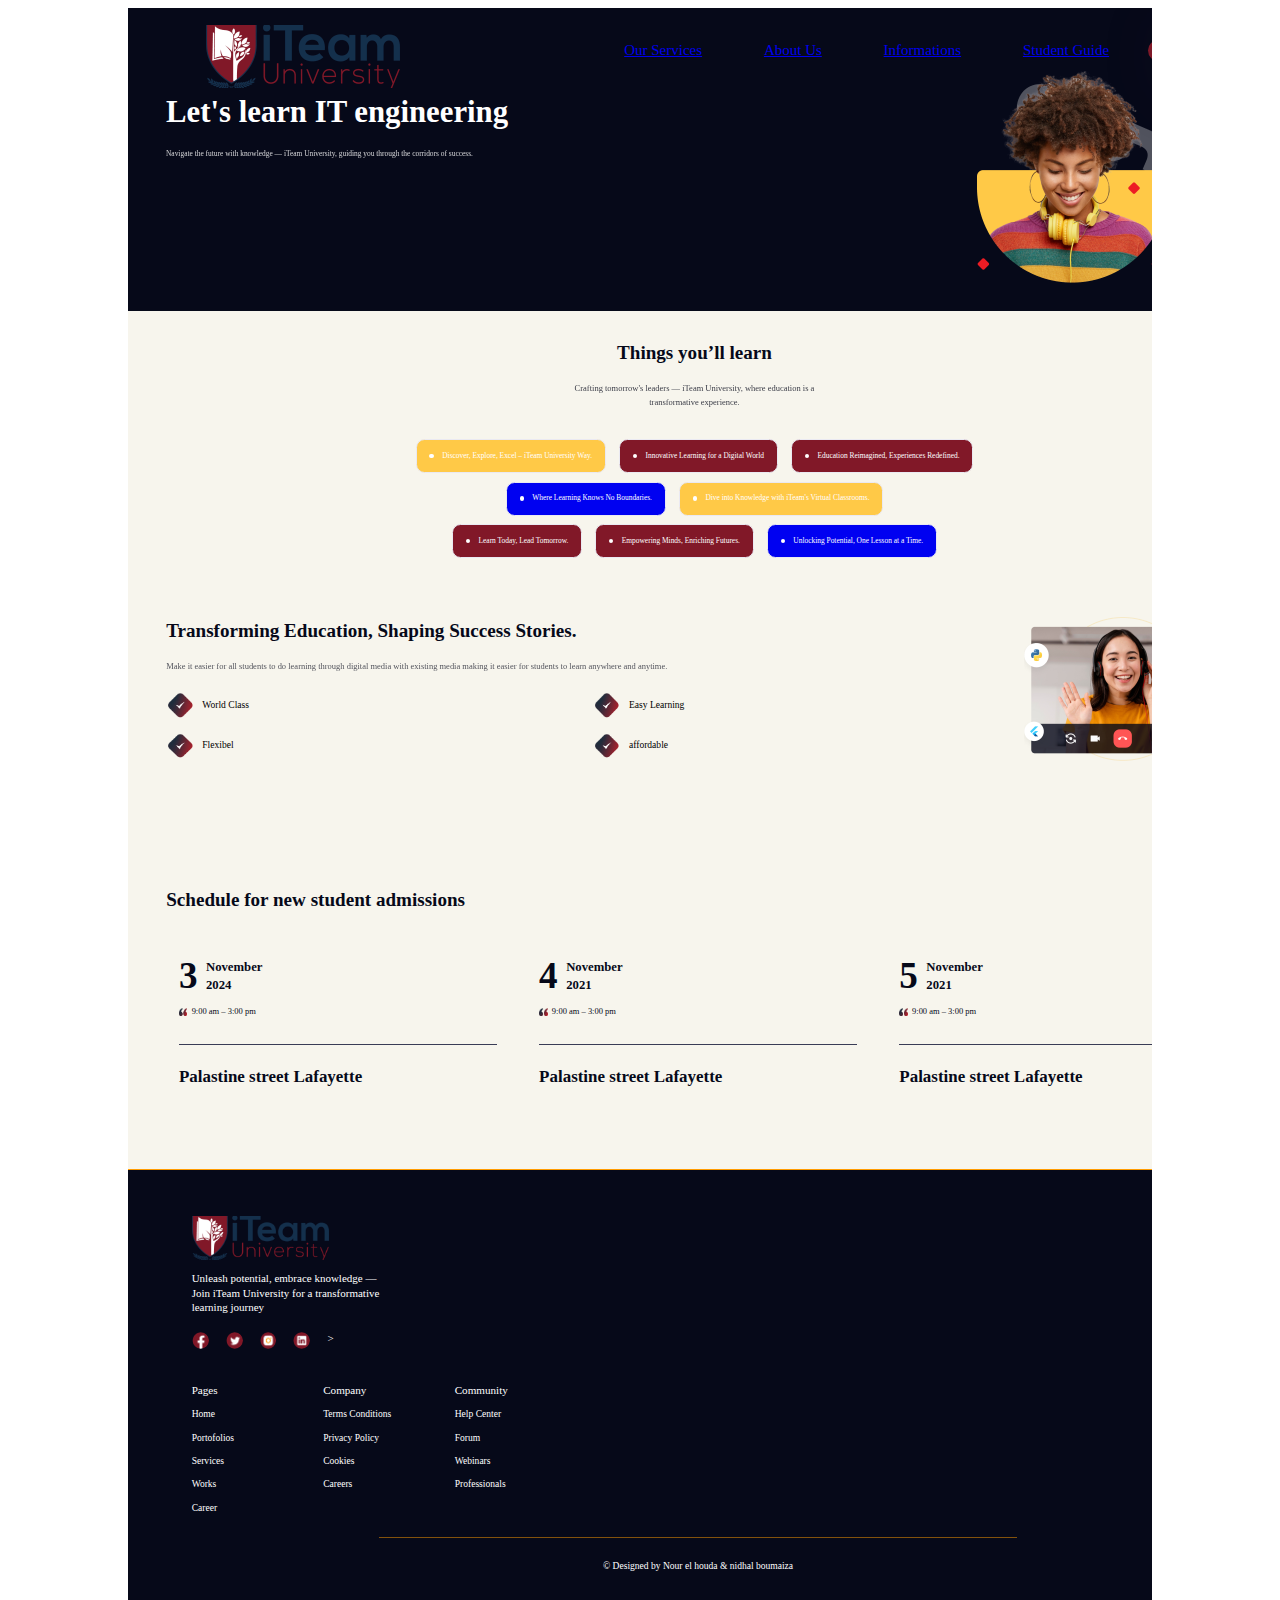
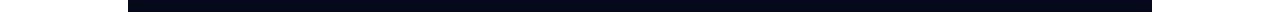
<file: info/index.html>
<!DOCTYPE html>
<html>
  <head>
    <meta charset="utf-8" />
    <meta name="viewport" content="initial-scale=1, width=device-width" />

    
    <link rel="stylesheet" href="./info.css" />
    
  </head>
  <body>
    <div class="about-us-tablet">
      <div class="grid-parent">
       
       

        <img class="frame-item" alt="" src="../images/girl_pic1.png" />

        <div class="lets-learn-informatics-engine-parent">
          <b class="lets-learn-informatics"
            >Let's learn IT engineering</b
          >
          <div class="text2">
            Navigate the future with knowledge — iTeam University, guiding you through the corridors of success.
          </div>
        </div>
        <div class="frame-parent">
          <div class="frame-group">
            <a href="../services/services.html"><div class="our-services">Our Services</div></a>
            <a href="../aboutus/aboutus.html"> <div class="our-services">About Us</div></a>
            <a href="../info/index.html"><div class="our-services">Informations </div></a>
            <a href="../guide/guide.html"><div class="our-services">Student Guide</div></a>
            <div class="frame-wrapper">
              <div class="shadow-parent">
                <div class="shadow"></div>
                <div class="buttonprimarywith-icon">
                  <div class="get-started-parent">
                    <a href="../login/login.html"><div class="get-started">Logout</div></a>           
                  </div>
                </div>
              </div>
            </div>
          </div>
          <a href="../home/home.html">  <img
            class="iteam_logo-icon"
            alt=""
            src="../images/iteam_logo.png"
          /></a>
        </div>
      </div>
      <div class="frame-container">
        <div class="frame-div">
          <div class="its-everything-you-parent">
            <b class="its-everything-you">Things you’ll learn</b>
            <div class="with-lots-of">
              Crafting tomorrow's leaders — iTeam University, where education is a transformative experience.
            </div>
          </div>
          <div class="frame-parent1">
            <div class="frame-parent2">
              <div class="oval-parent">
                <div class="oval"></div>
                <div class="get-started">Discover, Explore, Excel – iTeam University Way.</div>
              </div>
              <div class="oval-group">
                <div class="oval"></div>
                <div class="get-started">Innovative Learning for a Digital World</div>
              </div>
              <div class="oval-container">
                <div class="oval"></div>
                <div class="get-started">Education Reimagined, Experiences Redefined.</div>
              </div>
            </div>
            <div class="frame-parent2">
              <div class="oval-parent1">
                <div class="oval"></div>
                <div class="get-started">Where Learning Knows No Boundaries.</div>
              </div>
              <div class="oval-parent">
                <div class="oval"></div>
                <div class="get-started">Dive into Knowledge with iTeam's Virtual Classrooms.</div>
              </div>
            </div>
            <div class="frame-parent2">
              <div class="oval-container">
                <div class="oval"></div>
                <div class="get-started">Learn Today, Lead Tomorrow.</div>
              </div>
              <div class="oval-group">
                <div class="oval"></div>
                <div class="get-started">Empowering Minds, Enriching Futures.</div>
              </div>
              <div class="oval-parent1">
                <div class="oval"></div>
                <div class="get-started">Unlocking Potential, One Lesson at a Time.</div>
              </div>
            </div>
          </div>
        </div>
        <div class="frame-parent5">
          <div class="frame-wrapper1">
            <div class="get-to-know-the-software-engin-parent">
              <div class="get-to-know-the-software-engin-parent">
                <b class="get-to-know"
                  >Transforming Education, Shaping Success Stories.
                </b>
                <div class="make-it-easier">
                  Make it easier for all students to do learning through digital
                  media with existing media making it easier for students to
                  learn anywhere and anytime.
                </div>
              </div>
              <div class="frame-parent7">
                <div class="frame-parent8">
                  <div class="our-services-parent">
                    <img
                      class="frame-inner"
                      alt=""
                      src="../images/check.png"
                    />

                    <div class="world-class">World Class</div>
                  </div>
                  <div class="our-services-parent">
                    <img
                      class="frame-inner"
                      alt=""
                      src="../images/check.png"
                    />

                    <div class="world-class">Flexibel</div>
                  </div>
                </div>
                <div class="frame-parent8">
                  <div class="our-services-parent">
                    <img
                      class="frame-inner"
                      alt=""
                      src="../images/check.png"
                    />

                    <div class="world-class">Easy Learning</div>
                  </div>
                  <div class="our-services-parent">
                    <img
                      class="frame-inner"
                      alt=""
                      src="../images/check.png"
                    />

                    <div class="world-class">affordable</div>
                  </div>
                </div>
              </div>
            </div>
          </div>
          <img
            class="group-icon"
            alt=""
            src="../images/iteam3.png"
          />
        </div>
      </div>
      <div class="schedule-for-new-student-admis-parent">
        <b class="get-to-know">Schedule for new student admissions </b>
        <div class="frame-wrapper2">
          <div class="frame-parent14">
            <div class="frame-parent15">
              <div class="frame-parent16">
                <div class="headline">
                  <div class="our-services-parent">
                    <b class="b">3</b>
                    <b class="november-2022">
                      <p class="november">November</p>
                      <p class="november">2024</p>
                    </b>
                  </div>
                  <div class="shape-parent">
                    <img class="shape-icon" alt="" src="../images/shape.png" />

                    <div class="am-300">9:00 am – 3:00 pm</div>
                  </div>
                </div>
                <div class="rectangle"></div>
              </div>
              <b class="design-weeks">Palastine street Lafayette</b>
            </div>
            <div class="frame-parent15">
              <div class="frame-parent16">
                <div class="headline">
                  <div class="our-services-parent">
                    <b class="b">4</b>
                    <b class="november-2022">
                      <p class="november">November</p>
                      <p class="november">2021</p>
                    </b>
                  </div>
                  <div class="shape-parent">
                    <img class="shape-icon" alt="" src="../images/shape.png" />

                    <div class="am-300">9:00 am – 3:00 pm</div>
                  </div>
                </div>
                <div class="rectangle"></div>
              </div>
              <b class="design-weeks">Palastine street Lafayette </b>
            </div>
            <div class="frame-parent15">
              <div class="frame-parent16">
                <div class="headline">
                  <div class="our-services-parent">
                    <b class="b">5</b>
                    <b class="november-2022">
                      <p class="november">November</p>
                      <p class="november">2021</p>
                    </b>
                  </div>
                  <div class="shape-parent">
                    <img class="shape-icon" alt="" src="../images/shape.png" />

                    <div class="am-300">9:00 am – 3:00 pm</div>
                  </div>
                </div>
                <div class="rectangle"></div>
              </div>
              <b class="design-weeks">Palastine street Lafayette</b>
            </div>
          </div>
        </div>
      </div>
      <div class="footer">
        <div class="nav">
          <div class="logo">
            <div class="headline">
              <div></div>
              <a href="../home/home.html"><img
                class="iteam_logo-icon1"
                alt=""
                src="../images/iteam_logo.png"
              /></a>

              <div class="text21">
                Unleash potential, embrace knowledge — Join iTeam University for a transformative learning journey
              </div>
            </div>
            <div class="social-media">
              <a href="https://www.linkedin.com/in/iteam-university-0916621a6 "> <img class="facebook-icon" alt="" src="../images/facebook.png" /></a>

                <a href="https://www.linkedin.com/in/iteam-university-0916621a6 "> <img class="facebook-icon" alt="" src="../images/twitter.png" /></a>

                  <a href="https://www.linkedin.com/in/iteam-university-0916621a6 "> <img class="facebook-icon" alt="" src="../images/instagram.png" /></a>

                    <a href="https://www.linkedin.com/in/iteam-university-0916621a6 ">  <img class="facebook-icon" alt="" src="../images/linkedin.png" /></a>
>
            </div>
          </div>
          <div class="nav-menu">
            <div class="headline">
              <div class="pages1">Pages</div>
              <div class="home-parent">
                <div class="home">Home</div>
                <div class="home">Portofolios</div>
                <div class="home">Services</div>
                <div class="home">Works</div>
                <div class="home">Career</div>
              </div>
            </div>
            <div class="headline">
              <div class="pages1">Company</div>
              <div class="home-parent">
                <div class="home">Terms Conditions</div>
                <div class="home">Privacy Policy</div>
                <div class="home">Cookies</div>
                <div class="home">Careers</div>
              </div>
            </div>
            <div class="headline">
              <div class="pages1">Community</div>
              <div class="home-parent">
                <div class="home">Help Center</div>
                <div class="home">Forum</div>
                <div class="home">Webinars</div>
                <div class="home">Professionals</div>
              </div>
            </div>
          </div>
        </div>
        <div class="footer-child"></div>
        <div class="designed">
          © Designed by Nour el houda & nidhal boumaiza
        </div>
      </div>
    </div>
  </body>
</html>
</file>
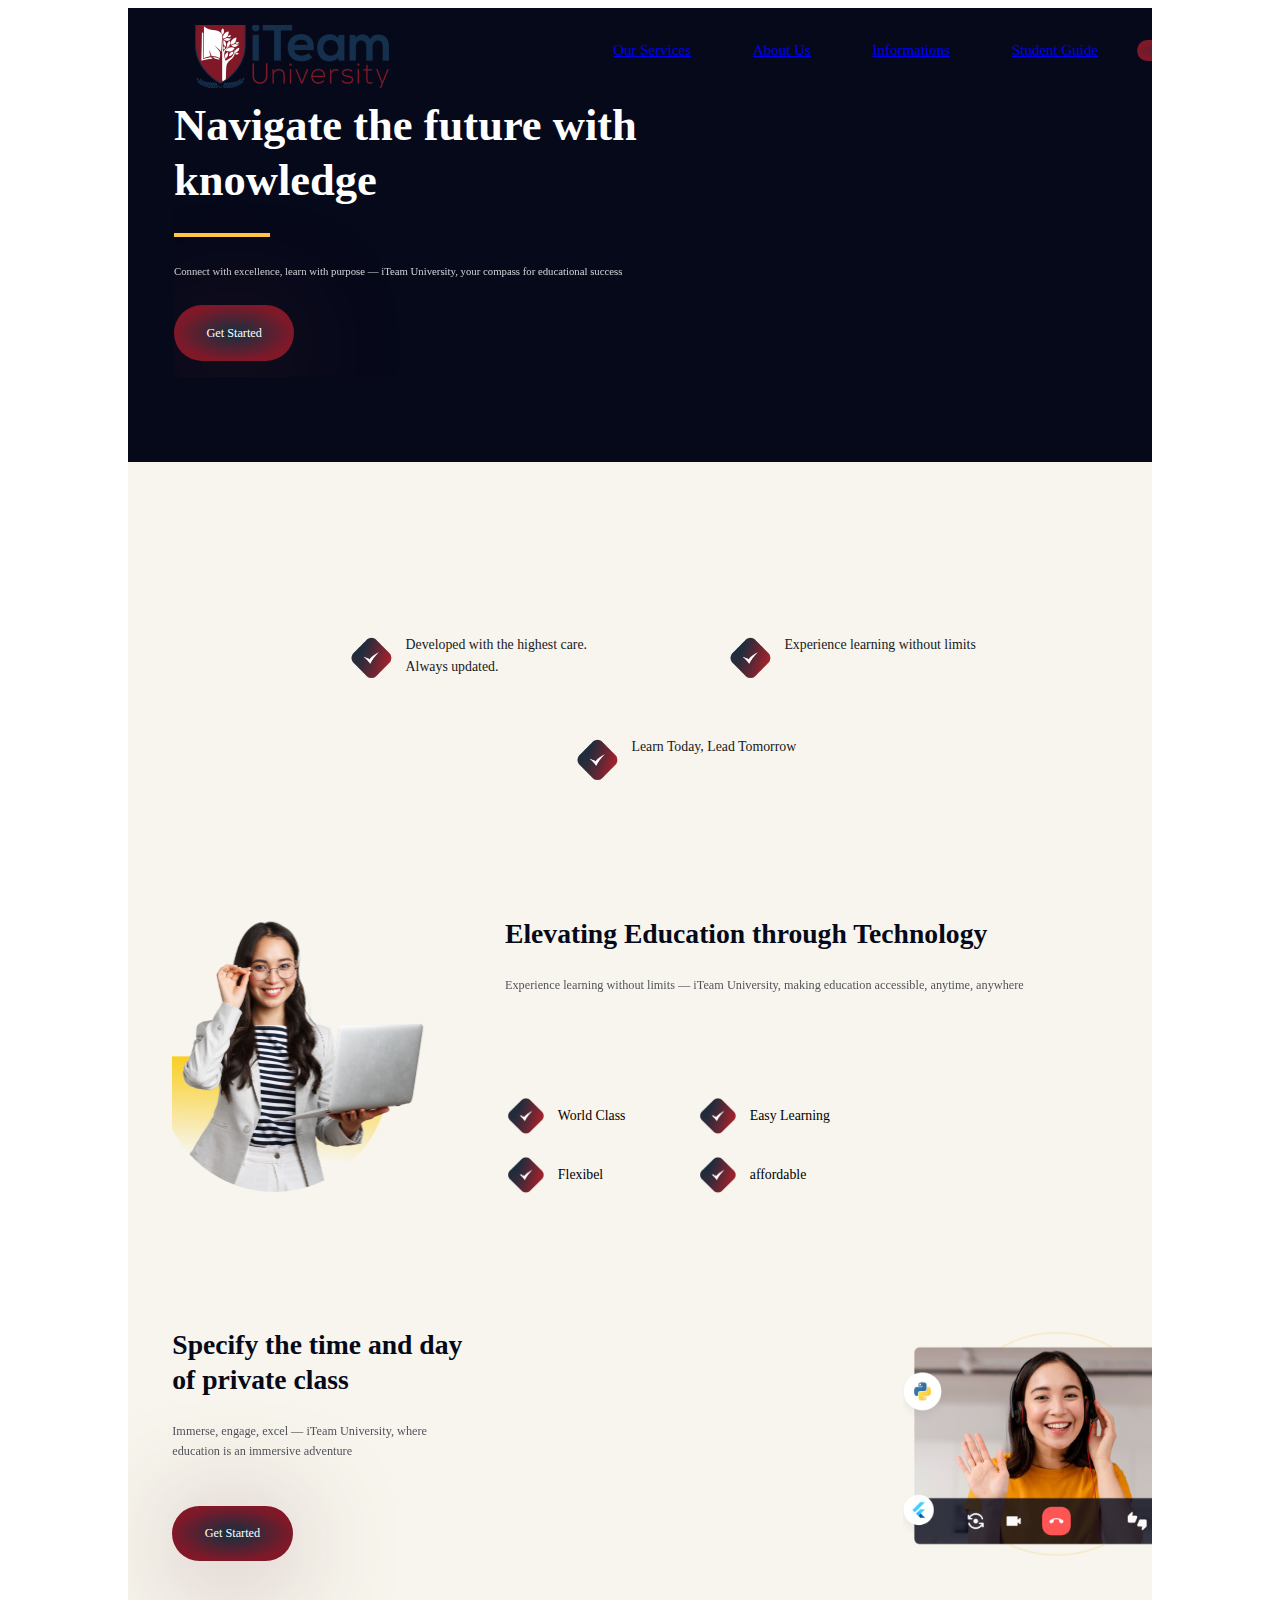
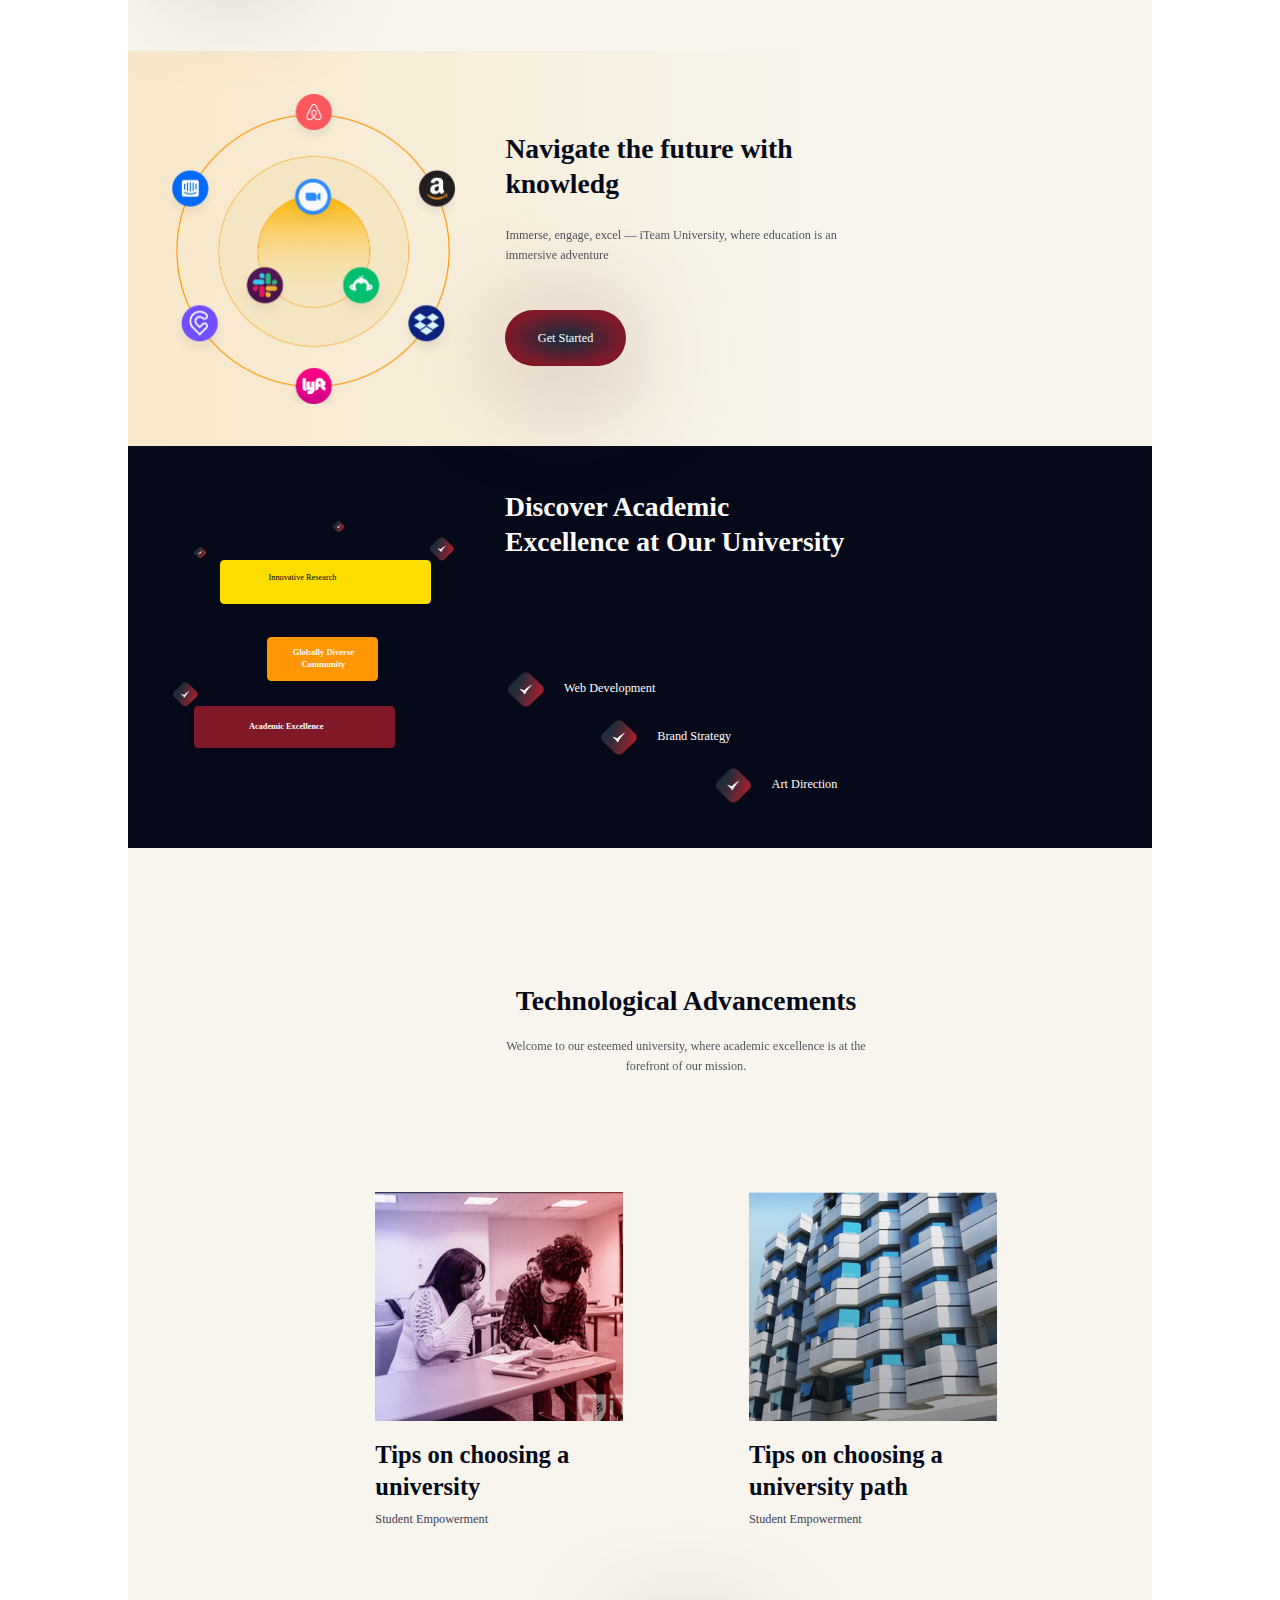
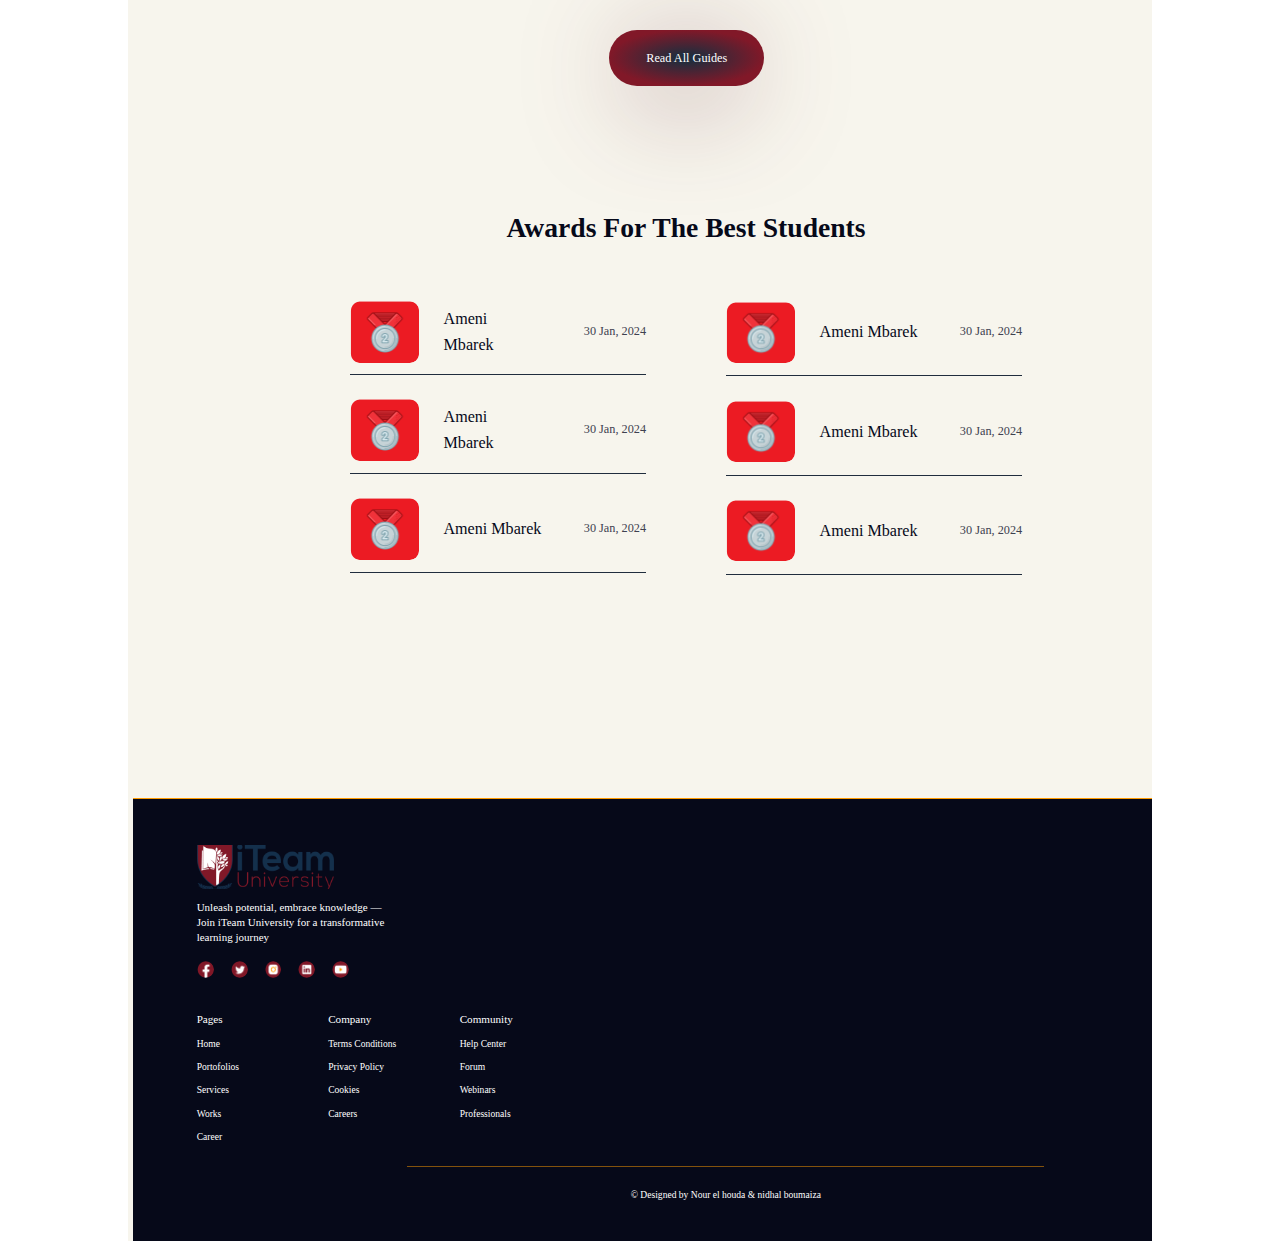
<file: aboutus/aboutus.html>
<!DOCTYPE html>
<html>
  <head>
    <meta charset="utf-8" />
    <meta name="viewport" content="initial-scale=1, width=device-width" />

    <link rel="stylesheet" href="./aboutus.css" />
  </head>
  <body>
    <div class="about-us-tablet">
      <div class="features-parent"> 
        <div class="features">
          <div class="list">
            <div class="div2">
              <img class="icon2" alt="" src="../images/check.png" />

              <div class="developed-with-the">
                Developed with the highest care. Always updated.
              </div>
            </div>
            <div class="div3">
              <img class="icon2" alt="" src="../images/check.png" />

              <div class="get-free-goodies">
                Experience learning without limits 
              </div>
            </div>
          </div>
          <div class="div4">
            <img class="icon2" alt="" src="../images/check.png" />

            <div class="save-up-to">
              Learn Today, Lead Tomorrow
            </div>
          </div>
        </div>
        <div class="frame-group">
          <img class="frame-item" alt="" src="../images/girl_pic2.png" />

          <div class="frame-container">
            <div class="frame-div">
              <div class="online-data-analytics-for-biz-parent">
                <b class="online-data-analytics"
                  >Elevating Education through Technology</b
                >
                <div class="make-it-easier">
                  Experience learning without limits — iTeam University, making education accessible, anytime, anywhere
                </div>
              </div>
              <div class="frame-parent1">
                <div class="frame-parent2">
                  <div class="frame-parent3">
                    <img class="frame-inner" alt="" src="../images/check.png" />

                    <div class="world-class">World Class</div>
                  </div>
                  <div class="frame-parent4">
                    <img class="frame-inner" alt="" src="../images/check.png" />

                    <div class="world-class">Flexibel</div>
                  </div>
                </div>
                <div class="frame-parent5">
                  <div class="frame-parent6">
                    <img class="frame-inner" alt="" src="../images/check.png" />

                    <div class="world-class">Easy Learning</div>
                  </div>
                  <div class="frame-parent7">
                    <img class="frame-inner" alt="" src="../images/check.png" />

                    <div class="world-class">affordable</div>
                  </div>
                </div>
              </div>
            </div>
          </div>
        </div>
        <div class="frame-parent8">
          <div class="frame-wrapper1">
            <div class="frame-parent9">
              <div class="online-data-analytics-for-biz-parent">
                <b class="online-data-analytics"
                  >Specify the time and day of private class</b
                >
                <div class="make-it-easier">
                  Immerse, engage, excel — iTeam University, where education is an immersive adventure
                </div>
              </div>
              <div class="shadow-container">
                <div class="shadow2"></div>
                <div class="buttonprimarywith-icon1">
                  <div class="get-started-group">
                    <div class="read-all-blogspot">Get Started</div>
                    <div class="icon1">
                      <img class="iconoutlinearrow-right1" alt="" />
                    </div>
                  </div>
                </div>
              </div>
            </div>
          </div>
          <div class="frame-child3"></div>
          <img class="image-icon" alt="" src="../images/iteam3.png" />
        </div>
        <div class="bg-parent">
          <div class="bg3"></div>
          <img class="logos-icon" alt="" src="../images/logos.png" />

          <div class="frame-wrapper2">
            <div class="frame-parent9">
              <div class="online-data-analytics-for-biz-parent">
                <b class="online-data-analytics"
                  >Navigate the future with knowledg</b
                >
                <div class="make-it-easier">
                  Immerse, engage, excel — iTeam University, where education is an immersive adventure
                </div>
              </div>
              <div class="shadow-container">
                <div class="shadow3"></div>
                <div class="buttonprimarywith-icon1">
                  <div class="get-started-group">
                    <div class="read-all-blogspot">Get Started</div>
                    <div class="icon1">
                      <img class="iconoutlinearrow-right1" alt="" />
                    </div>
                  </div>
                </div>
              </div>
            </div>
          </div>
        </div>
        <div class="grid-parent">
          <div class="polygon-parent">
            <div class="sms-flow-image">
              <div class="div5">
                <div class="bg4"></div>
                <div class="content2">
                  <div class="hey-john-i">Innovative Research</div>
                </div>
              </div>
              <div class="div6">
                <div class="bg5"></div>
                <div class="content3">
                  <b class="hey-john-i1">Academic Excellence</b>
                </div>
              </div>
              <div class="div7">
                <div class="bg6"></div>
                <div class="content4">
                  <div class="globally-diverse-community">
                    Globally Diverse Community
                  </div>
                </div>
              </div>
            </div>
            <img class="shapes-icon" alt="" src="../images/check.png" />

            <img class="shapes-icon1" alt="" src="../images/check.png" />

            <img class="frame-child5" alt="" src="../images/check.png" />

            <img class="frame-child6" alt="" src="../images/check.png" />
          </div> 
          <div class="frame-wrapper3">
            <div class="frame-parent11">
              <div class="discover-academic-excellence-a-wrapper">
                <b class="online-data-analytics">
                  <p class="discover-academic-excellence">
                    Discover Academic Excellence at Our University
                  </p>
                </b>
              </div>
              <div class="frame-parent12">
                <div class="frame-parent13">
                  <img class="frame-inner" alt="" src="../images/check.png" />

                  <div class="web-development">Web Development</div>
                </div>
                <div class="frame-parent14">
                  <img class="frame-inner" alt="" src="../images/check.png" />

                  <div class="web-development">Brand Strategy</div>
                </div>
                <div class="frame-parent15">
                  <img class="frame-inner" alt="" src="../images/check.png" />

                  <div class="web-development">Art Direction</div>
                </div>
              </div>
            </div>
          </div>
        </div>
        <div class="frame-child10"></div>
        <div class="text-parent">
          <div class="text">
            <b class="technological-advancements">Technological Advancements</b>
            <div class="welcome-to-our">
              Welcome to our esteemed university, where academic excellence is
              at the forefront of our mission.
            </div>
          </div>
          <div class="frame-parent16">
            <div class="group-parent">
              <img class="group-icon" alt="" src="../images/iteam2.png" />

              <div class="tips-on-choosing-a-university-parent">
                <b class="tips-on-choosing">Tips on choosing a university</b>
                <div class="student-empowerment">Student Empowerment</div>
              </div>
            </div>
            <div class="group-parent">
              <img class="group-icon" alt="" src="../images/rectangle1.png" />

              <div class="tips-on-choosing-a-university-parent">
                <b class="tips-on-choosing">Tips on choosing a university path</b>
                <div class="student-empowerment">Student Empowerment</div>
              </div>
            </div>
          </div>
          <div class="shadow-container">
            <div class="shadow3"></div>
            <div class="buttonprimarywith-icon4">
              <div class="get-started-group">
                <div class="read-all-blogspot">Read All Guides </div>
                <div class="icon1">
                  <img class="iconoutlinearrow-right1" alt="" />
                </div>
              </div>
            </div>
          </div>
        </div>
        <div class="awards-parent">
          <b class="awards">Awards For The Best Students</b>
          <div class="frame-parent17">
            <div class="frame-parent18">
              <div class="frame-parent19">
                <div class="frame-parent20">
                  <img
                    class="frame-child12"
                    alt=""
                    src="../images/reward.png"
                  />

                  <div class="sofa">Ameni Mbarek </div>
                </div>
                <div class="oct-2021">30 Jan, 2024</div>
              </div>
              <div class="frame-parent19">
                <div class="frame-parent20">
                  <img
                    class="frame-child12"
                    alt=""
                    src="../images/reward.png"
                  />

                  <div class="sofa">Ameni Mbarek </div>
                </div>
                <div class="oct-2021">30 Jan, 2024</div>
              </div>
              <div class="frame-parent23">
                <div class="frame-parent24">
                  <img
                    class="frame-child14"
                    alt=""
                    src="../images/reward.png"
                  />

                  <div class="sofa">Ameni Mbarek </div>
                </div>
                <div class="oct-2021">30 Jan, 2024</div>
              </div>
            </div>
            <div class="frame-parent25">
              <div class="frame-parent23">
                <div class="frame-parent24">
                  <img
                    class="frame-child14"
                    alt=""
                    src="../images/reward.png"
                  />
                  <div class="sofa3">Ameni Mbarek </div>
                </div>
                <div class="oct-20213">30 Jan, 2024</div>
              </div>
              <div class="frame-parent28">
                <div class="frame-parent24">
                  <img
                    class="frame-child14"
                    alt=""
                    src="../images/reward.png"
                  />
                  <div class="sofa">Ameni Mbarek </div>
                </div>
                <div class="oct-2021">30 Jan, 2024</div>
              </div>
              <div class="frame-parent23">
                <div class="frame-parent24">
                  <img
                    class="frame-child14"
                    alt=""
                    src="../images/reward.png"
                  />
                  <div class="sofa3">Ameni Mbarek </div>
                </div>
                <div class="oct-20213">30 Jan, 2024</div>
              </div>
            </div>
          </div>
        </div>
      </div>
      <div class="footer">
        <div class="nav">
          <div class="logo">
            <div class="headline">
              <div></div>
              <a href="../home/home.html"><img
                class="cropped-logo-iteamuniversity-1-icon"
                alt=""
                src="../images/iteam_logo.png"
              /></a>

              <div class="amet-minim-mollit2">
                Unleash potential, embrace knowledge — Join iTeam University for a transformative learning journey
              </div>
            </div>
            <div class="social-media">
              <a href="https://www.linkedin.com/in/iteam-university-0916621a6 ">  <img class="facebook-icon" alt="" src="../images/facebook.png" /></a>

                <a href="https://www.linkedin.com/in/iteam-university-0916621a6 ">  <img class="facebook-icon" alt="" src="../images/twitter.png" /></a>

                  <a href="https://www.linkedin.com/in/iteam-university-0916621a6 ">  <img class="facebook-icon" alt="" src="../images/instagram.png" /></a>

                    <a href="https://www.linkedin.com/in/iteam-university-0916621a6 "> <img class="facebook-icon" alt="" src="../images/linkedin.png" /></a>

                      <a href="https://www.linkedin.com/in/iteam-university-0916621a6 ">  <img class="facebook-icon" alt="" src="../images/youtube.png" /></a>
            </div>
          </div>
          <div class="nav-menu">
            <div class="headline">
              <div class="pages1">Pages</div>
              <div class="home-parent">
                <div class="home">Home</div>
                <div class="home">Portofolios</div>
                <div class="home">Services</div>
                <div class="home">Works</div>
                <div class="home">Career</div>
              </div>
            </div>
            <div class="headline">
              <div class="pages1">Company</div>
              <div class="home-parent">
                <div class="home">Terms Conditions</div>
                <div class="home">Privacy Policy</div>
                <div class="home">Cookies</div>
                <div class="home">Careers</div>
              </div>
            </div>
            <div class="headline">
              <div class="pages1">Community</div>
              <div class="home-parent">
                <div class="home">Help Center</div>
                <div class="home">Forum</div>
                <div class="home">Webinars</div>
                <div class="home">Professionals</div>
              </div>
            </div>
          </div>
        </div>
        <div class="footer-child"></div>
        <div class="designed-by-nour">
          © Designed by Nour el houda & nidhal boumaiza
        </div>
      </div>
      <div class="hero-group">
        <div class="hero1">
          <div class="bg7"></div> 
        </div>

        <div class="cropped-logo-iteamuniversity-1"></div>
        <div class="group-div">
          <div class="frame-parent32">
            <a href="../services/services.html"><div class="our-services">Our Services</div></a>
            <a href="../aboutus/aboutus.html"> <div class="our-services">About Us</div></a>
            <a href="../info/index.html"><div class="our-services">Informations </div></a>
            <a href="../guide/guide.html"><div class="our-services">Student Guide</div></a>
            <div class="frame-wrapper4">
              <div class="shadow-parent">
              
                <div class="buttonprimarywith-icon5">
                  <div class="get-started-parent">
                    <a href="../login/login.html"><div class="get-started">Logout</div></a>                    <div class="icon">
                      <img class="iconoutlinearrow-right" alt="" />
                    </div>
                  </div>
                </div>
              </div>
            </div>
          </div>
          <a href="../home/home.html"> <img
            class="cropped-logo-iteamuniversity-1-icon1"
            alt=""
            src="../images/iteam_logo.png"
          /></a>
        </div>
      </div>
      <div class="gen-z-as-modern-world-pillars-parent"> 
        <b class="gen-z-as-modern">Navigate the future with knowledge</b>
        <div class="frame-child"></div>
        <div class="cybersecurity-is-the">
          Connect with excellence, learn with purpose — iTeam University, your compass for educational success
        </div>
        <div class="shadow-group">
          <div class="shadow1"></div>
          <div class="buttonprimarywith-icon1">
            <div class="get-started-group">
              <div class="read-all-blogspot">Get Started</div>
              <div class="icon1">
                <img class="iconoutlinearrow-right1" alt="" />
              </div>
            </div>
          </div>
        </div>
      </div>
    </div>
  </body>
</html>
</file>
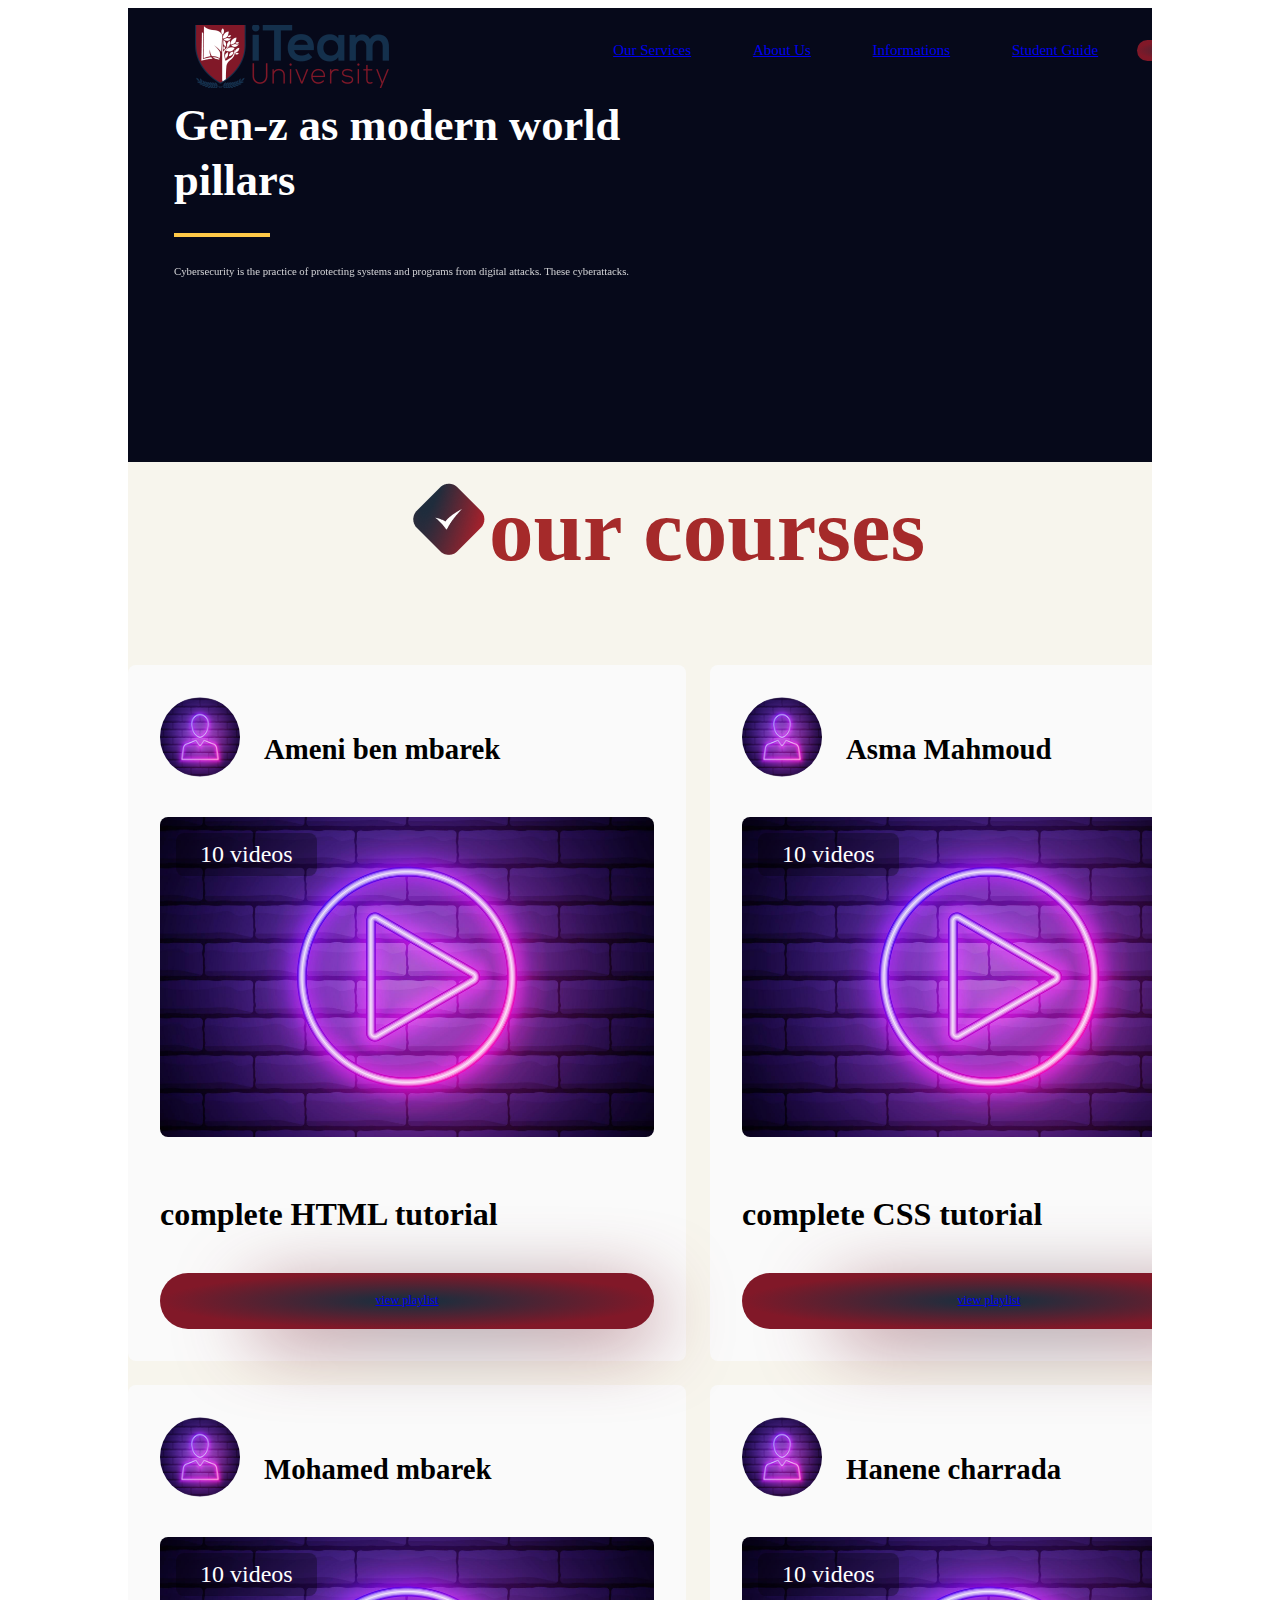
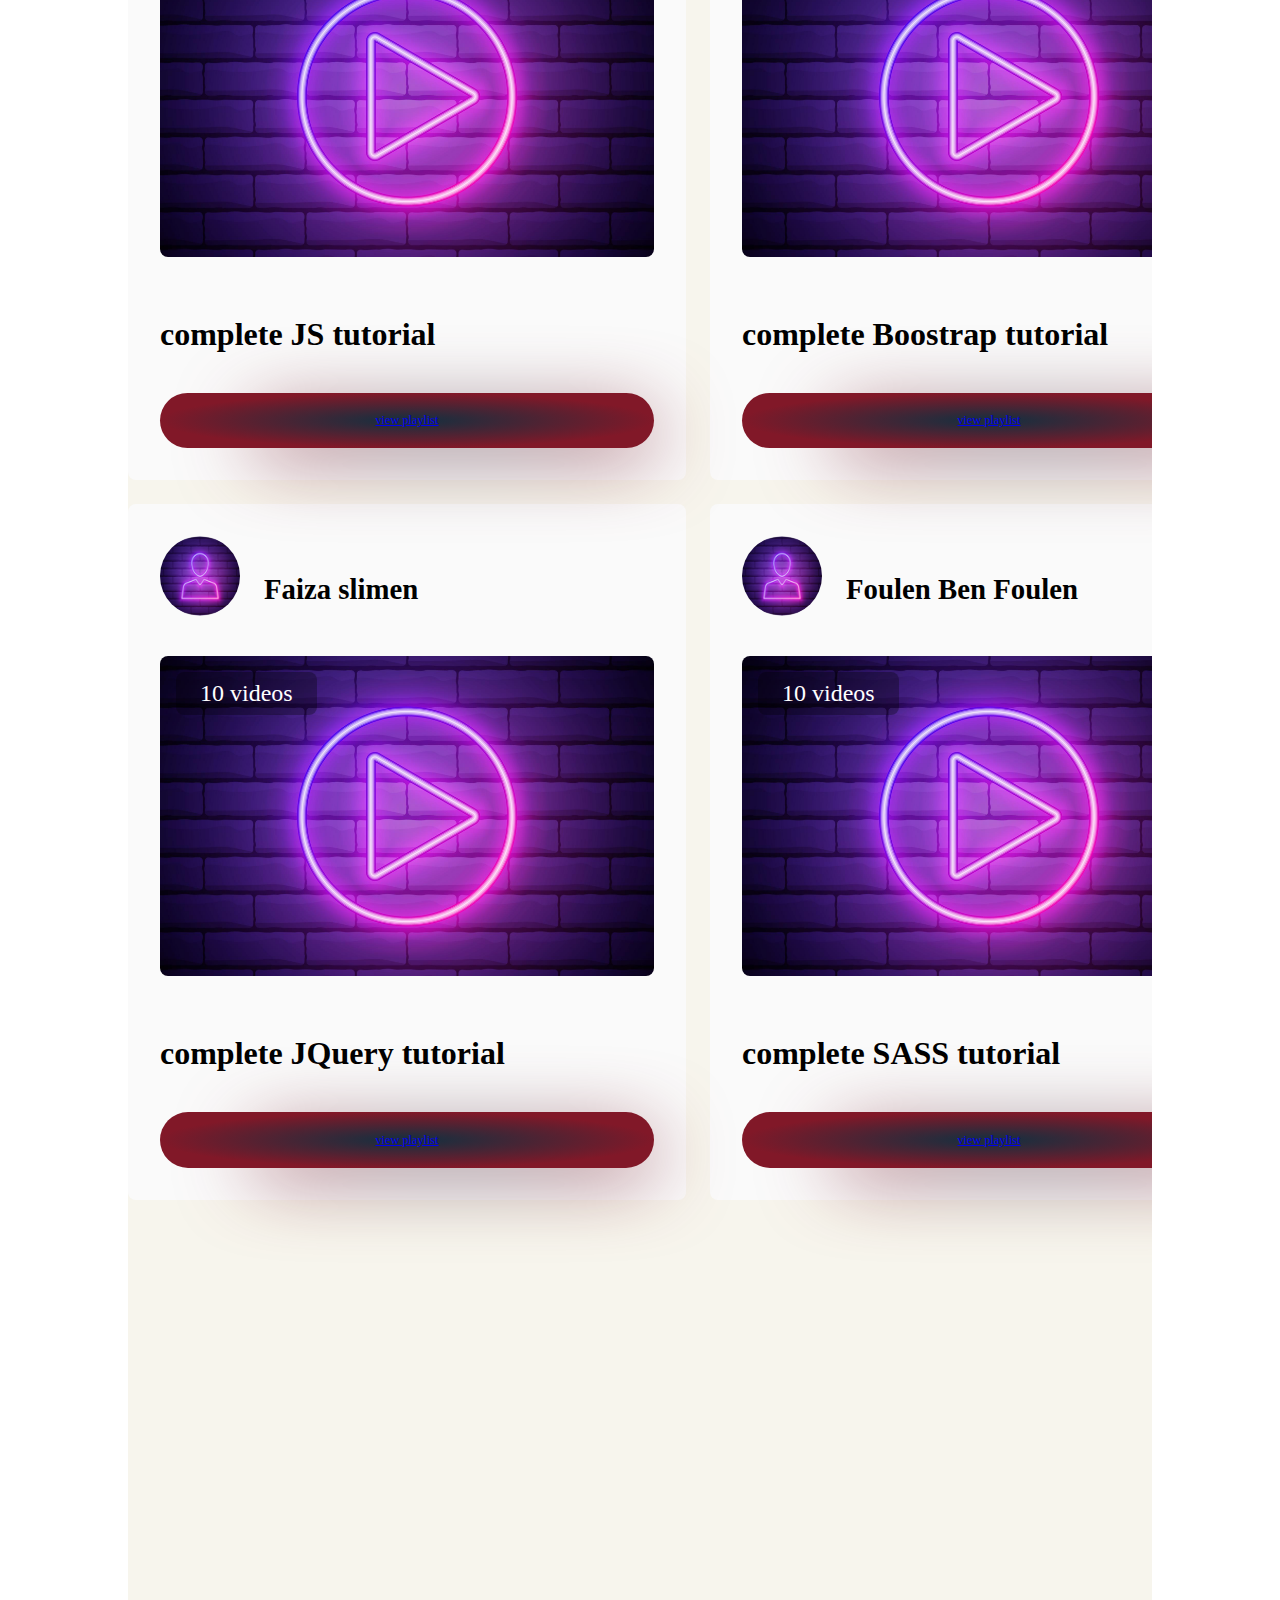
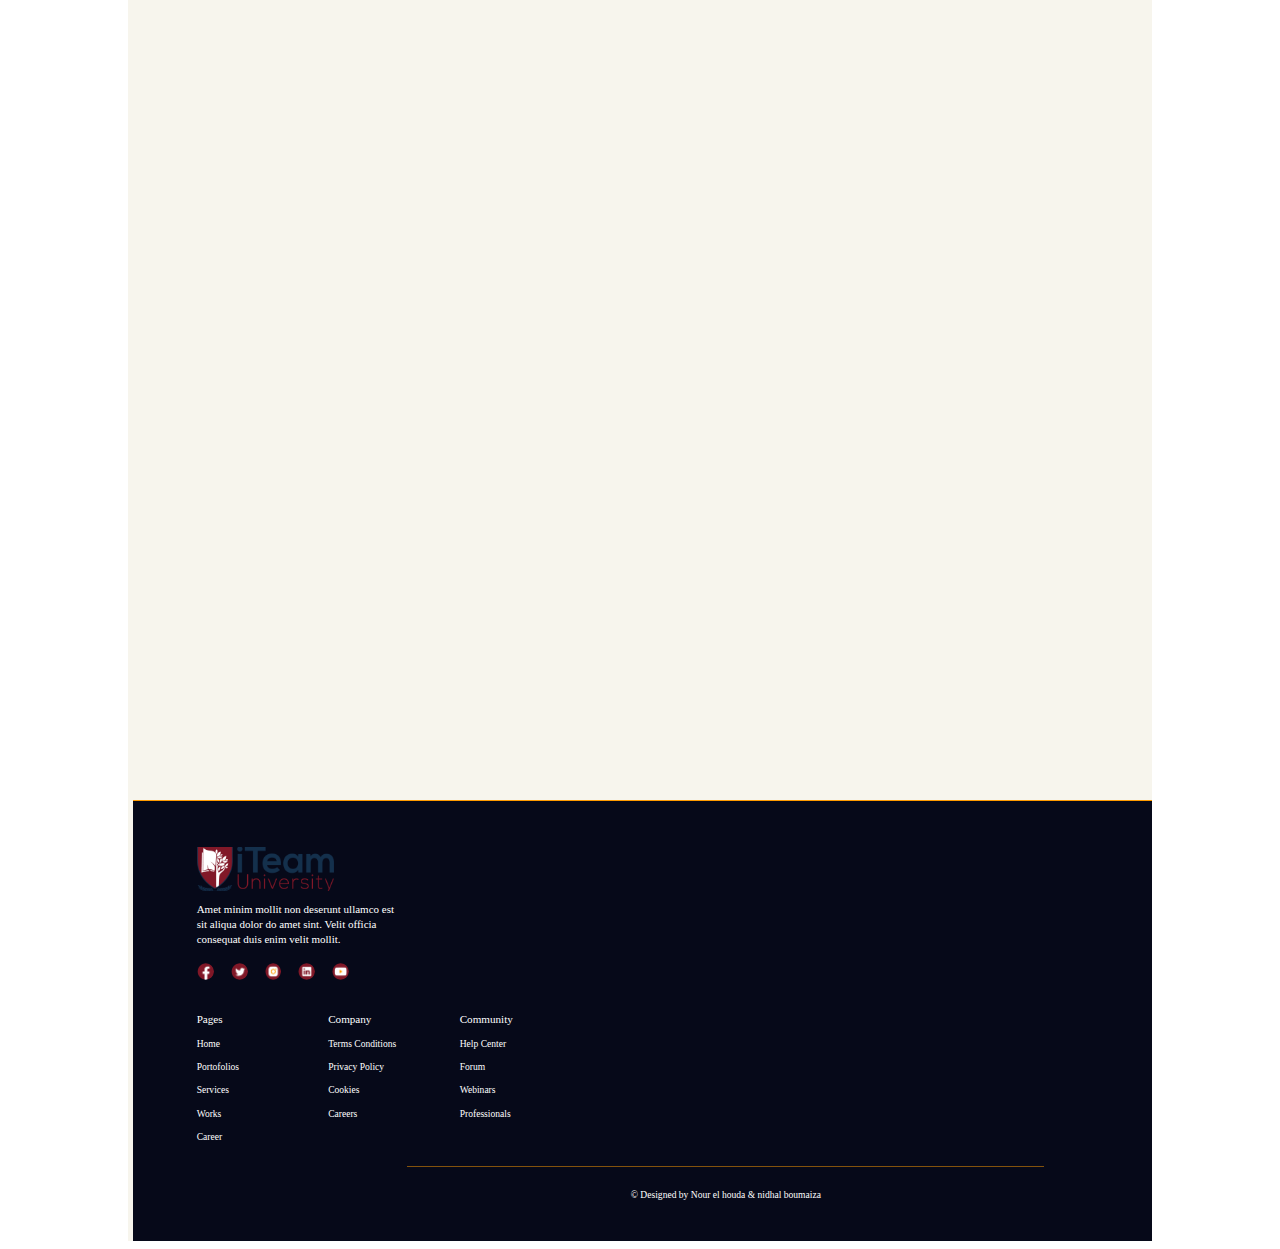
<file: cources/cources.html>
<!DOCTYPE html>
<html>
  <head> 
    <meta charset="utf-8" />
    <meta name="viewport" content="initial-scale=1, width=device-width" />

    <link rel="stylesheet" href="./cources.css" />
  </head>
  <body>
    <div class="about-us-tablet">
      
<section class="courses">

  

  <div class="box-container">
    
    <h1 style="color: brown; left:50% ;position:relative"  >
        <img alt="" src="../images/check.png" />our courses
    </h1>
    <div></div>
     <div class="box">
        <div class="tutor">
           <img src="../images/avatar.png" alt="">
           <div class="info">
              <h3>Ameni ben mbarek</h3>
           </div>
        </div>
        <div class="thumb">
           <img src="../images/play.jpg" alt="">
           <span>10 videos</span>
        </div>
        <h3 class="title">complete HTML tutorial</h3>
        <div class="about-us-tablet-inner">
          <div class="shadow-group">
            <div class="shadow"></div>
            <div class="buttonprimarywith-icon1">
               <a href="playlist.html" class="buttonprimarywith-icon2"><div class="get-started-parent">
                <div class="get-started">view playlist</div>
                </a>
              </div>
            </div>
          </div>
        </div>
     </div>

     <div class="box">
        <div class="tutor">
          <img src="../images/avatar.png" alt="">           <div class="info">
              <h3>Asma Mahmoud</h3>
           </div>
        </div>
        <div class="thumb">
           <img src="../images/play.jpg" alt="">
           <span>10 videos</span>
        </div>
        <h3 class="title">complete CSS tutorial</h3>
        <div class="about-us-tablet-inner">
        <div class="shadow-group">
          <div class="shadow"></div>
          <div class="buttonprimarywith-icon1">
             <a href="playlist.html" class="buttonprimarywith-icon2"><div class="get-started-parent">
              <div class="get-started">view playlist</div>
              </a>
            </div>
          </div>
        </div>
      </div>
     </div>

     <div class="box">
        <div class="tutor">
          <img src="../images/avatar.png" alt="">           <div class="info">
              <h3>Mohamed mbarek</h3>
           </div>
        </div>
        <div class="thumb">
           <img src="../images/play.jpg" alt="">
           <span>10 videos</span>
        </div>
        <h3 class="title">complete JS tutorial</h3>
         <div class="about-us-tablet-inner">
        <div class="shadow-group">
          <div class="shadow"></div>
          <div class="buttonprimarywith-icon1">
             <a href="playlist.html" class="buttonprimarywith-icon2"><div class="get-started-parent">
              <div class="get-started">view playlist</div>
              </a>
            </div>
          </div>
        </div>
      </div>
     </div>

     <div class="box">
        <div class="tutor">
          <img src="../images/avatar.png" alt="">           <div class="info">
              <h3>Hanene charrada</h3>
           </div>
        </div>
        <div class="thumb">
           <img src="../images/play.jpg" alt="">
           <span>10 videos</span>
        </div>
        <h3 class="title">complete Boostrap tutorial</h3>
         <div class="about-us-tablet-inner">
        <div class="shadow-group">
          <div class="shadow"></div>
          <div class="buttonprimarywith-icon1">
             <a href="playlist.html" class="buttonprimarywith-icon2"><div class="get-started-parent">
              <div class="get-started">view playlist</div>
              </a>
            </div>
          </div>
        </div>
      </div>
     </div>

     <div class="box">
        <div class="tutor">
          <img src="../images/avatar.png" alt="">           <div class="info">
              <h3>Faiza slimen</h3>
           </div>
        </div>
        <div class="thumb">
           <img src="../images/play.jpg" alt="">
           <span>10 videos</span>
        </div>
        <h3 class="title">complete JQuery tutorial</h3>
         <div class="about-us-tablet-inner">
        <div class="shadow-group">
          <div class="shadow"></div>
          <div class="buttonprimarywith-icon1">
             <a href="playlist.html" class="buttonprimarywith-icon2"><div class="get-started-parent">
              <div class="get-started">view playlist</div>
              </a>
            </div>
          </div>
        </div>
      </div>
     </div>

     <div class="box">
        <div class="tutor">
          <img src="../images/avatar.png" alt="">           <div class="info">
              <h3>Foulen Ben Foulen</h3>
           </div>
        </div>
        <div class="thumb">
           <img src="../images/play.jpg" alt="">
           <span>10 videos</span>
        </div>
        <h3 class="title">complete SASS tutorial</h3>
         <div class="about-us-tablet-inner">
        <div class="shadow-group">
          <div class="shadow"></div>
          <div class="buttonprimarywith-icon1">
             <a href="playlist.html" class="buttonprimarywith-icon2"><div class="get-started-parent">
              <div class="get-started">view playlist</div>
          
            </div>    </a>
          </div>
        </div>
      </div>
     </div>

  </div>

</section>
      <div class="footer">
        <div class="nav">
          <div class="logo">
            <div class="headline">
              <div></div>
              <a href="../home/home.html"> <img
                class="cropped-logo-iteamuniversity-1-icon"
                alt=""
                src="../images/iteam_logo.png"
              /></a>

              <div class="amet-minim-mollit2">
                Amet minim mollit non deserunt ullamco est sit aliqua dolor do
                amet sint. Velit officia consequat duis enim velit mollit.
              </div>
            </div>
            <div class="social-media">
              <img class="facebook-icon" alt="" src="../images/facebook.png" />

              <img class="facebook-icon" alt="" src="../images/twitter.png" />

              <img class="facebook-icon" alt="" src="../images/instagram.png" />

              <img class="facebook-icon" alt="" src="../images/linkedin.png" />

              <img class="facebook-icon" alt="" src="../images/youtube.png" />
            </div>
          </div>
          <div class="nav-menu">
            <div class="headline">
              <div class="pages1">Pages</div>
              <div class="home-parent">
                <div class="home">Home</div>
                <div class="home">Portofolios</div>
                <div class="home">Services</div>
                <div class="home">Works</div>
                <div class="home">Career</div>
              </div>
            </div>
            <div class="headline">
              <div class="pages1">Company</div>
              <div class="home-parent">
                <div class="home">Terms Conditions</div>
                <div class="home">Privacy Policy</div>
                <div class="home">Cookies</div>
                <div class="home">Careers</div>
              </div>
            </div>
            <div class="headline">
              <div class="pages1">Community</div>
              <div class="home-parent">
                <div class="home">Help Center</div>
                <div class="home">Forum</div>
                <div class="home">Webinars</div>
                <div class="home">Professionals</div>
              </div>
            </div>
          </div>
        </div>
        <div class="footer-child"></div>
        <div class="designed-by-nour">
          © Designed by Nour el houda & nidhal boumaiza
        </div>
      </div>
      <div class="hero-group">
        <div class="hero1">
          <div class="bg7"></div> 
        </div>

        <div class="cropped-logo-iteamuniversity-1"></div>
        <div class="group-div">
          
          <div class="frame-parent32">
            <a href="../services/services.html"><div class="our-services">Our Services</div></a>
            <a href="../aboutus/aboutus.html"> <div class="our-services">About Us</div></a>
            <a href="../info/index.html"><div class="our-services">Informations </div></a>
            <a href="../guide/guide.html"><div class="our-services">Student Guide</div></a>
            <div class="frame-wrapper4">
              <div class="shadow-parent">
                <div class="buttonprimarywith-icon5">
                  <div class="get-started-parent">
                    <a href="../login/login.html"><div class="get-started">Logout</div></a>
                    
                  </div>
                </div>
              </div>
            </div>
          </div>
          <a href="../home/home.html"><img
            class="cropped-logo-iteamuniversity-1-icon1"
            alt=""
            src="../images/iteam_logo.png"
          /></a>
        </div>
      </div>
      <div class="gen-z-as-modern-world-pillars-parent">
        <b class="gen-z-as-modern">Gen-z as modern world pillars</b>
        <div class="frame-child"></div>
        <div class="cybersecurity-is-the">
          Cybersecurity is the practice of protecting systems and programs from
          digital attacks. These cyberattacks.
        </div>
        
      </div>
    </div>
  </body>
</html>
</file>
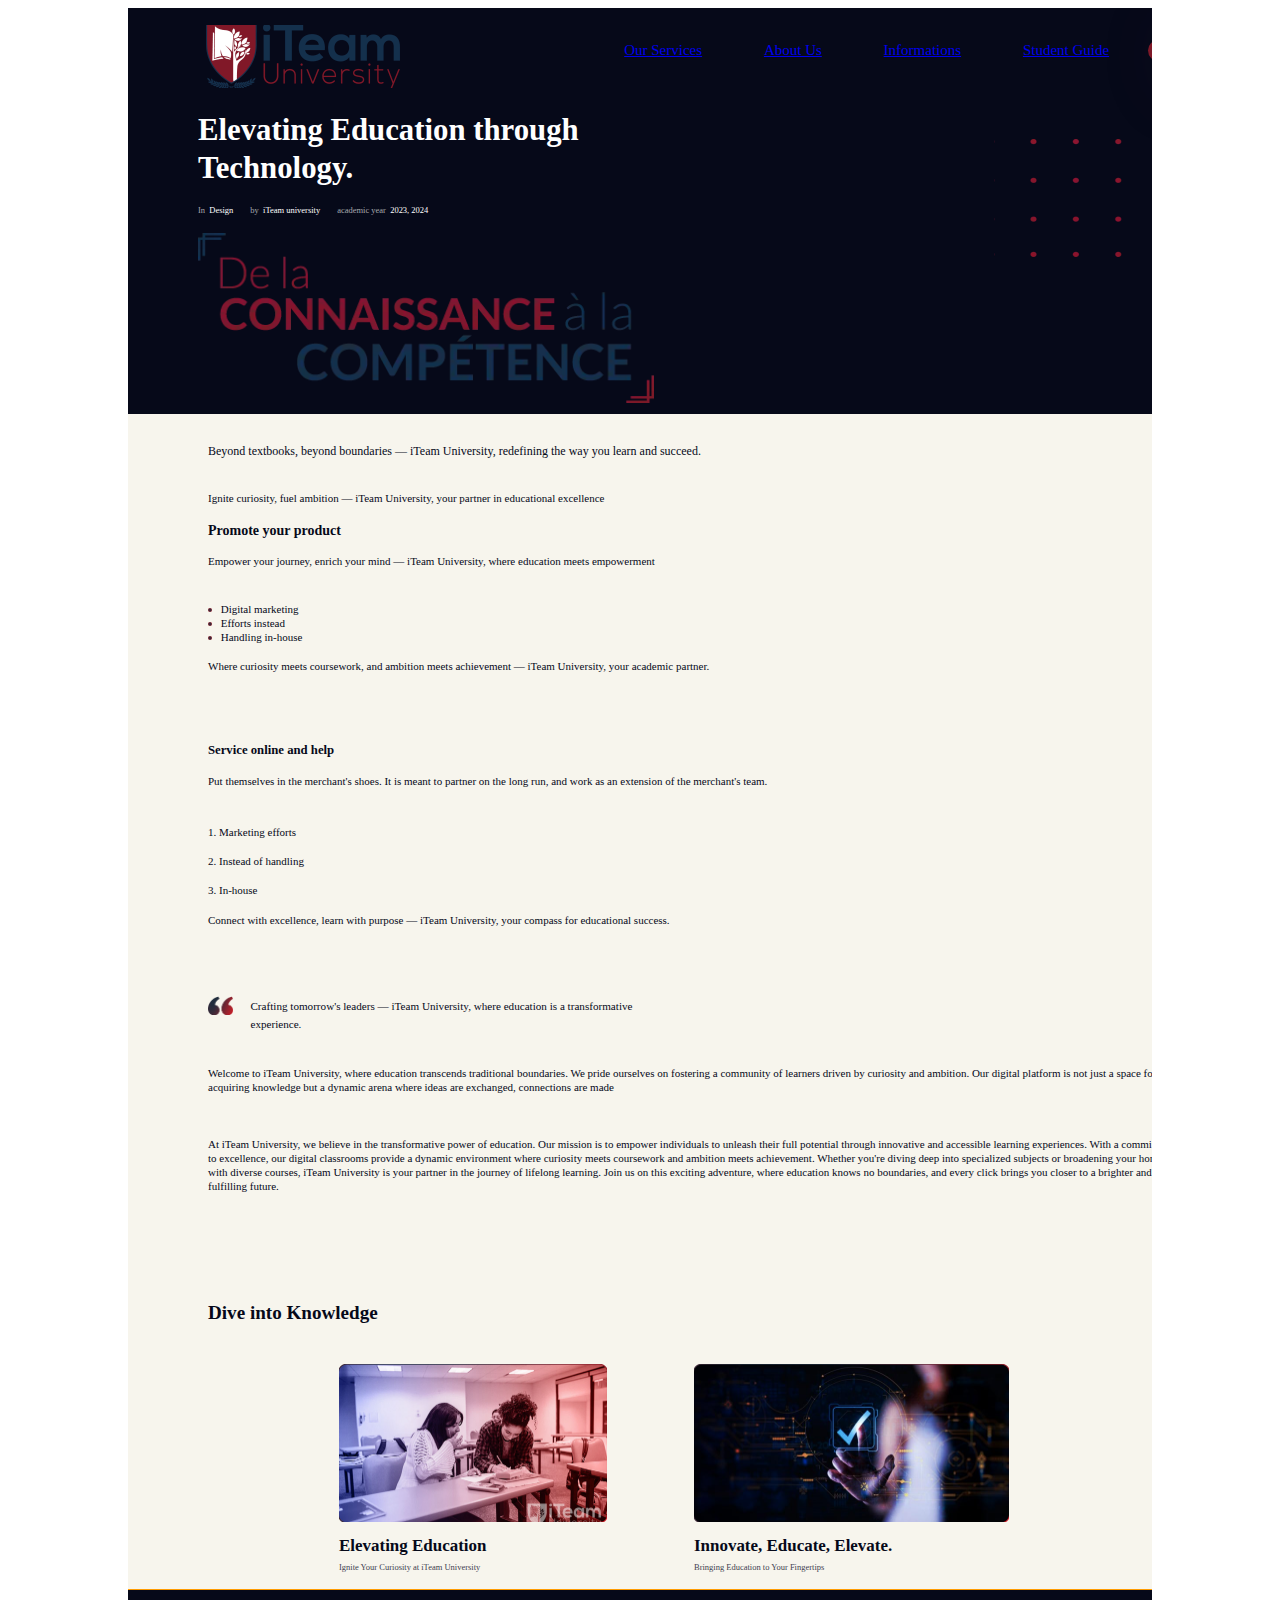
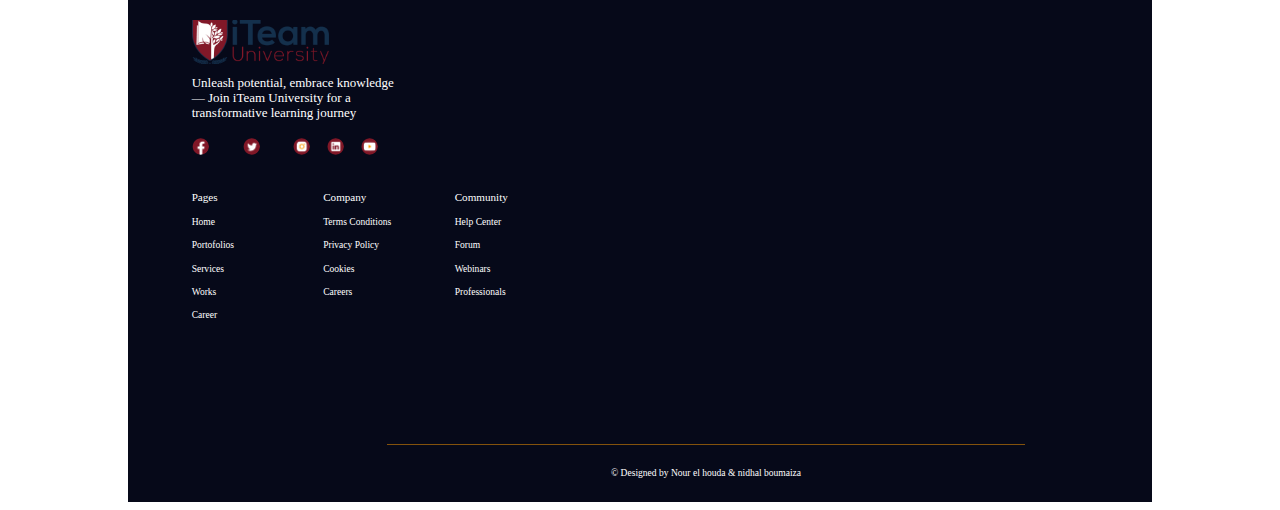
<file: guide/guide.html>
<!DOCTYPE html>
<html>
  <head>
    <meta charset="utf-8" />
    <meta name="viewport" content="initial-scale=1, width=device-width" />


    <link rel="stylesheet" href="./guide.css" />
    
  </head>
  <body>
    <div class="about-us-tablet">
      <div class="grid-parent">
        <div class="grid">
          

         
        </div>
        <div class="agency-is-a-business-you-hire-parent">
          <b class="agency-is-a">Elevating Education through Technology.</b>
          <div class="frame-parent">
            <div class="in-parent">
              <div class="in">In</div>
              <div class="stories">Design</div>
            </div>
            <div class="in-parent">
              <div class="in">by</div>
              <div class="stories">iTeam university</div>
            </div>
            <div class="in-parent">
              <div class="in">academic year </div>
              <div class="stories">2023, 2024</div>
            </div>
          </div>
        </div>
        <img
          class="slogan-iteam-1-icon"
          alt=""
          src="../images/slogan-iteam.png"
        />

        <img
          class="oui2-1024x260-1-icon"
          alt=""
          src="../images/iteam5.png"
        />
      </div>
      <div class="footer">
        <div class="nav">
          <div class="logo">
            <div class="headline">
              <div></div>
              <a href="../home/home.html"><img
                class="iteam_logo-icon"
                alt=""
                src="../images/iteam_logo.png"
              /></a>

              <div class="text2">
                Unleash potential, embrace knowledge — Join iTeam University for a transformative learning journey
              </div>
            </div>
            <div class="social-media">
              <a href="https://www.linkedin.com/in/iteam-university-0916621a6 "><img class="facebook-icon" alt="" src="../images/facebook.png" /></a>

              <a href="https://www.linkedin.com/in/iteam-university-0916621a6 "></a><img class="facebook-icon" alt="" src="../images/twitter.png" /></a>

              <a href="https://www.linkedin.com/in/iteam-university-0916621a6 "></a><img class="facebook-icon" alt="" src="../images/instagram.png" /></a>

              <a href="https://www.linkedin.com/in/iteam-university-0916621a6 "> <img class="facebook-icon" alt="" src="../images/linkedin.png" /></a>

                <a href="https://www.linkedin.com/in/iteam-university-0916621a6 "> <img class="facebook-icon" alt="" src="../images/youtube.png" /></a>
            </div>
          </div>
          <div class="nav-menu">
            <div class="headline">
              <div class="pages1">Pages</div>
              <div class="home-parent">
                <div class="home">Home</div>
                <div class="home">Portofolios</div>
                <div class="home">Services</div>
                <div class="home">Works</div>
                <div class="home">Career</div>
              </div>
            </div>
            <div class="headline">
              <div class="pages1">Company</div>
              <div class="home-parent">
                <div class="home">Terms Conditions</div>
                <div class="home">Privacy Policy</div>
                <div class="home">Cookies</div>
                <div class="home">Careers</div>
              </div>
            </div>
            <div class="headline">
              <div class="pages1">Community</div>
              <div class="home-parent">
                <div class="home">Help Center</div>
                <div class="home">Forum</div>
                <div class="home">Webinars</div>
                <div class="home">Professionals</div>
              </div>
            </div>
          </div>
        </div>
        <div class="footer-child"></div>
        <div class="designed">
          © Designed by Nour el houda & nidhal boumaiza
        </div>
      </div>
      <div class="agency-provides-a-fu-parent">
        <div class="agency-provides-a">
          Beyond textbooks, beyond boundaries — iTeam University, redefining the way you learn and succeed.
        </div>
        <div class="outsource-your-digit">
          Ignite curiosity, fuel ambition — iTeam University, your partner in educational excellence
        </div>
        <b class="promote-your-product">Promote your product</b>
        <div class="ability-to-put">
          Empower your journey, enrich your mind — iTeam University, where education meets empowerment
        </div>
        <div class="frame-group">
          <div class="oval-parent">
            <div class="oval"></div>
            <div class="in">Digital marketing</div>
          </div>
          <div class="oval-parent">
            <div class="oval"></div>
            <div class="in">Efforts instead</div>
          </div>
          <div class="oval-parent">
            <div class="oval"></div>
            <div class="in">Handling in-house</div>
          </div>
        </div>
        <div class="a-digital-agency">
          Where curiosity meets coursework, and ambition meets achievement — iTeam University, your academic partner.
        </div>
        <b class="service-online-and">Service online and help</b>
        <div class="put-themselves-in">
          Put themselves in the merchant's shoes. It is meant to partner on the
          long run, and work as an extension of the merchant's team.
        </div>
        <div class="outsource-your-digit">1. Marketing efforts</div>
        <div class="outsource-your-digit">2. Instead of handling</div>
        <div class="outsource-your-digit">3. In-house</div>
        <div class="agency-is-a1">
          Connect with excellence, learn with purpose — iTeam University, your compass for educational success.
        </div>
        <div class="shape-parent">
          <img class="shape-icon" alt="" src="../images/shape.png" />

          <div class="provide-your-busines">
            Crafting tomorrow's leaders — iTeam University, where education is a transformative experience.
          </div>
        </div>
        <div class="outsource-your-digit1">
          Welcome to iTeam University, where education transcends traditional boundaries. We pride ourselves on fostering a
           community of learners driven by curiosity and ambition. Our digital platform is not just a space for acquiring knowledge 
          but a dynamic arena where ideas are exchanged, connections are made
        </div>
        <div class="outsource-your-digit">
          At iTeam University, we believe in the transformative power of education.
           Our mission is to empower individuals to unleash their full potential through innovative and accessible learning experiences.
           With a commitment to excellence, our digital classrooms provide a dynamic environment where curiosity meets coursework and
            ambition meets achievement. Whether you're diving deep into specialized subjects or broadening your horizons with diverse 
            courses, iTeam University is your partner in the journey of lifelong learning. Join us on this exciting adventure,
             where education knows no boundaries,
           and every click brings you closer to a brighter and more fulfilling future.
        </div>
      </div>
      <div class="popular-article-parent">
        <b class="popular-article">Dive into Knowledge</b>
        <div class="frame-container">
          <div class="group-parent">
            <img
              class="frame-child"
              alt=""
              src="../images/iteam2.png"
            />

            <div class="tips-on-choosing-a-university-parent">
              <b class="tips-on-choosing">Elevating Education</b>
              <div class="lorem-ipsum-dolor">
                Ignite Your Curiosity at iTeam University
              </div>
            </div>
          </div>
          <div class="group-container">
            <img
              class="frame-child"
              alt=""
              src="../images/iteam1.png"
            />

            <div class="tips-on-choosing-a-university-parent">
              <b class="tips-on-choosing">Innovate, Educate, Elevate.</b>
              <div class="lorem-ipsum-dolor">
                Bringing Education to Your Fingertips
              </div>
            </div>
          </div>
        </div>
      </div>
      <div class="group-div">
        <div class="frame-div">
          
          <a href="../services/services.html"><div class="our-services">Our Services</div></a>
          <a href="../aboutus/aboutus.html"> <div class="our-services">About Us</div></a>
          <a href="../info/index.html"><div class="our-services">Informations </div></a>
          <a href="../guide/guide.html"><div class="our-services">Student Guide</div></a>
          <div class="frame-wrapper">
            <div class="shadow-parent">
              <div class="shadow"></div>
              <div class="buttonprimarywith-icon">
                <div class="get-started-parent">
                  <a href="../login/login.html"><div class="get-started">Logout</div></a>                  <div class="icon">
                    <img class="iconoutlinearrow-right" alt="" />
                  </div>
                </div>
              </div>
            </div>
          </div>
        </div>
        <a href="../home/home.html"><img
          class="iteam_logo-icon1"
          alt=""
          src="../images/iteam_logo.png"
        /></a>
      </div>
    </div>
  </body>
</html>
</file>
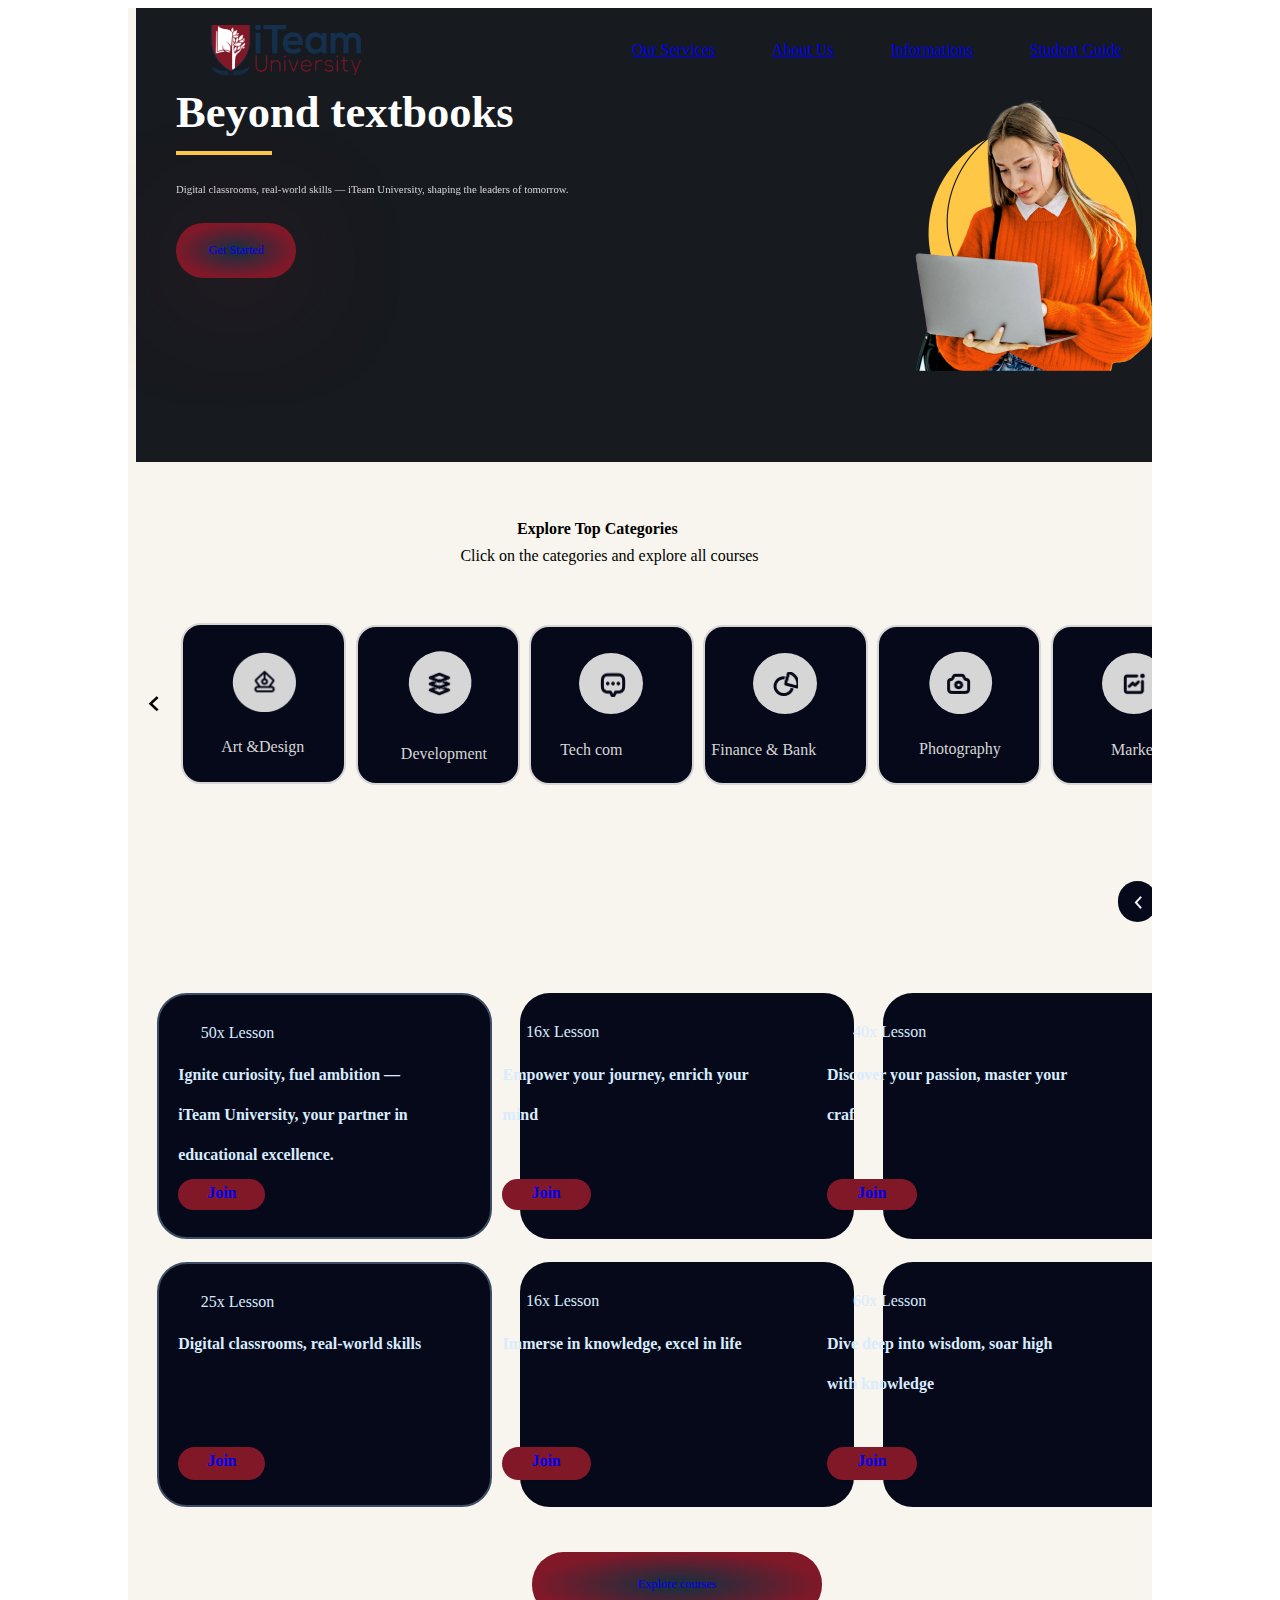
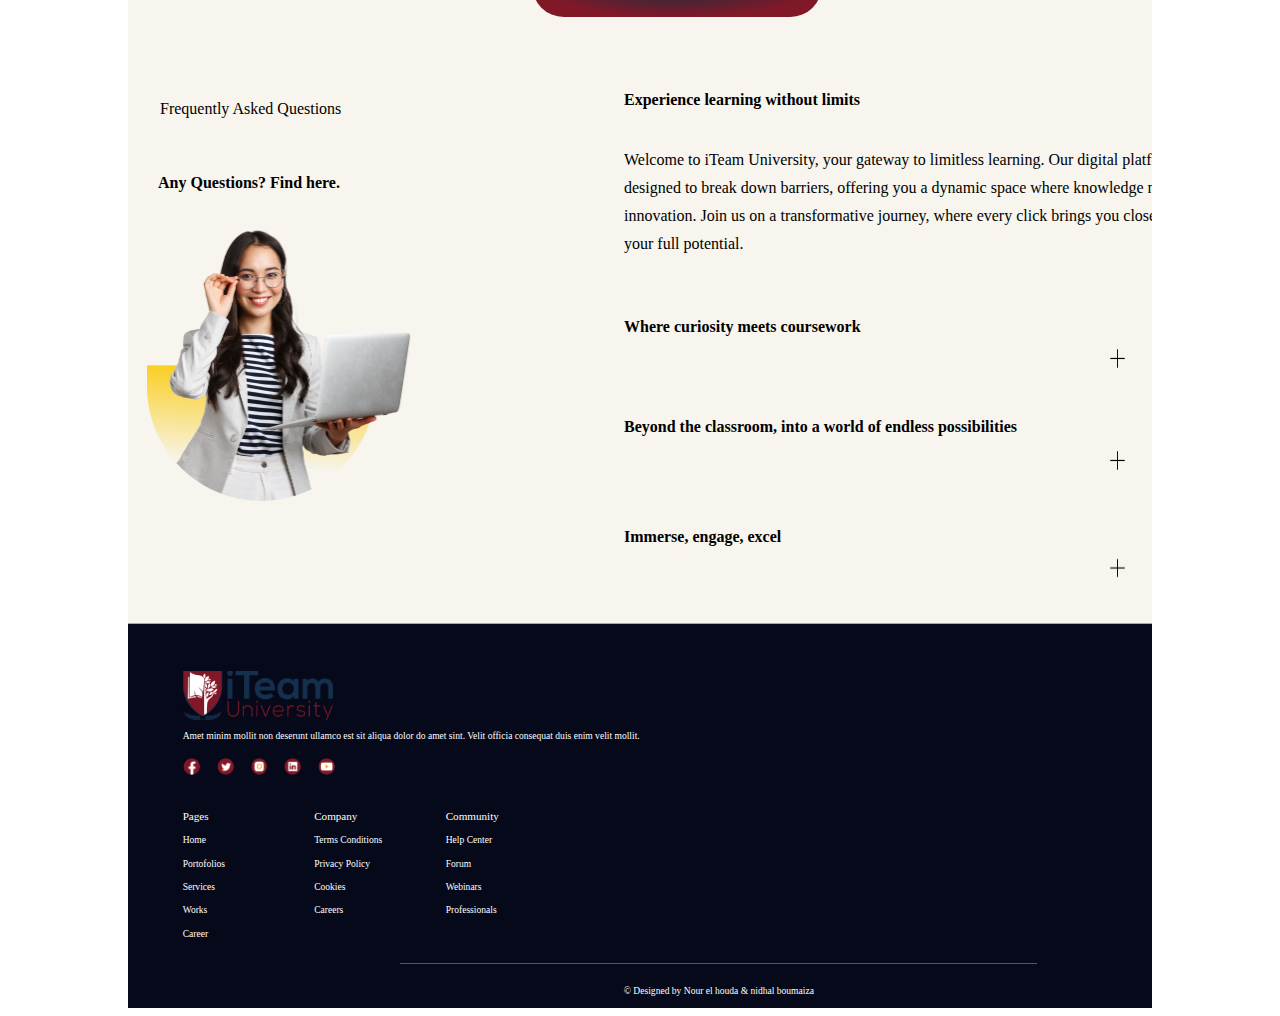
<file: home/home.html>
<!DOCTYPE html>
<html> 
  <head>
    <title>iTeam university</title>
    <meta charset="utf-8" />
    <meta name="viewport" content="initial-scale=1, width=device-width" />
    <link rel="stylesheet" href="./home.css" />
  </head>
  <body>
    <div class="about-us-tablet">
      <div class="hero-group">
        <div class="hero1">
          <div class="bg3"></div>
        </div>
        <img class="frame-item" alt="" src="../images/girl_pic.png" />
        <div class="frame-group">
          <div class="frame-container">
            <a href="../services/services.html"><div class="our-services">Our Services</div></a>
            <a href="../aboutus/aboutus.html"> <div class="our-services">About Us</div></a>
            <a href="../info/index.html"><div class="our-services">Informations </div></a>
            <a href="../guide/guide.html"><div class="our-services">Student Guide</div></a>
            <div class="group-div">
              <a href="../login/login.html"><div class="buttonprimarywith-icon2">Logout</div></a>
            </div>
          </div>
          <a href="../home/home.html"><img class="iteam_logo" alt="" src="../images/iteam_logo.png" /></a>
        </div>
      </div>
      <div class="group1">
        <b class="text">Beyond textbooks</b>
        <div class="frame-child"></div>
        <div class="text1">
          Digital classrooms, real-world skills — iTeam University, shaping the leaders of tomorrow.
        </div>
        
        <div class="shadow-group">
          <div class="shadow1"></div>
          <div class="buttonprim  arywith-icon1">
            <div class="get-started-group">
              <a href="../cources/cources.html"  title="link"><div class="neuon">Get Started</div></a>
            </div>
          </div>
        </div>
      </div>
      <div class="footer">
        <div class="nav">
          <div class="logo">
            <div class="headline">
              <div></div>
              <a href="../home/home.html"><img
                class="cropped-logo-iteamuniversity-1-icon"
                alt=""
                src="../images/iteam_logo.png"
              /></a>

              <div class="amet-minim-mollit2">
                Amet minim mollit non deserunt ullamco est sit aliqua dolor do
                amet sint. Velit officia consequat duis enim velit mollit.
              </div>
            </div>
            <div class="social-media">
              <a href="https://www.linkedin.com/in/iteam-university-0916621a6 ">  <img class="facebook-icon" alt="" src="../images/facebook.png" /></a>

                <a href="https://www.linkedin.com/in/iteam-university-0916621a6 "> <img class="facebook-icon" alt="" src="../images/twitter.png" /></a>

                  <a href="https://www.linkedin.com/in/iteam-university-0916621a6 "> <img class="facebook-icon" alt="" src="../images/instagram.png" /></a>

                    <a href="https://www.linkedin.com/in/iteam-university-0916621a6 "> <img class="facebook-icon" alt="" src="../images/linkedin.png" /></a>

                      <a href="https://www.linkedin.com/in/iteam-university-0916621a6 ">  <img class="facebook-icon" alt="" src="../images/youtube.png" /></a>
            </div>
          </div>
          <div class="nav-menu">
            <div class="headline">
              <div class="pages1">Pages</div>
              <div class="home-parent">
                <div class="home">Home</div>
                <div class="home">Portofolios</div>
                <div class="home">Services</div>
                <div class="home">Works</div>
                <div class="home">Career</div>
              </div>
            </div>
            <div class="headline">
              <div class="pages1">Company</div>
              <div class="home-parent">
                <div class="home">Terms Conditions</div>
                <div class="home">Privacy Policy</div>
                <div class="home">Cookies</div>
                <div class="home">Careers</div>
              </div>
            </div>
            <div class="headline">
              <div class="pages1">Community</div>
              <div class="home-parent">
                <div class="home">Help Center</div>
                <div class="home">Forum</div>
                <div class="home">Webinars</div>
                <div class="home">Professionals</div>
              </div>
            </div>
          </div>
        </div>
        <div class="footer-child"></div>
        <div class="designed-by-nour">
          © Designed by Nour el houda & nidhal boumaiza
        </div>
      </div>
      <div class="main-content">
        <div class="click-on-the">Click on the categories and explore all courses</div>
        <b class="explore-top-categories">Explore Top Categories </b>
      
        <div class="rectangle-parent">
          <div class="group-child9"></div>
          <div class="ellipse-div"></div>
          <a href="../cources/cources.html"  title="link"><img class="group-icon" alt="" src="../images/group-512843.png" /></a>
          <div class="finance-bank">Finance & Bank</div>
        </div>
      
        <div class="rectangle-group">
          <div class="group-child10"></div>
          <div class="art-design">Art &Design</div>
          <a href="../cources/cources.html"  title="link"><img class="group-child11" alt="" src="../images/group-20.png" /></a>
        </div>
      
        <div class="rectangle-container">
          <div class="group-child9"></div>
          <div class="group-child13"></div>
          <div class="development">Development</div>
          <a href="../cources/cources.html"  title="link"><img class="layers-icon" alt="" src="../images/layers@2x.png" /></a>
        </div>
      
        <div class="rectangle-parent1">
          <div class="group-child9"></div>
          <div class="group-child15"></div>
          <div class="photography">Photography</div>
          <a href="../cources/cources.html"  title="link"><img class="camera-icon" alt="" src="../images/camera.png" /></a>

        </div> 
      
        <div class="rectangle-parent2">
          <div class="group-child9"></div>
          <div class="tech-com">Tech com</div>
          <div class="group-child17"></div>
          <a href="../cources/cources.html"  title="link"> <img class="chat-alt-3-icon" alt="" src="../images/chat-alt-3@2x.png" /></a>

        </div>
      
        <div class="rectangle-parent3">
          <div class="group-child9"></div>
          <div class="group-child19"></div>
          <div class="marketing">Marketing</div>
           <a href="../cources/cources.html"  title="link"><img class="chart-pin-icon" alt="" src="../images/chart-pin.png" /></a>
        </div>
      
        <img class="arrow-left-icon-1-4" alt="" src="../images/black_left.png" />
        <img class="arrow-left-icon-1-3" alt="" src="../images/black_right.png" />
      
        <div class="about-us-tablet-item"></div>
        <div class="about-us-tablet-inner"></div>
      
        <b class="supervised-machine-learning">Ignite curiosity, fuel ambition — iTeam University, your partner in educational excellence.</b>
        <b class="powerful-mental-tools">Digital classrooms, real-world skills</b>
      
        <div class="x-lesson">50x Lesson</div>
        <div class="x-lesson1">25x Lesson</div>
      
        <div class="about-us-tablet-child3"></div>
        <div class="about-us-tablet-child4"></div>
      
        <b class="programming-for-everybody">Empower your journey, enrich your mind </b>
        <b class="programming-for-everybody1">Immerse in knowledge, excel in life</b>
      
        <div class="x-lesson2">16x Lesson</div>
        <div class="x-lesson3">16x Lesson</div>
      
        <div class="about-us-tablet-child7"></div>
        <div class="about-us-tablet-child8"></div>
      
        <b class="leading-teams-developing">Discover your passion, master your craf</b>
        <b class="leading-teams-developing1">Dive deep into wisdom, soar high with knowledge</b>
      
        <div class="x-lesson4">40x Lesson</div>
        <div class="x-lesson5">60x Lesson</div>
      
        <div class="about-us-tablet-child11"></div>
        <div class="about-us-tablet-child12"></div>
      
        <a href="../cources/cources.html"  title="link"> <div class="button-base" ><b class="text">Join</b></div></a> 
        <a href="../cources/cources.html"  title="link"> <div class="button-base1" ><b class="text">Join</b></div></a>
        <a href="../cources/cources.html"  title="link"> <div class="button-base2" ><b class="text">Join</b></div></a>
        <a href="../cources/cources.html"  title="link"> <div class="button-base3" ><b class="text">Join</b></div></a>
      
        <img class="white_left-icon" alt="" src="../images/white_left.png" />
        <img class="white_left-icon1" alt="" src="../images/white_right.png" />
      
        <a href="../cources/cources.html"  title="link"> <div class="button-base4" ><b class="text">Join</b></div></a>
        <a href="../cources/cources.html"  title="link"> <div class="button-base5" ><b class="text">Join</b></div></a>
      
        <a href="../cources/cources.html"  title="link"> <div class="shadow-parent1">
          <div class="buttonprimarywith-icon2">Explore courses</div>
        </div></a>
      
        <div class="image-parent">
          <img class="image-icon" alt="" src="../images/girl_pic2.png" />
        </div>
      
        <div class="frequently-asked-questions">Frequently Asked Questions</div>
        <div class="every-data-request">
          Welcome to iTeam University, your gateway to limitless learning. Our digital platform is designed to break down barriers, offering you a dynamic space where knowledge meets innovation. Join us on a transformative journey, where every click brings you closer to unlocking your full potential.
        </div>
      
        <div class="can-conversix-sync">Experience learning without limits</div>
        <div class="how-much-data">Where curiosity meets coursework</div>
        <div class="can-marketers-use">Beyond the classroom, into a world of endless possibilities</div>
        <div class="how-accurate-is">Immerse, engage, excel</div>
      
        <div class="any-questions-find-here-wrapper">
          <b class="any-questions-find">Any Questions? Find here.</b>
        </div>
      
        <img class="plus-empty-icon-2" alt="" src="../images/plus.png" />
        <img class="plus-empty-icon-3" alt="" src="../images/plus.png" />
        <img class="plus-empty-icon-4" alt="" src="../images/plus.png" />
      </div>
      
  </div>
  </body>
</html>
</file>
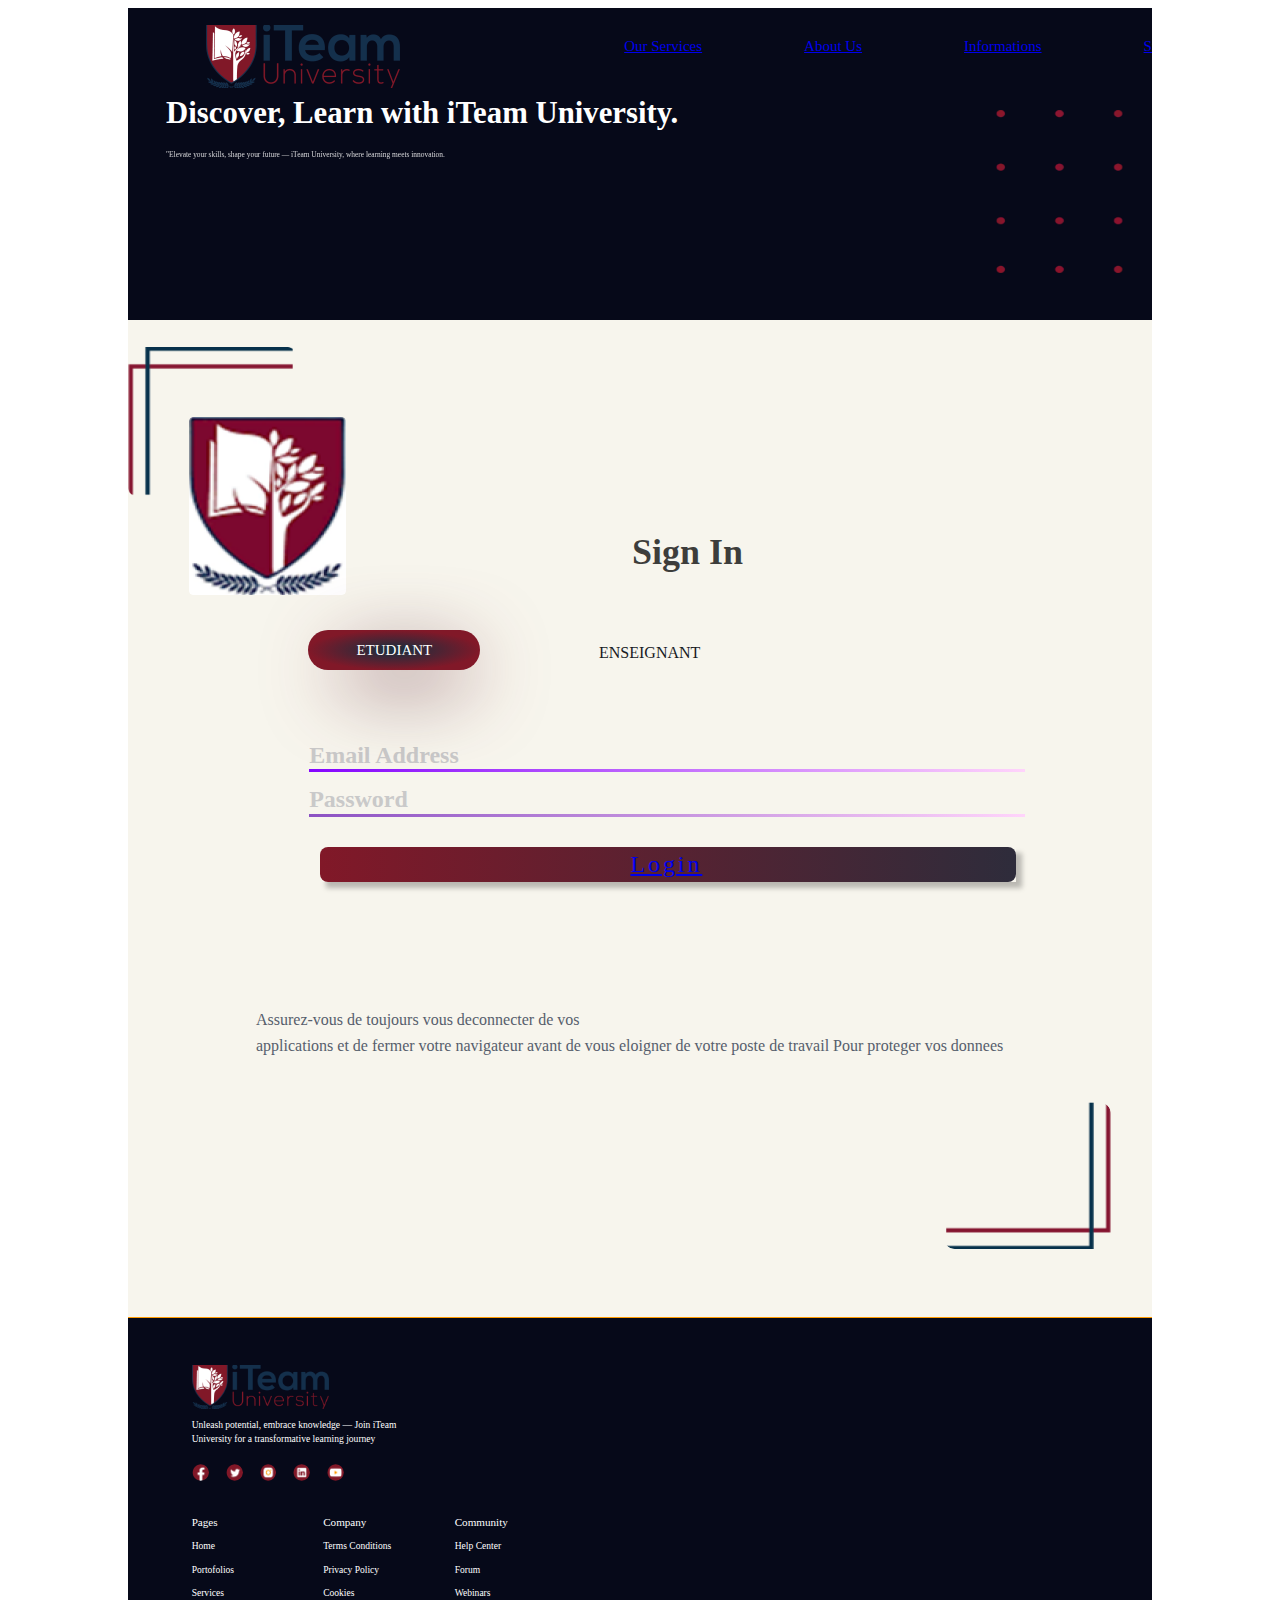
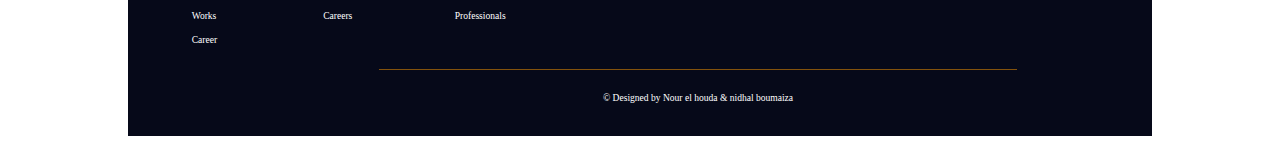
<file: login/login.html>
<!DOCTYPE html>
<html>
  <head>
    <meta charset="utf-8" />
    <meta name="viewport" content="initial-scale=1, width=device-width" />
 
    <link rel="stylesheet" href="./login.css" />
   
  </head>
  <body>
    <div class="about-us-tablet">
      <div class="grid-parent">
       
        <div class="why-can-it-be-the-most-favorit-parent">
          <b class="why-can-it">Discover, Learn with iTeam University.</b>
          <div class="here-are-the">
            "Elevate your skills, shape your future — iTeam University, where learning meets innovation.
          </div>
          
        </div>
        <img
          class="oui2-1024x260-1-icon"
          alt=""
          src="../images/iteam5.png"
        />

        <div class="frame-parent">
          <div class="frame-group">
            <a href="../services/services.html"><div class="our-services">Our Services</div></a>
            <a href="../aboutus/aboutus.html"> <div class="our-services">About Us</div></a>
            <a href="../info/index.html"><div class="our-services">Informations </div></a>
            <a href="../guide/guide.html"><div class="our-services">Student Guide</div></a>
          </div>
          <a href="../home/home.html"><img class="cropped-logo-iteamuniversity-1-icon" alt="" src="../images/iteam_logo.png" /></a>
        </div>
      </div>
      <div class="footer">
        <div class="nav">
          <div class="logo">
            <div class="headline">
              <div></div>
              <img
                class="cropped-logo-iteamuniversity-1-icon1"
                alt=""
                src="../images/iteam_logo.png"
              />

              <div class="amet-minim-mollit">
                Unleash potential, embrace knowledge — Join iTeam University for a transformative learning journey
              </div>
            </div>
            <div class="social-media">
              <a href="https://www.linkedin.com/in/iteam-university-0916621a6 "> <img class="facebook-icon" alt="" src="../images/facebook.png" /></a>

                <a href="https://www.linkedin.com/in/iteam-university-0916621a6 "> <img class="facebook-icon" alt="" src="../images/twitter.png" /></a>

                  <a href="https://www.linkedin.com/in/iteam-university-0916621a6 ">  <img class="facebook-icon" alt="" src="../images/instagram.png" /></a>

                    <a href="https://www.linkedin.com/in/iteam-university-0916621a6 "> <img class="facebook-icon" alt="" src="../images/linkedin.png" /></a>

                      <a href="https://www.linkedin.com/in/iteam-university-0916621a6 ">  <img class="facebook-icon" alt="" src="../images/youtube.png" /></a>
            </div>
          </div>
          <div class="nav-menu">
            <div class="headline">
              <div class="pages1">Pages</div>
              <div class="home-parent">
                <div class="home">Home</div>
                <div class="home">Portofolios</div>
                <div class="home">Services</div>
                <div class="home">Works</div>
                <div class="home">Career</div>
              </div>
            </div>
            <div class="headline">
              <div class="pages1">Company</div>
              <div class="home-parent">
                <div class="home">Terms Conditions</div>
                <div class="home">Privacy Policy</div>
                <div class="home">Cookies</div>
                <div class="home">Careers</div>
              </div>
            </div>
            <div class="headline">
              <div class="pages1">Community</div>
              <div class="home-parent">
                <div class="home">Help Center</div>
                <div class="home">Forum</div>
                <div class="home">Webinars</div>
                <div class="home">Professionals</div>
              </div>
            </div>
          </div>
        </div>
        <div class="footer-child"></div>
        <div class="designed-by-nour">
          © Designed by Nour el houda & nidhal boumaiza
        </div>
      </div>
      <b class="sign-in">Sign In</b>
      <div class="rectangle-parent">
        <div class="rectangle-div"></div>
        <a href="../home/home.html" class="login">Login</a>
      </div>
      <div class="rectangle-group">
        <div class="group-child4"></div>
        <b class="email-address">
          Email Address</b>
      </div>
      <div class="rectangle-container">
        <div class="group-child5"></div>
        <b class="email-address">Password</b>
      </div>
      <img class="image-1-icon" alt="" src="../images/iteam4.png" />

  <div class="role">
      <div class="enseignant">ENSEIGNANT</div>
     
      
      <div class="about-us-tablet-inner">
        <div class="shadow-group">
          <div class="shadow"></div>
          <div class="buttonprimarywith-icon1">
            <div class="get-started-parent">
              <div class="get-started">ETUDIANT</div>

            </div>
          </div>
        </div>
      </div></div></div>
      <div class="assurez-vous-de-toujours-container">
        <p class="assurez-vous-de-toujours">
          Assurez-vous de toujours vous deconnecter de vos</p>
          applications et de fermer votre navigateur avant de vous
          eloigner de votre poste de travail
          Pour proteger vos donnees
      </div>
      <img
        class="oui-e1565097402483-1-icon"
        alt=""
        src="../images/ouie1565097402483-1@2x.png"
      />

      <img
        class="oui-e1565097402483-2-icon"
        alt=""
        src="../images/ouie1565097402483-2@2x.png"
      />
    </div>
  </body>
</html>
</file>
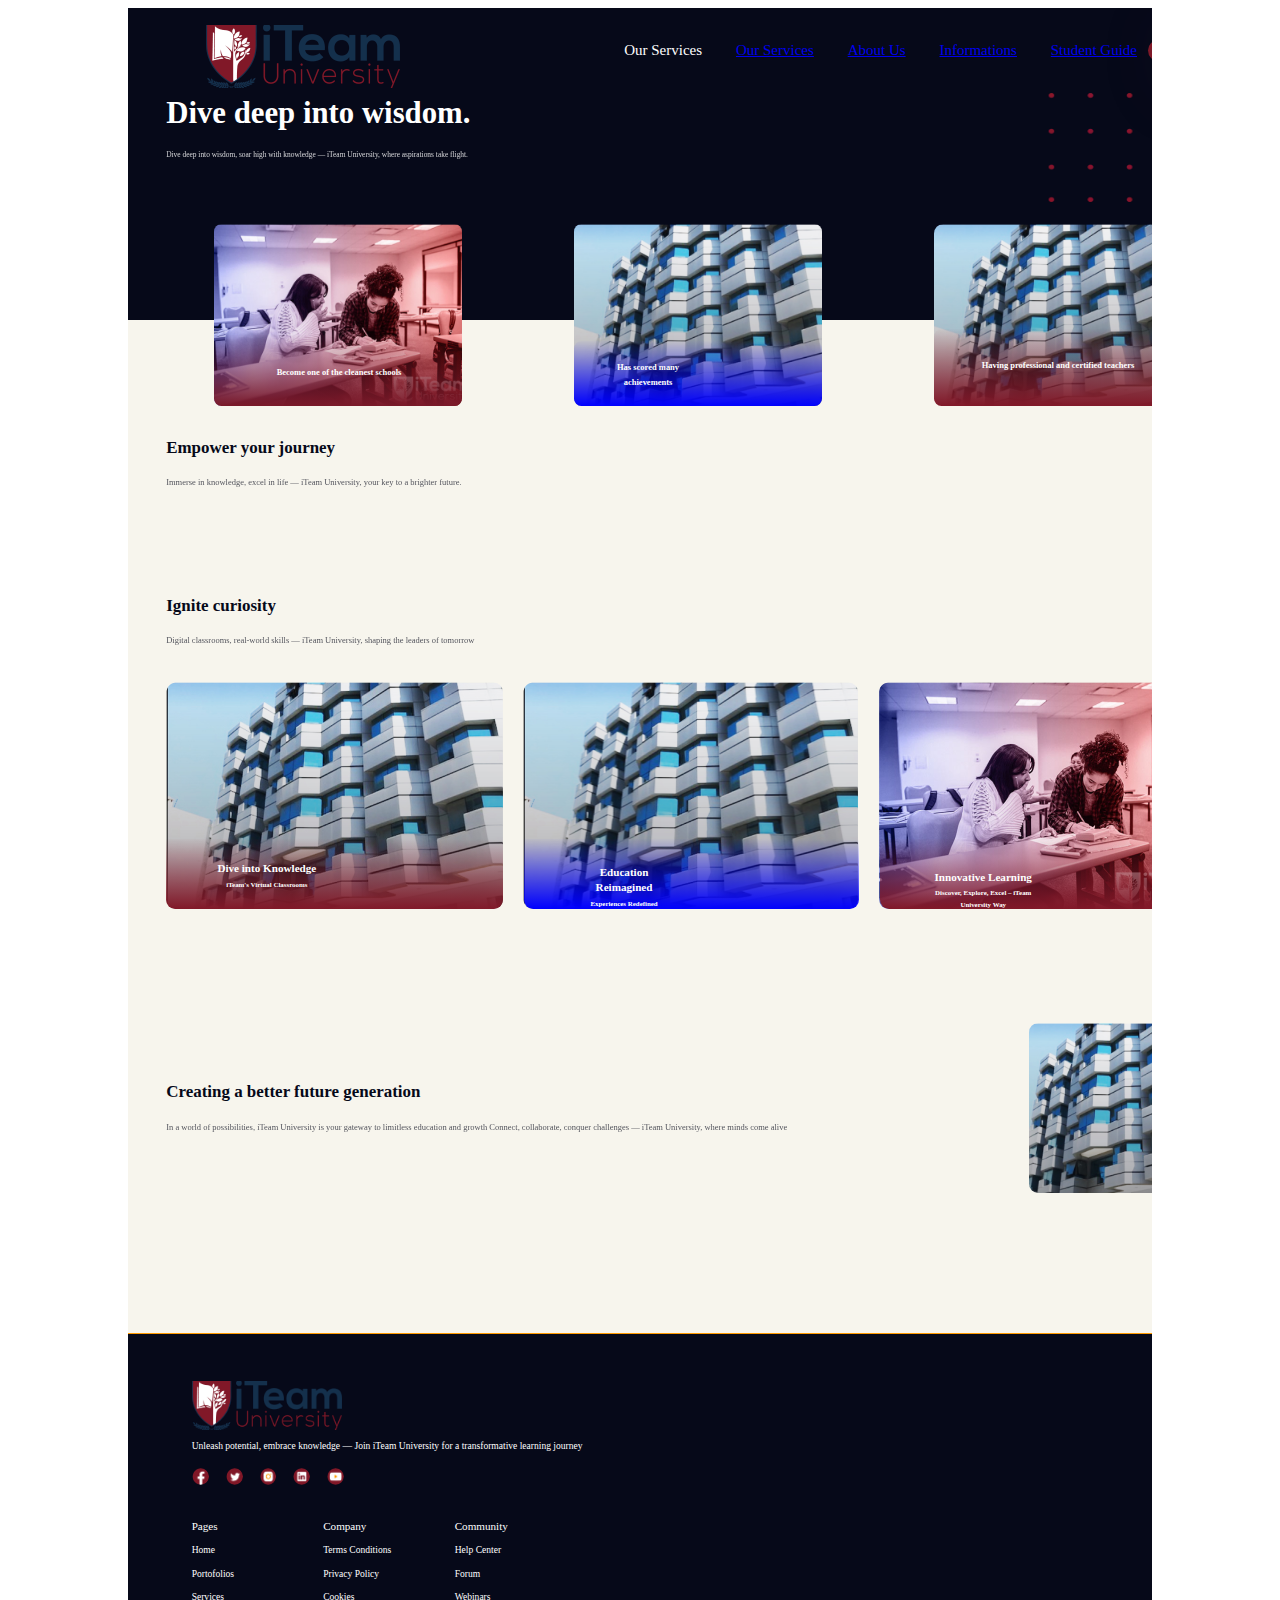
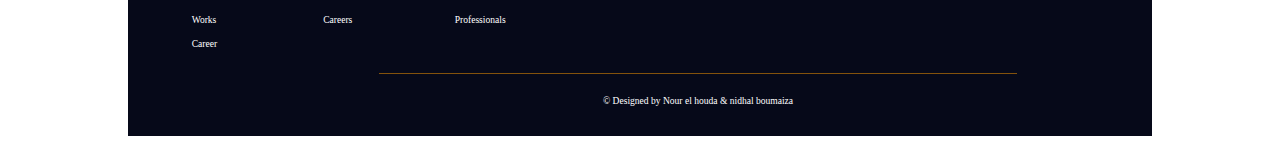
<file: services/services.html>
<!DOCTYPE html>
<html>
  <head>
    <meta charset="utf-8" />
    <meta name="viewport" content="initial-scale=1, width=device-width" />
    <link rel="stylesheet" href="./services.css" />
  </head>
  <body>
    <div class="about-us-tablet">
      <div class="grid-parent">
        
        <div class="why-can-it-be-the-most-favorit-parent">
          <b class="why-can-it">Dive deep into wisdom.</b>
          <div class="here-are-the">Dive deep into wisdom, soar high with knowledge — iTeam University, where aspirations take flight.
          </div>
        </div>
        <img
          class="oui2-1024x260-1-icon"
          alt=""
          src="../images/iteam5.png"
        />

        <div class="frame-parent">
          <div class="frame-group">
            <div class="our-services-parent">
              <div class="our-services">Our Services</div>
     
            </div>
            <a href="../services/services.html"><div class="our-services">Our Services</div></a>
            <a href="../aboutus/aboutus.html"> <div class="our-services">About Us</div></a>
            <a href="../info/index.html"><div class="our-services">Informations </div></a>
            <a href="../guide/guide.html"><div class="our-services">Student Guide</div></a>
            <div class="frame-wrapper">
              <div class="shadow-parent">
                <div class="shadow"></div>
                <div class="buttonprimarywith-icon">
                  <div class="get-started-parent">
                    <a href="../login/login.html"><div class="get-started">Logout</div></a>                    <div class="icon">
                      <img class="iconoutlinearrow-right" alt="" />
                    </div>
                  </div>
                </div>
              </div>
            </div>
          </div>
          <a href="../home/home.html"><img
            class="iteam_logo"
            alt=""
            src="../images/iteam_logo.png"
          /></a>
        </div>
      </div>
      <div class="group-parent">
        <div class="rectangle-parent">
          <img
            class="rectangle-icon"
            alt=""
            src="../images/rectangle.png"
          />

          <div class="rectangle-div"></div>
          <b class="become-one-of">Become one of the cleanest schools</b>
        </div>
        <div class="rectangle-parent">
          <img
            class="rectangle-icon"
            alt=""
            src="../images/rectangle1.png"
          />

          <div class="group-child5"></div>
          <b class="has-scored-many">Has scored many achievements</b>
        </div>
        <div class="rectangle-parent">
          <img
            class="group-child6"
            alt=""
            src="../images/rectangle1.png"
          />

          <div class="group-child7"></div>
          <b class="having-professional-and"
            >Having professional and certified teachers</b
          >
        </div>
      </div>
      <div class="frame-container">
        <div class="frame-div">
          <div class="frame-wrapper1">
            <div class="frame-wrapper2">
              <div class="our-way-of-teaching-parent">
                <b class="our-way-of">Empower your journey</b>
                <div class="make-it-easier">
                  Immerse in knowledge, excel in life — iTeam University, your key to a brighter future.
                </div>
              </div>
            </div>
          </div>
        </div>
        <div class="frame-parent1">
          <div class="frame-wrapper2">
            <div class="frame-wrapper2">
              <div class="our-way-of-teaching-parent">
                <b class="our-way-of">Ignite curiosity</b>
                <div class="make-it-easier">
                  Digital classrooms, real-world skills — iTeam University, shaping the leaders of tomorrow
                </div>
              </div>
            </div>
          </div>
          <div class="group-container">
            <div class="group-div">
              <img
                class="group-child8"
                alt=""
                src="../images/rectangle1.png"
              />

              <div class="group-child9"></div>
              <div class="juan-encalada-parent">
                <div class="juan-encalada">Dive into Knowledge </div>
                <b class="the-foundations-president"
                  >iTeam's Virtual Classrooms</b
                >
              </div>
            </div>
            <div class="group-div">
              <img
                class="group-child10"
                alt=""
                src="../images/rectangle1.png"
              />

              <div class="group-child11"></div>
              <div class="jacinto-diego-parent">
                <div class="juan-encalada">Education Reimagined</div>
                <b class="the-foundations-president"
                  >Experiences Redefined</b
                >
              </div>
            </div>
            <div class="group-div">
              <img
                class="group-child10"
                alt=""
                src="../images/rectangle.png"
              />

              <div class="group-child13"></div>
              <div class="gregory-hayes-parent">
                <div class="juan-encalada">Innovative Learning</div>
                <b class="the-foundations-president">Discover, Explore, Excel – iTeam University Way</b>
              </div>
            </div>
          </div>
        </div>
        <div class="frame-parent2">
          <div class="frame-wrapper1">
            <div class="frame-wrapper2">
              <div class="our-way-of-teaching-parent">
                <b class="our-way-of">Creating a better future generation</b>
                <div class="make-it-easier">
                  In a world of possibilities, iTeam University is your gateway to limitless education and growth
               
                  Connect, collaborate, conquer challenges — iTeam University, where minds come alive </div>
              </div>
            </div>
          </div>
          <div class="rectangle-wrapper">
            <img
              class="frame-child"
              alt=""
              src="../images/rectangle1.png"
            />
          </div>
        </div>
        <div class="frame-item"></div>
      </div>
      <div class="footer">
        <div class="nav">
          <div class="logo">
            <div class="headline">
              <div></div>
              <a href="../home/home.html"><img
                class="iteam_logo-icon1"
                alt=""
                src="../images/iteam_logo.png" width="150px"
              /></a>

              <div class="text2">
                Unleash potential, embrace knowledge — Join iTeam University for a transformative learning journey
              </div>
            </div>
            <div class="social-media">
              <a href="https://www.linkedin.com/in/iteam-university-0916621a6 ">   <img class="facebook-icon" alt="" src="../images/facebook.png" /></a>


                <a href="https://www.linkedin.com/in/iteam-university-0916621a6 ">   <img class="facebook-icon" alt="" src="../images/twitter.png" /></a>

                  <a href="https://www.linkedin.com/in/iteam-university-0916621a6 ">  <img class="facebook-icon" alt="" src="../images/instagram.png" /></a>

                    <a href="https://www.linkedin.com/in/iteam-university-0916621a6 ">  <img class="facebook-icon" alt="" src="../images/linkedin.png" /></a>

                      <a href="https://www.linkedin.com/in/iteam-university-0916621a6 ">  <img class="facebook-icon" alt="" src="../images/youtube.png" /></a>
            </div>
          </div>
          <div class="nav-menu">
            <div class="headline">
              <div class="pages1">Pages</div>
              <div class="home-parent">
                <div class="home">Home</div>
                <div class="home">Portofolios</div>
                <div class="home">Services</div>
                <div class="home">Works</div>
                <div class="home">Career</div>
              </div>
            </div>
            <div class="headline">
              <div class="pages1">Company</div>
              <div class="home-parent">
                <div class="home">Terms Conditions</div>
                <div class="home">Privacy Policy</div>
                <div class="home">Cookies</div>
                <div class="home">Careers</div>
              </div>
            </div>
            <div class="headline">
              <div class="pages1">Community</div>
              <div class="home-parent">
                <div class="home">Help Center</div>
                <div class="home">Forum</div>
                <div class="home">Webinars</div>
                <div class="home">Professionals</div>
              </div>
            </div>
          </div>
        </div>
        <div class="footer-child"></div>
        <div class="designed">
          © Designed by Nour el houda & nidhal boumaiza
        </div>
      </div>
    </div>
  </body>
</html>
</file>
<file: info/info.css>
body {
  margin-right: 10%;
  margin-left: 10%;
  line-height: normal;
}
 
:root {
  /* fonts */
  --font-space-grotesk: "Space Grotesk";
  --font-poppins: Poppins;

  /* font sizes */
  --font-size-3xs-6: 9.6px;
  --font-size-xs-1: 11.1px;
  --font-size-mid: 17px;
  --font-size-4xs-5: 8.5px;
  --font-size-smi-7: 12.7px;
  --font-size-18xl-1: 37.1px;
  --font-size-lgi-1: 19.1px;
  --font-size-5xs-4: 7.4px;
  --font-size-mini: 15px;

  /* Colors */
  --bckground-bg-1: #f7f5ed;
  --general-color-2: #060919;
  --color-gray-100: rgba(255, 255, 255, 0.2);
  --radial: #ff9b00;
  --general-color-3: #fff;
  --color-darkslategray: #3a3c56;
  --color-black: #000;
  --color-blue: #0001f1;
  --color-ghostwhite: #eae9f2;
  --brand-brand-2: #811828;
  --color-brown: #811828;
  --general-color-6: #ffc947;

  /* Gaps */
  --gap-2xl-2: 21.2px;
  --gap-10xl-7: 29.7px;
  --gap-4xs-5: 8.5px;
  --gap-mid: 17px;
  --gap-6xl-5: 25.5px;
  --gap-8xs-2: 4.2px;
  --gap-smi-7: 12.7px;
  --gap-sm-3: 13.3px;

  /* Paddings */
  --padding-19xl-2: 38.2px;
  --padding-smi-7: 12.7px;
  --padding-10xl-7: 29.7px;
  --padding-3xs-5: 9.5px;

  /* Border radiuses */
  --br-193xl-2: 212.2px;
  --br-4xs-5: 8.5px;
  --br-12xl-8: 31.8px;
}

.grid-child {
  position: absolute;
  top: 0;
  left: 0;
  width: 1600px;
  height: 898px;
}
.group-child,
.group-child1,
.group-child2,
.group-inner,
.group-item,
.line-div {
  position: absolute;
  top: 640.08px;
  left: 0;
  border-top: 1px solid var(--color-gray-100);
  box-sizing: border-box;
  width: 1596.02px;
  height: 1px;
}
.group-child1,
.group-child2,
.group-inner,
.group-item,
.line-div {
  top: 512.06px;
}
.group-child1,
.group-child2,
.group-inner,
.line-div {
  top: 384.05px;
}
.group-child1,
.group-child2,
.line-div {
  top: 256.03px;
}
.group-child1,
.group-child2 {
  top: 128.02px;
}
.group-child2 {
  top: 0;
}
.group-child3,
.line-parent {
  position: absolute;
  top: 768.09px;
  left: 0;
}
.group-child3 {
  border-top: 1px solid var(--color-gray-100);
  box-sizing: border-box;
  width: 1596.02px;
  height: 1px;
}
.line-parent {
  width: 768.09px;
  height: 1595.02px;
  transform: rotate(-90deg);
  transform-origin: 0 0;
}
.grid {
  position: absolute;
  top: -40px;
  left: -287.79px;
  width: 1600px;
  height: 898px;
}
.frame-child,
.frame-item {
  position: absolute;
  top: 46.68px;
  left: 308.41px;
  width: 196.8px;
  height: 227.56px;
}
.frame-item {
  top: 47px;
  left: 849px;
  overflow: hidden;
  object-fit: cover;
}
.text2,
.lets-learn-informatics {
  align-self: stretch;
  position: relative;
  line-height: 38.19px;
}
.text2 {
  font-size: 7.43px;
  line-height: 12.73px;
  font-weight: 500;
  opacity: 0.8;
}
.lets-learn-informatics-engine-parent {
  position: absolute;
  top: 85px;
  left: 38px;
  width: 630px;
  display: flex;
  flex-direction: column;
  align-items: flex-start;
  justify-content: flex-start;
  gap: 16.97px;
}
.our-services {
  position: relative;
  line-height: 12.73px;
}

.our-services-parent {
  display: flex;
  flex-direction: row;
  align-items: center;
  justify-content: flex-start;
  gap: 8.49px;
}
.shadow {
  position: absolute;
  height: 50%;
  width: 81.23%;
  top: 50%;
  right: 0;
  bottom: 0;
  left: 18.76%;
  border-radius: 31.83px;
  background: radial-gradient(50% 50%at 50% 50%, #202d3d 12.5%, #811828);
  filter: blur(39.25px);
}
.get-started {
  position: relative;
  line-height: 12.73px;
  font-weight: 500;
}
.iconoutlinearrow-right {
  position: relative;
  width: 9.55px;
  height: 9.55px;
  overflow: hidden;
  flex-shrink: 0;
}
.icon {
  display: none;
  flex-direction: row;
  align-items: center;
  justify-content: center;
}
.buttonprimarywith-icon,
.get-started-parent {
  display: flex;
  align-items: center;
  justify-content: center;
}
.get-started-parent {
  flex-direction: row;
  gap: 4.77px;
}
.buttonprimarywith-icon {
  position: absolute;
  height: 101.27%;
  width: 174.89%;
  top: -0.64%;
  right: -35.64%;
  bottom: -0.63%;
  left: -39.24%;
  border-radius: 31.83px;
  background: radial-gradient(50% 50%at 50% 50%, #202d3d 12.5%, #811828);
  flex-direction: column;
  padding: 4.243627548217773px 8.487255096435547px;
  box-sizing: border-box;
}
.shadow-parent {
  position: absolute;
  top: 0;
  left: 0;
  width: 58.88px;
  height: 21.22px;
}
.frame-wrapper {
  position: relative;
  width: 58.88px;
  height: 21.22px;
}
.frame-group {
  position: absolute;
  top: 2px;
  left: 380px;
  width: 682px;
  display: flex;
  flex-direction: row;
  align-items: center;
  justify-content: space-between;
  padding: 12.730883598327637px 38.19265365600586px;
  box-sizing: border-box;
}
.iteam_logo-icon {
  position: absolute;
  top: 0;
  left: 0;
  width: 194px;
  height: 63px;
  object-fit: cover;
}
.frame-parent {
  position: absolute;
  top: 17px;
  left: 78px;
  width: 1062px;
  height: 63px;
  text-align: right;
  font-size: var(--font-size-mini);
  font-family: var(--font-poppins);
}
.grid-parent {
  position: absolute;
  top: 0;
  left: 0;
  background-color: var(--general-color-2);
  width: 1139px;
  height: 303px;
  overflow: hidden;
  font-size: 30.77px;
}
.its-everything-you,
.with-lots-of {
  position: relative;
  line-height: 24.4px;
  display: inline-block;
  width: 338.43px;
}
.with-lots-of {
  font-size: 8.49px;
  line-height: 13.79px;
  width: 286.99px;
  opacity: 0.8;
}
.its-everything-you-parent {
  display: flex;
  flex-direction: column;
  align-items: center;
  justify-content: center;
  gap: 16.97px;
}
.oval {
  position: relative;
  border-radius: 50%;
  background-color: var(--general-color-3);
  width: 4.24px;
  height: 4.24px;
}
.oval-group,
.oval-parent {
  border-radius: 8.49px;
  border: 0.5px solid var(--color-ghostwhite);
  justify-content: flex-start;
  padding: 9.548163414001465px 12.730883598327637px;
  gap: 8.49px;
}
.oval-parent {
  background-color: var(--general-color-6);
  display: flex;
  flex-direction: row;
  align-items: center;
}
.oval-group {
  background-color: var(--brand-brand-2);
}
.frame-parent2,
.oval-container,
.oval-group {
  display: flex;
  flex-direction: row;
  align-items: center;
}
.oval-container {
  border-radius: 8.49px;
  background-color: var(--color-brown);
  border: 0.5px solid var(--color-ghostwhite);
  justify-content: flex-start;
  padding: 9.548163414001465px 12.730883598327637px;
  gap: 8.49px;
}
.frame-parent2 {
  align-self: stretch;
  justify-content: center;
  gap: 13.26px;
}
.frame-div,
.frame-parent1,
.oval-parent1 {
  display: flex;
  align-items: center;
  justify-content: flex-start;
}
.oval-parent1 {
  border-radius: 8.49px;
  background-color: var(--color-blue);
  border: 0.5px solid var(--color-ghostwhite);
  flex-direction: row;
  padding: 9.548163414001465px 12.730883598327637px;
  gap: 8.49px;
}
.frame-div,
.frame-parent1 {
  flex-direction: column;
}
.frame-parent1 {
  align-self: stretch;
  gap: 8.49px;
  text-align: left;
  font-size: 7.43px;
  color: var(--general-color-3);
}
.frame-div {
  width: 1133px;
  padding: 29.705394744873047px 38.19265365600586px;
  box-sizing: border-box;
  gap: 29.71px;
}
.get-to-know,
.make-it-easier {
  align-self: stretch;
  position: relative;
  line-height: 24.4px;
}
.make-it-easier {
  font-size: 8.49px;
  line-height: 13.79px;
  opacity: 0.7;
}
.get-to-know-the-software-engin-parent {
  align-self: stretch;
  display: flex;
  flex-direction: column;
  align-items: flex-start;
  justify-content: flex-start;
  gap: 16.97px;
}
.frame-inner {
  position: relative;
  width: 27.58px;
  height: 27.58px;
}
.world-class {
  position: relative;
  line-height: 14.85px;
  font-weight: 500;
}
.frame-parent8 {
  flex: 1;
  flex-direction: column;
  gap: 12.73px;
}
.frame-parent7,
.frame-parent8,
.frame-wrapper1 {
  display: flex;
  align-items: flex-start;
  justify-content: flex-start;
}
.frame-parent7 {
  align-self: stretch;
  flex-direction: row;
  gap: 29.71px;
  font-size: 9.55px;
  color: var(--color-black);
}
.frame-wrapper1 {
  flex: 1;
  flex-direction: column;
}
.group-icon {
  position: relative;
  width: 190.43px;
  height: 143.75px;
  object-fit: contain;
}
.frame-container,
.frame-parent5 {
  display: flex;
  justify-content: flex-start;
}
.frame-parent5 {
  width: 1125px;
  flex-direction: row;
  align-items: center;
  padding: 29.705394744873047px 38.19265365600586px;
  box-sizing: border-box;
  gap: 34.48px;
  text-align: left;
}
.frame-container {
  position: absolute;
  top: 303px;
  left: 0;
  width: 1140px;
  flex-direction: column;
  align-items: flex-start;
  text-align: center;
  color: var(--general-color-2);
}
.b {
  position: relative;
  line-height: 41.38px;
}
.november {
  margin: 0;
}
.november-2022 {
  position: relative;
  font-size: 12.73px;
  line-height: 18.04px;
}
.shape-icon {
  position: relative;
  width: 8.49px;
  height: 8.49px;
}
.am-300 {
  position: relative;
  line-height: 13.79px;
}
.shape-parent {
  display: flex;
  flex-direction: row;
  align-items: center;
  justify-content: flex-start;
  gap: 4.24px;
  font-size: 8.49px;
}
.rectangle {
  align-self: stretch;
  position: relative;
  background-color: var(--color-darkslategray);
  height: 0.53px;
}
.frame-parent16 {
  align-self: stretch;
  display: flex;
  flex-direction: column;
  align-items: flex-start;
  justify-content: flex-start;
  gap: 25.46px;
}
.design-weeks {
  position: relative;
  font-size: 16.97px;
  line-height: 22.28px;
}
.frame-parent14,
.frame-parent15,
.frame-wrapper2 {
  display: flex;
  align-items: flex-start;
  justify-content: flex-start;
}
.frame-parent15 {
  flex: 1;
  flex-direction: column;
  padding: 12.730883598327637px;
  gap: 21.22px;
}
.frame-parent14,
.frame-wrapper2 {
  flex-direction: row;
}
.frame-parent14 {
  flex: 1;
  gap: 16.97px;
}
.frame-wrapper2 {
  align-self: stretch;
  font-size: 37.13px;
}
.schedule-for-new-student-admis-parent {
  position: absolute;
  top: 825px;
  left: 0;
  width: 1140px;
  display: flex;
  flex-direction: column;
  align-items: flex-start;
  justify-content: center;
  padding: 55.16716766357422px 38.19265365600586px;
  box-sizing: border-box;
  gap: 29.71px;
  color: var(--general-color-2);
}
.iteam_logo-icon1 {
  position: relative;
  width: 137px;
  height: 44px;
  object-fit: cover;
}
.text21 {
  position: relative;
  line-height: 14.85px;
  display: inline-block;
  width: 205.82px;
}
.headline {
  display: flex;
  flex-direction: column;
  align-items: flex-start;
  justify-content: flex-start;
  gap: 8.49px;
}
.facebook-icon {
  position: relative;
  border-radius: 212.18px;
  width: 16.97px;
  height: 16.97px;
  overflow: hidden;
  flex-shrink: 0;
}
.logo,
.social-media {
  display: flex;
  flex-direction: row;
  align-items: flex-start;
  justify-content: flex-start;
  gap: 16.97px;
}
.logo {
  flex-direction: column;
}
.home,
.pages1 {
  position: relative;
}
.pages1 {
  line-height: 18.04px;
  font-weight: 500;
}
.home {
  line-height: 14.85px;
  display: inline-block;
  width: 97.07px;
}
.home-parent {
  width: 97.6px;
  flex-direction: column;
  gap: 8.49px;
  font-size: 9.55px;
}
.home-parent,
.nav,
.nav-menu {
  display: flex;
  align-items: flex-start;
  justify-content: flex-start;
}
.nav-menu {
  flex-direction: row;
  gap: 33.95px;
  font-size: 11.14px;
}
.nav {
  align-self: stretch;
  flex-direction: column;
  gap: 29.71px;
}
.footer-child {
  position: relative;
  border-top: 0.5px solid var(--radial);
  box-sizing: border-box;
  width: 637.08px;
  height: 0.53px;
  opacity: 0.5;
}
.designed {
  position: relative;
  font-size: 9.55px;
  line-height: 14.85px;
}
.footer {
  position: absolute;
  bottom: 0;
  left: 0;
  background-color: var(--general-color-2);
  border-top: 0.5px solid var(--radial);
  box-sizing: border-box;
  width: 1140px;
  display: flex;
  flex-direction: column;
  align-items: center;
  justify-content: center;
  padding: 38.19265365600586px 63.6544189453125px;
  gap: 21.22px;
  font-size: 11px;
}
.about-us-tablet {
  position: relative;
  background-color: var(--bckground-bg-1);
  width: 100%;
  height: 1604px;
  overflow: hidden;
  text-align: left;
  font-size: var(--font-size-lgi-1);
  color: var(--general-color-3);
  font-family: var(--font-space-grotesk);
}
</file>
<file: aboutus/aboutus.css>
body {
  margin-right: 10%;
  margin-left: 10%;
  line-height: normal;
}

:root {
  /* fonts */
  --font-space-grotesk: "Space Grotesk";
  --font-poppins: Poppins;
  --font-roboto: Roboto;
  --font-inter: Inter;
 
  /* font sizes */
  --font-size-smi-3: 12.3px;
  --font-size-2xs-8: 10.8px;
  --font-size-25xl-5: 44.5px;
  --font-size-mini: 15px;
  --font-size-3xs-6: 9.6px;
  --font-size-xs-1: 11.1px;
  --font-size-base-1: 16.1px;
  --font-size-xs-5: 11.5px;
  --font-size-8xl-6: 27.6px;
  --font-size-5xl-6: 24.6px;
  --font-size-4xs-3: 8.3px;
  --font-size-sm-8: 13.8px;
  --font-size-5xs-4: 7.4px;
  --font-size-8xs-7: 4.7px;
  --font-size-8xs-6: 4.6px;

  /* Colors */
  --bckground-bg-1: #f7f5ed;
  --general-color-3: #fff;
  --yellow: #ffc947;
  --white: #fafafa;
  --gray-900: #18181b;
  --color-gray-100: #06091a;
  --general-color-2: #060919;
  --color-gray-200: rgba(255, 255, 255, 0.9);
  --color-gray-300: rgba(255, 255, 255, 0.7);
  --color-gray-400: rgba(255, 255, 255, 0.2);
  --radial: #ff9b00;
  --grey-grey-1: #3e4150;
  --brand-brand-1: #152f4f;
  --primary-primary: #202d3d;
  --color-peachpuff: #ffd5ae;
  --color-black: #000;

  /* Gaps */
  --gap-5xl-6: 24.6px;
  --gap-6xs-9: 6.9px;
  --gap-8xs-8: 4.8px;
  --gap-4xs-5: 8.5px;
  --gap-mid: 17px;
  --gap-60xl-8: 79.8px;
  --gap-lg-4: 18.4px;
  --gap-6xs-1: 6.1px;
  --gap-30xl-9: 49.9px;
  --gap-smi-3: 12.3px;
  --gap-xs-5: 11.5px;

  /* Paddings */
  --padding-lg-4: 18.4px;
  --padding-5xl-6: 24.6px;
  --padding-smi-7: 12.7px;
  --padding-19xl-2: 38.2px;
  --padding-8xs-2: 4.2px;
  --padding-4xs-5: 8.5px;
  --padding-24xl: 43px;
  --padding-36xl-3: 55.3px;
  --padding-smi-3: 12.3px;

  /* Border radiuses */
  --br-27xl-1: 46.1px;
  --br-12xl-8: 31.8px;
  --br-10xl-4: 29.4px;
  --br-193xl-2: 212.2px;
  --br-3xs-2: 9.2px;
  --br-11xs-7: 1.7px;
  --br-8xs-3: 4.3px;
  --br-9xs-4: 3.4px;
}
.bg,
.grid-child {
  position: absolute;
  top: 0;
}
.bg {
  left: 177.52px;
  background-color: var(--color-gray-100);
  width: 785.29px;
  height: 454.33px;
}
.grid-child {
  left: 0;
  width: 1227.58px;
  height: 689.01px;
}
.group-child,
.group-child1,
.group-child2,
.group-inner,
.group-item,
.line-div {
  position: absolute;
  top: 394.15px;
  left: 0;
  border-top: 0.8px solid var(--color-gray-400);
  box-sizing: border-box;
  width: 1223.84px;
  height: 0.77px;
}
.group-child1,
.group-child2,
.group-inner,
.group-item,
.line-div {
  top: 294.86px;
}
.group-child1,
.group-child2,
.group-inner,
.line-div {
  top: 197.07px;
}
.group-child1,
.group-child2,
.line-div {
  top: 99.29px;
}
.group-child1,
.group-child2 {
  top: 0;
}
.group-child2 {
  top: 491.94px;
}
.line-parent {
  position: absolute;
  top: 589.72px;
  left: 0;
  width: 491.94px;
  height: 1223.07px;
  transform: rotate(-90deg);
  transform-origin: 0 0;
}
.abstract-child,
.grid {
  position: absolute;
  top: 1.5px;
  left: 0;
  width: 1227.58px;
  height: 689.01px;
}
.abstract-child {
  top: 0;
  left: 4.97px;
  width: 785.29px;
  height: 49.64px;
}
.abstract-inner,
.abstract-item {
  position: absolute;
  top: 0;
  left: 0.46px;
  border-radius: 29.44px;
  background: radial-gradient(50% 50%at 50% 50%, #202d3d 12.5%, #811828);
  width: 361.05px;
  height: 9.03px;
  transform: rotate(2.95deg);
  transform-origin: 0 0;
}
.abstract-inner {
  top: 28.58px;
  left: 561.59px;
}
.abstract,
.image-child {
  position: absolute;
  top: 410.7px;
  left: 172.55px;
  width: 922.17px;
  height: 56.18px;
}
.image-child {
  top: 28.58px;
  left: 25.57px;
  border-radius: 50%;
  background-color: var(--yellow);
  width: 207.61px;
  height: 209.11px;
}
.image-item {
  position: absolute;
  top: 16.55px;
  left: 43.63px;
  width: 195.57px;
  height: 204.6px;
}
.bg1,
.girl-3-1-icon {
  position: absolute;
  top: 0;
}
.girl-3-1-icon {
  left: 4.51px;
  width: 251.23px;
  height: 347.51px;
  object-fit: contain;
}
.bg1 {
  left: 103.8px;
  border-radius: 3.37px;
  background-color: var(--color-gray-200);
  box-shadow: 0 31.85089874267578px 41.71px rgba(0, 0, 0, 0.2);
  backdrop-filter: blur(4.17px);
  width: 103.8px;
  height: 40.62px;
  transform: rotate(180deg);
  transform-origin: 0 0;
}
.hello-doctor-i,
.hello-doctor-i1 {
  position: absolute;
  left: 0;
  line-height: 6.74px;
  display: inline-block;
}
.hello-doctor-i {
  top: 9.03px;
  width: 73.72px;
  height: 19.56px;
  opacity: 0.7;
}
.hello-doctor-i1 {
  top: 0;
  font-size: 4.72px;
  width: 31.59px;
  height: 7.52px;
}
.content,
.mask-group-icon {
  position: absolute;
  top: 6.02px;
  left: 28.58px;
  width: 73.72px;
  height: 28.58px;
}
.mask-group-icon {
  left: 4.51px;
  width: 19.56px;
  height: 19.56px;
  object-fit: cover;
}
.bg2,
.div {
  position: absolute;
  top: 90.26px;
  left: 151.94px;
  width: 103.8px;
  height: 40.62px;
}
.bg2 {
  top: 0;
  left: 99.29px;
  border-radius: 3.37px;
  background-color: var(--color-gray-200);
  box-shadow: 0 31.85089874267578px 41.71px rgba(0, 0, 0, 0.2);
  backdrop-filter: blur(4.17px);
  width: 99.29px;
  height: 33.1px;
  transform: rotate(180deg);
  transform-origin: 0 0;
}
.hello-doctor-i2,
.hello-doctor-i3 {
  position: absolute;
  left: 0;
  line-height: 6.74px;
  display: inline-block;
}
.hello-doctor-i2 {
  top: 9.03px;
  width: 67.7px;
  height: 16.55px;
  opacity: 0.7;
}
.hello-doctor-i3 {
  top: 0;
  font-size: 4.72px;
  width: 37.61px;
  height: 7.52px;
}
.content1 {
  position: absolute;
  top: 6.02px;
  left: 28.58px;
  width: 67.7px;
  height: 25.58px;
}
.div1,
.image,
.image-wrapper {
  position: absolute;
  top: 144.42px;
  left: 0;
  width: 99.29px;
  height: 33.1px;
}
.image,
.image-wrapper {
  top: 0;
  width: 255.75px;
  height: 347.51px;
}
.image-wrapper {
  top: 96.28px;
  left: 633.35px;
  height: 270.79px;
  overflow: hidden;
}
.hero,
.hero-child {
  position: absolute;
  top: 81.24px;
  left: 604.76px;
  width: 284.33px;
  height: 288.84px;
}
.hero {
  top: 0;
  left: -177.52px;
  width: 1227.58px;
  height: 690.51px;
}
.our-services {
  position: relative;
  line-height: 12.73px;
}
.path-icon {
  position: relative;
  width: 4.24px;
  height: 2.12px;
}
.our-services-parent {
  display: flex;
  flex-direction: row;
  align-items: center;
  justify-content: flex-start;
  gap: 8.49px;
}
.shadow {
  position: absolute;
  height: 50%;
  width: 81.23%;
  top: 50%;
  right: 0;
  bottom: 0;
  left: 18.76%;
  border-radius: 31.83px;
  background: radial-gradient(50% 50%at 50% 50%, #202d3d 12.5%, #811828);
  filter: blur(39.25px);
}
.get-started {
  position: relative;
  line-height: 12.73px;
  font-weight: 500;
}
.iconoutlinearrow-right {
  position: relative;
  width: 9.55px;
  height: 9.55px;
  overflow: hidden;
  flex-shrink: 0;
}
.icon {
  display: none;
  flex-direction: row;
  align-items: center;
  justify-content: center;
}
.buttonprimarywith-icon,
.get-started-parent {
  display: flex;
  align-items: center;
  justify-content: center;
}
.get-started-parent {
  flex-direction: row;
  gap: 4.77px;
}
.buttonprimarywith-icon {
  position: absolute;
  height: 101.27%;
  width: 96.76%;
  top: -0.64%;
  right: 3.42%;
  bottom: -0.63%;
  left: -0.18%;
  border-radius: 31.83px;
  background: radial-gradient(50% 50%at 50% 50%, #202d3d 12.5%, #811828);
  flex-direction: column;
  padding: 4.243627548217773px 8.487255096435547px;
  box-sizing: border-box;
}
.shadow-parent {
  position: absolute;
  top: 0;
  left: 0;
  width: 58.88px;
  height: 21.22px;
}
.frame-wrapper {
  position: relative;
  width: 58.88px;
  height: 21.22px;
  font-size: 6.9px;
}
.frame-parent {
  position: absolute;
  top: 2px;
  left: 206.63px;
  width: 579px;
  display: flex;
  flex-direction: row;
  align-items: center;
  justify-content: space-between;
  padding: 12.730883598327637px 38.19265365600586px;
  box-sizing: border-box;
  text-align: right;
  font-size: 7.43px;
  color: var(--general-color-3);
  font-family: var(--font-poppins);
}
.cropped-logo-iteamuniversity-1 {
  position: absolute;
  top: 0;
  left: 10.63px;
  width: 234px;
  height: 77px;
}
.cropped-logo-iteamuniversity-2-icon {
  position: absolute;
  top: 6px;
  left: 38.63px;
  width: 137px;
  height: 44px;
  object-fit: cover;
}
.hero-parent {
  position: absolute;
  top: 0;
  left: -11px;
  width: 1121px;
  height: 466px;
  overflow: hidden;
  font-size: 4.55px;
  color: var(--general-color-2);
  font-family: var(--font-inter);
}
.gen-z-as-modern {
  align-self: stretch;
  position: relative;
  line-height: 55.27px;
}
.frame-child {
  position: relative;
  border-top: 4.6px solid var(--yellow);
  box-sizing: border-box;
  width: 96.37px;
  height: 4.61px;
}
.cybersecurity-is-the {
  align-self: stretch;
  position: relative;
  font-size: 10.75px;
  line-height: 18.42px;
  font-weight: 500;
  opacity: 0.8;
}
.shadow1 {
  position: absolute;
  height: 43.24%;
  width: 85%;
  top: 51.35%;
  right: 7.5%;
  bottom: 5.4%;
  left: 7.5%;
  border-radius: 46.06px;
  background: radial-gradient(50% 50%at 50% 50%, #202d3d 12.5%, #811828);
  filter: blur(56.8px);
}
.iconoutlinearrow-right1 {
  position: relative;
  width: 13.54px;
  height: 13.54px;
  overflow: hidden;
  flex-shrink: 0;
}
.icon1 {
  width: 13.54px;
  height: 13.54px;
  display: none;
  flex-direction: row;
  align-items: center;
  justify-content: center;
}
.buttonprimarywith-icon1,
.get-started-group {
  display: flex;
  align-items: center;
  justify-content: center;
}
.get-started-group {
  flex-direction: row;
  gap: 6.91px;
}
.buttonprimarywith-icon1 {
  position: absolute;
  height: 100%;
  width: 100%;
  top: 0;
  right: 0;
  bottom: 0;
  left: 0;
  border-radius: 46.06px;
  background: radial-gradient(50% 50%at 50% 50%, #202d3d 12.5%, #811828);
  flex-direction: column;
  padding: 18.423015594482422px 24.564022064208984px;
  box-sizing: border-box;
}
.shadow-group {
  position: relative;
  width: 120.35px;
  height: 55.66px;
  text-align: right;
  font-size: 12.28px;
}
.gen-z-as-modern-world-pillars-parent {
  position: absolute;
  top: 90px;
  left: 46px;
  width: 501px;
  height: 279px;
  overflow: hidden;
  display: flex;
  flex-direction: column;
  align-items: flex-start;
  justify-content: flex-start;
  gap: 24.56px;
}
.icon2 {
  position: relative;
  width: 46.64px;
  height: 46.64px;
}
.developed-with-the {
  position: relative;
  line-height: 21.49px;
  font-weight: 500;
  display: inline-block;
  width: 185.04px;
  flex-shrink: 0;
}
.div2 {
  width: 242.21px;
  height: 46.64px;
  display: flex;
  flex-direction: row;
  align-items: flex-start;
  justify-content: flex-start;
  gap: 11.51px;
}
.get-free-goodies {
  position: relative;
  line-height: 21.49px;
  font-weight: 500;
  display: inline-block;
  width: 197.07px;
  flex-shrink: 0;
}
.div3,
.list {
  width: 254.24px;
  height: 46.64px;
  display: flex;
  flex-direction: row;
  align-items: flex-start;
  justify-content: flex-start;
  gap: 11.51px;
}
.list {
  width: 676px;
  height: 102px;
  gap: 136.64px;
}
.save-up-to {
  position: relative;
  line-height: 21.49px;
  font-weight: 500;
  display: inline-block;
  width: 166.99px;
  flex-shrink: 0;
}
.div4,
.features {
  display: flex;
  justify-content: flex-start;
}
.div4 {
  width: 224.15px;
  height: 46.64px;
  flex-direction: row;
  align-items: flex-start;
  gap: 11.51px;
}
.features {
  align-self: stretch;
  background-color: var(--bckground-bg-1);
  height: 331px;
  flex-direction: column;
  align-items: center;
  padding: 92.11507415771484px 55.26905059814453px;
  box-sizing: border-box;
  gap: 55.27px;
  font-size: 13.82px;
  color: var(--gray-900);
}
.frame-item {
  position: relative;
  width: 282.83px;
  height: 273.8px;
  object-fit: cover;
}
.make-it-easier,
.online-data-analytics {
  align-self: stretch;
  position: relative;
  line-height: 35.31px;
}
.make-it-easier {
  font-size: 12.28px;
  line-height: 19.96px;
  opacity: 0.7;
}
.online-data-analytics-for-biz-parent {
  align-self: stretch;
  height: 154.95px;
  display: flex;
  flex-direction: column;
  align-items: flex-start;
  justify-content: flex-start;
  gap: 24.56px;
}
.frame-inner {
  position: relative;
  width: 40.62px;
  height: 40.62px;
}
.world-class {
  position: relative;
  line-height: 21.49px;
  font-weight: 500;
}
.frame-parent3,
.frame-parent4 {
  width: 129.38px;
  height: 40.62px;
  display: flex;
  flex-direction: row;
  align-items: center;
  justify-content: flex-start;
  gap: 12.28px;
}
.frame-parent4 {
  width: 103.8px;
}
.frame-parent2,
.frame-parent6,
.frame-parent7 {
  width: 148.93px;
  height: 97.79px;
  display: flex;
  flex-direction: column;
  align-items: flex-start;
  justify-content: flex-start;
  gap: 18.42px;
}
.frame-parent6,
.frame-parent7 {
  width: 145.93px;
  height: 40.62px;
  flex-direction: row;
  align-items: center;
  gap: 12.28px;
}
.frame-parent7 {
  width: 121.86px;
}
.frame-parent5 {
  width: 147.43px;
  height: 97.79px;
  flex-direction: column;
  gap: 18.42px;
}
.frame-div,
.frame-parent1,
.frame-parent5 {
  display: flex;
  align-items: flex-start;
  justify-content: flex-start;
}
.frame-parent1 {
  align-self: stretch;
  height: 97.79px;
  flex-direction: row;
  gap: 42.99px;
  font-size: 13.82px;
  color: var(--color-black);
}
.frame-div {
  flex: 1;
  height: 278.31px;
  flex-direction: column;
  gap: 24.56px;
}
.frame-container,
.frame-group {
  display: flex;
  flex-direction: row;
  align-items: center;
}
.frame-container {
  flex: 1;
  height: 278.31px;
  justify-content: flex-end;
}
.frame-group {
  align-self: stretch;
  height: 364px;
  justify-content: flex-start;
  padding: 42.987037658691406px 55.26905059814453px;
  box-sizing: border-box;
  gap: var(--gap-30xl-9);
}
.shadow2 {
  position: absolute;
  height: 43.24%;
  width: 85%;
  top: 48.65%;
  right: 7.5%;
  bottom: 8.11%;
  left: 7.5%;
  border-radius: 46.06px;
  background: radial-gradient(50% 50%at 50% 50%, #202d3d 12.5%, #811828);
  filter: blur(56.8px);
}
.shadow-container {
  position: relative;
  width: 120.35px;
  height: 55.66px;
  text-align: right;
  font-size: 12.28px;
  color: var(--general-color-3);
}
.frame-parent9,
.frame-wrapper1 {
  height: 234.68px;
  display: flex;
  flex-direction: column;
  align-items: flex-start;
  justify-content: flex-start;
}
.frame-parent9 {
  align-self: stretch;
  gap: 24.56px;
}
.frame-wrapper1 {
  width: 339.99px;
}
.frame-child3,
.image-icon {
  position: relative;
  height: 327.96px;
}
.frame-child3 {
  width: 330.97px;
  overflow: hidden;
  flex-shrink: 0;
}
.image-icon {
  width: 296.32px;
  object-fit: contain;
}
.frame-parent8 {
  align-self: stretch;
  height: 414px;
  display: flex;
  flex-direction: row;
  align-items: center;
  justify-content: flex-start;
  padding: 42.987037658691406px 55.26905059814453px;
  box-sizing: border-box;
  gap: var(--gap-30xl-9);
}
.bg3 {
  position: absolute;
  margin: 0 !important;
  top: 0;
  left: 0;
  background: linear-gradient(
    90deg,
    rgba(255, 156, 1, 0.22),
    rgba(251, 184, 78, 0)
  );
  width: 698.04px;
  height: 395.65px;
  opacity: 0.7;
  z-index: 0;
}
.logos-icon {
  position: relative;
  width: 283.22px;
  height: 311.03px;
  z-index: 1;
}
.shadow3 {
  position: absolute;
  height: 43.24%;
  width: 85%;
  top: 51.35%;
  right: 7.5%;
  bottom: 5.41%;
  left: 7.5%;
  border-radius: 46.06px;
  background: radial-gradient(50% 50%at 50% 50%, #202d3d 12.5%, #811828);
  filter: blur(56.8px);
}
.bg-parent,
.frame-wrapper2 {
  display: flex;
  justify-content: flex-start;
}
.frame-wrapper2 {
  width: 339.99px;
  height: 234.68px;
  flex-direction: column;
  align-items: flex-start;
  z-index: 2;
}
.bg-parent {
  align-self: stretch;
  height: 395px;
  flex-direction: row;
  align-items: center;
  padding: 42.987037658691406px 55.26905059814453px;
  box-sizing: border-box;
  position: relative;
  gap: var(--gap-30xl-9);
}
.grid-item {
  position: absolute;
  top: 0;
  left: 0;
  width: 1600px;
  height: 898px;
}
.group-child3,
.group-child4,
.group-child5,
.group-child6,
.group-child7,
.group-child8 {
  position: absolute;
  top: 640px;
  left: 0;
  border-top: 1px solid var(--color-gray-400);
  box-sizing: border-box;
  width: 1596px;
  height: 1px;
}
.group-child4,
.group-child5,
.group-child6,
.group-child7,
.group-child8 {
  top: 512px;
}
.group-child5,
.group-child6,
.group-child7,
.group-child8 {
  top: 384px;
}
.group-child6,
.group-child7,
.group-child8 {
  top: 256px;
}
.group-child7,
.group-child8 {
  top: 128px;
}
.group-child8 {
  top: 0;
}
.group-child9,
.line-group {
  position: absolute;
  top: 768px;
  left: 0;
}
.group-child9 {
  border-top: 1px solid var(--color-gray-400);
  box-sizing: border-box;
  width: 1596px;
  height: 1px;
}
.line-group {
  width: 768px;
  height: 1595px;
  transform: rotate(-90deg);
  transform-origin: 0 0;
}
.grid1 {
  position: absolute;
  margin: 0 !important;
  top: -188px;
  left: -289px;
  width: 1600px;
  height: 898px;
  z-index: 0;
}
.frame-child4,
.polygon-icon {
  position: absolute;
  top: 121.86px;
  left: 48.14px;
  border-radius: 1.66px;
  width: 13.54px;
  height: 13.54px;
}
.frame-child4 {
  top: 171.78px;
  left: 233.18px;
}
.bg4,
.mask-group-icon2 {
  position: absolute;
  top: 0;
  left: 0;
}
.bg4 {
  border-radius: var(--br-8xs-3);
  background-color: #fbdd00;
  box-shadow: 0 1.6628737449645996px 5.82px rgba(0, 0, 0, 0.08);
  width: 210.61px;
  height: 43.63px;
  mix-blend-mode: normal;
}
.mask-group-icon2 {
  width: 25.57px;
  height: 27.08px;
  object-fit: cover;
}
.hey-john-i {
  position: absolute;
  top: 1.5px;
  left: 39.12px;
  line-height: 13.3px;
  display: inline-block;
  width: 154.95px;
  height: 25.57px;
}
.content2,
.div5 {
  position: absolute;
  top: 9.03px;
  left: 9.03px;
  width: 194.07px;
  height: 27.08px;
}
.div5 {
  top: 0;
  left: 26.41px;
  width: 210.61px;
  height: 43.63px;
}
.bg5,
.mask-group-icon3 {
  position: absolute;
  top: 0;
  left: 0;
}
.bg5 {
  border-radius: var(--br-8xs-3);
  background-color: #811828;
  box-shadow: 0 1.6628737449645996px 5.82px rgba(0, 0, 0, 0.08);
  width: 201px;
  height: 42px;
  mix-blend-mode: normal;
}
.mask-group-icon3 {
  width: 25.57px;
  height: 25.57px;
  object-fit: cover;
}
.hey-john-i1 {
  position: absolute;
  top: 4.33px;
  left: 45.14px;
  line-height: 13.3px;
  display: inline-block;
  width: 146px;
  height: 17px;
}
.content3 {
  position: absolute;
  top: 9.67px;
  left: 9.86px;
  width: 191.14px;
  height: 25.57px;
}
.bg6,
.div6 {
  position: absolute;
  left: 0;
}
.div6 {
  top: 145.28px;
  width: 201px;
  height: 42px;
  color: var(--general-color-3);
}
.bg6 {
  top: 0;
  border-radius: var(--br-8xs-3);
  background-color: #ff9702;
  width: 111.32px;
  height: 43.63px;
}
.content4,
.div7,
.globally-diverse-community {
  position: absolute;
  width: 94.78px;
  height: 24.07px;
}
.globally-diverse-community {
  top: 0;
  left: 0;
  line-height: 12.04px;
  font-weight: 600;
  display: inline-block;
}
.content4,
.div7 {
  top: 9.03px;
  left: 9.03px;
}
.div7 {
  top: 76.72px;
  left: 73.05px;
  width: 111.32px;
  height: 43.63px;
  text-align: center;
  font-size: 8.6px;
  color: var(--white);
  font-family: var(--font-inter);
}
.sms-flow-image-child {
  position: absolute;
  top: 43.63px;
  left: 119.68px;
  width: 22.57px;
  height: 33.1px;
}
.dot,
.dot1,
.sms-flow-image-item {
  position: absolute;
  top: 120.35px;
  left: 118.18px;
  width: 13.54px;
  height: 24.07px;
}
.dot,
.dot1 {
  top: 39.11px;
  left: 139.24px;
  border-radius: 50%;
  background-color: var(--general-color-2);
  border: 1.3px solid var(--color-gray-300);
  box-sizing: border-box;
  width: 7.52px;
  height: 7.52px;
}
.dot1 {
  top: 114.33px;
  left: 121.19px;
}
.sms-flow-image {
  position: absolute;
  top: 40.62px;
  left: 21.73px;
  width: 237.02px;
  height: 187.28px;
}
.shapes-icon,
.shapes-icon1 {
  position: absolute;
  top: 15.05px;
  left: 255.75px;
  width: 27.08px;
  height: 27.08px;
  object-fit: contain;
}
.shapes-icon1 {
  top: 159.97px;
  left: -0.88px;
  width: 27.96px;
  height: 28.54px;
}
.frame-child5,
.frame-child6 {
  position: absolute;
  top: 25.85px;
  left: 21.06px;
  border-radius: 1.66px;
  width: 13.54px;
  height: 13.54px;
}
.frame-child6 {
  top: 0;
  left: 159.47px;
}
.polygon-parent {
  position: relative;
  width: 282.83px;
  height: 254.24px;
  z-index: 1;
}
.discover-academic-excellence {
  margin: 0;
}
.discover-academic-excellence-a-wrapper {
  align-self: stretch;
  height: 154.95px;
  display: flex;
  flex-direction: column;
  align-items: flex-start;
  justify-content: flex-start;
}
.web-development {
  position: relative;
  line-height: 19.96px;
}
.frame-parent13,
.frame-parent14,
.frame-parent15 {
  position: absolute;
  top: 0;
  left: 0;
  width: 166.99px;
  height: 40.62px;
  display: flex;
  flex-direction: row;
  align-items: center;
  justify-content: flex-start;
  gap: 18.42px;
}
.frame-parent14,
.frame-parent15 {
  top: 48.14px;
  left: 93.27px;
  width: 150.44px;
}
.frame-parent15 {
  top: 96.28px;
  left: 207.61px;
  width: 133.89px;
}
.frame-parent12 {
  position: relative;
  width: 343px;
  height: 135.39px;
  font-size: 12.28px;
}
.frame-parent11,
.frame-wrapper3 {
  height: 315.92px;
  display: flex;
  flex-direction: column;
  align-items: flex-start;
  justify-content: flex-start;
}
.frame-parent11 {
  align-self: stretch;
  gap: 24.56px;
}
.frame-wrapper3 {
  width: 339.99px;
  z-index: 2;
  font-size: 27.63px;
  color: var(--general-color-3);
}
.path-icon1 {
  position: absolute;
  margin: 0 !important;
  top: 288.84px;
  left: 379.72px;
  width: 119.97px;
  height: 67.53px;
  object-fit: contain;
  z-index: 3;
}
.grid-parent {
  align-self: stretch;
  background-color: var(--general-color-2);
  height: 402px;
  display: flex;
  flex-direction: row;
  align-items: center;
  justify-content: flex-start;
  padding: 42.987037658691406px 55.26905059814453px;
  box-sizing: border-box;
  position: relative;
  gap: var(--gap-30xl-9);
  font-size: 8.31px;
  color: var(--color-black);
}
.frame-child10 {
  position: relative;
  width: 787px;
  height: 55px;
  overflow: hidden;
  flex-shrink: 0;
}
.technological-advancements,
.welcome-to-our {
  position: relative;
  line-height: 35.31px;
  display: inline-block;
  width: 550.61px;
}
.welcome-to-our {
  font-size: 12.28px;
  line-height: 19.96px;
  width: 400.17px;
  opacity: 0.7;
}
.text {
  width: 550.61px;
  height: 129.38px;
  display: flex;
  flex-direction: column;
  align-items: center;
  justify-content: flex-start;
  gap: 18.42px;
}
.group-icon {
  align-self: stretch;
  position: relative;
  max-width: 100%;
  overflow: hidden;
  height: 228.67px;
  flex-shrink: 0;
  object-fit: cover;
}
.student-empowerment,
.tips-on-choosing {
  align-self: stretch;
  position: relative;
  line-height: 32.24px;
}
.student-empowerment {
  font-size: 12.28px;
  line-height: 19.96px;
  color: var(--grey-grey-1);
}
.frame-parent16,
.group-parent,
.tips-on-choosing-a-university-parent {
  display: flex;
  flex-direction: column;
  align-items: flex-start;
  justify-content: flex-start;
}
.tips-on-choosing-a-university-parent {
  align-self: stretch;
  height: 111.32px;
  gap: 6.14px;
}
.frame-parent16,
.group-parent {
  width: 248.22px;
  height: 358.04px;
  gap: 18.42px;
}
.frame-parent16 {
  width: 621.31px;
  flex-direction: row;
  gap: 125.89px;
  text-align: left;
  font-size: 24.56px;
}
.read-all-blogspot {
  position: relative;
  line-height: 18.42px;
  font-weight: 500;
}
.buttonprimarywith-icon4,
.text-parent {
  display: flex;
  flex-direction: column;
  align-items: center;
  box-sizing: border-box;
}
.buttonprimarywith-icon4 {
  position: absolute;
  height: 100%;
  width: 128.75%;
  top: 0;
  right: -15%;
  bottom: 0;
  left: -13.75%;
  border-radius: 46.06px;
  background: radial-gradient(50% 50%at 50% 50%, #202d3d 12.5%, #811828);
  justify-content: center;
  padding: 18.423015594482422px 24.564022064208984px;
}
.text-parent {
  align-self: stretch;
  height: 863.52px;
  justify-content: flex-start;
  padding: 79.83307647705078px 116.6791000366211px;
  gap: 79.83px;
  text-align: center;
}
.awards {
  position: relative;
  line-height: 35.31px;
}
.frame-child12 {
  position: relative;
  border-radius: 9.21px;
  width: 69.2px;
  height: 61.68px;
  overflow: hidden;
  flex-shrink: 0;
}
.sofa {
  position: relative;
  line-height: 26.1px;
}
.frame-parent20 {
  width: 132.39px;
  height: 61.68px;
  display: flex;
  flex-direction: row;
  align-items: center;
  justify-content: flex-start;
  gap: 24.56px;
}
.oct-2021 {
  position: relative;
  font-size: 12.28px;
  line-height: 19.96px;
  color: var(--grey-grey-1);
  text-align: center;
}
.frame-parent19 {
  align-self: stretch;
  border-bottom: 0.8px solid var(--primary-primary);
  box-sizing: border-box;
  height: 73.72px;
  display: flex;
  flex-direction: row;
  align-items: center;
  justify-content: space-between;
  padding: 0 0 12.282011032104492px;
}
.frame-child14 {
  position: relative;
  border-radius: 9.21px;
  width: 69.09px;
  height: 61.41px;
  overflow: hidden;
  flex-shrink: 0;
}
.frame-parent23,
.frame-parent24 {
  display: flex;
  flex-direction: row;
  align-items: center;
}
.frame-parent24 {
  justify-content: flex-start;
  gap: 24.56px;
}
.frame-parent23 {
  align-self: stretch;
  border-bottom: 0.8px solid var(--primary-primary);
  justify-content: space-between;
  padding: 0 0 12.282011032104492px;
}
.frame-parent18 {
  width: 296.36px;
  height: 270.79px;
  display: flex;
  flex-direction: column;
  align-items: flex-start;
  justify-content: flex-start;
  gap: 24.56px;
}
.ribbon-2red-icon {
  position: absolute;
  top: 0;
  left: 0;
  width: 35.4px;
  height: 23.16px;
}
.medal-templatebronze-icon {
  position: absolute;
  top: 12.47px;
  left: 4.8px;
  width: 25.92px;
  height: 25.92px;
}
.b {
  position: absolute;
  top: 18.71px;
  left: 14.39px;
  text-shadow: 1px 0 0#c28044, 0 1px 0#c28044, -1px 0 0#c28044, 0-1px 0#c28044;
}
.ribbon-2red-parent {
  position: absolute;
  top: 3.84px;
  left: 5.28px;
  width: 35.4px;
  height: 38.39px;
}
.icon-medal-2bronze {
  position: absolute;
  top: 7.68px;
  left: 11.51px;
  width: 46.06px;
  height: 46.06px;
  overflow: hidden;
}
.icon-medal-2bronze-wrapper {
  position: relative;
  border-radius: 9.21px;
  background-color: var(--brand-brand-1);
  width: 69.09px;
  height: 61.41px;
  overflow: hidden;
  flex-shrink: 0;
}
.sofa3 {
  position: relative;
  font-size: 16.12px;
  line-height: 26.1px;
  color: var(--general-color-2);
}
.frame-parent28,
.oct-20213,
.sofa3 {
  font-family: var(--font-space-grotesk);
}
.oct-20213 {
  position: relative;
  font-size: 12.28px;
  line-height: 19.96px;
  color: var(--grey-grey-1);
  text-align: center;
}
.frame-parent28 {
  align-self: stretch;
  border-bottom: 0.8px solid var(--primary-primary);
  display: flex;
  flex-direction: row;
  align-items: center;
  justify-content: space-between;
  padding: 0 0 12.282011032104492px;
  font-size: 16.12px;
  color: var(--general-color-2);
}
.frame-parent17,
.frame-parent25 {
  display: flex;
  align-items: flex-start;
  justify-content: flex-start;
}
.frame-parent25 {
  flex: 1;
  flex-direction: column;
  gap: 24.56px;
  font-size: 11.51px;
  color: var(--color-peachpuff);
  font-family: var(--font-roboto);
}
.frame-parent17 {
  width: 672.46px;
  height: 270.79px;
  flex-direction: row;
  gap: 79.83px;
  font-size: 16.12px;
}
.awards-parent,
.features-parent {
  width: 1138px;
  display: flex;
  flex-direction: column;
  justify-content: flex-start;
}
.awards-parent {
  height: 450px;
  align-items: center;
  padding: 42.987037658691406px 55.26905059814453px;
  box-sizing: border-box;
  gap: 56.8px;
}
.features-parent {
  position: absolute;
  top: 534px;
  left: -11px;
  height: 3299px;
  overflow: hidden;
  align-items: flex-start;
  font-size: 27.63px;
  color: var(--general-color-2);
}
.cropped-logo-iteamuniversity-1-icon {
  position: relative;
  width: 137px;
  height: 44px;
  object-fit: cover;
}
.amet-minim-mollit2 {
  position: relative;
  line-height: 14.85px;
  display: inline-block;
  width: 205.82px;
}
.headline {
  display: flex;
  flex-direction: column;
  align-items: flex-start;
  justify-content: flex-start;
  gap: 8.49px;
}
.facebook-icon {
  position: relative;
  border-radius: 212.18px;
  width: 16.97px;
  height: 16.97px;
  overflow: hidden;
  flex-shrink: 0;
}
.logo,
.social-media {
  display: flex;
  flex-direction: row;
  align-items: flex-start;
  justify-content: flex-start;
  gap: 16.97px;
}
.logo {
  flex-direction: column;
}
.home,
.pages1 {
  position: relative;
}
.pages1 {
  line-height: 18.04px;
  font-weight: 500;
}
.home {
  line-height: 14.85px;
  display: inline-block;
  width: 97.07px;
}
.home-parent {
  width: 97.6px;
  flex-direction: column;
  gap: 8.49px;
  font-size: 9.55px;
}
.home-parent,
.nav,
.nav-menu {
  display: flex;
  align-items: flex-start;
  justify-content: flex-start;
}
.nav-menu {
  flex-direction: row;
  gap: 33.95px;
  font-size: 11.14px;
}
.nav {
  align-self: stretch;
  flex-direction: column;
  gap: 29.71px;
}
.footer-child {
  position: relative;
  border-top: 0.5px solid var(--radial);
  box-sizing: border-box;
  width: 637.08px;
  height: 0.53px;
  opacity: 0.5;
}
.designed-by-nour {
  position: relative;
  font-size: 9.55px;
  line-height: 14.85px;
}
.footer {
  bottom: -0.15px;
  left: 5px;
  background-color: var(--general-color-2);
  border-top: 0.5px solid var(--radial);
  box-sizing: border-box;
  width: 1135px;
  overflow: hidden;
  display: flex;
  flex-direction: column;
  align-items: center;
  justify-content: center;
  padding: 38.19265365600586px 13px 38.19265365600586px 63.6544189453125px;
  gap: 21.22px;
  font-size: 11px;
}
.bg7,
.footer,
.grid2 {
  position: absolute;
}
.bg7 {
  top: 0;
  left: 177.52px;
  background-color: var(--color-gray-100);
  width: 1151px;
  height: 454px;
}
.grid2 {
  top: 1.51px;
  left: 0;
  width: 1227.58px;
  height: 689.01px;
}
.hero1,
.image-icon1 {
  position: absolute;
  top: 0;
  left: -177.52px;
  width: 1328.52px;
  height: 690.52px;
}
.image-icon1 {
  top: 63px;
  left: 798.51px;
  width: 251.23px;
  height: 347.51px;
}
.buttonprimarywith-icon5 {
  position: absolute;
  height: 101.27%;
  width: 174.89%;
  top: -0.64%;
  right: -35.64%;
  bottom: -0.63%;
  left: -39.24%;
  border-radius: 31.83px;
  background: radial-gradient(50% 50%at 50% 50%, #202d3d 12.5%, #811828);
  display: flex;
  flex-direction: column;
  align-items: center;
  justify-content: center;
  padding: 4.243627548217773px 8.487255096435547px;
  box-sizing: border-box;
}
.frame-wrapper4 {
  position: relative;
  width: 58.88px;
  height: 21.22px;
}
.frame-parent32 {
  position: absolute;
  top: 2px;
  left: 380px;
  width: 682px;
  display: flex;
  flex-direction: row;
  align-items: center;
  justify-content: space-between;
  padding: 12.730883598327637px 38.19265365600586px;
  box-sizing: border-box;
}
.cropped-logo-iteamuniversity-1-icon1 {
  position: absolute;
  top: 0;
  left: 0;
  width: 194px;
  height: 63px;
  object-fit: cover;
}
.group-div,
.hero-group {
  position: absolute;
  top: 17px;
  left: 78px;
  width: 1062px;
  height: 63px;
}
.hero-group {
  top: 0;
  left: -11px;
  width: 1151px;
  height: 466px;
  overflow: hidden;
  text-align: right;
  font-size: var(--font-size-mini);
  font-family: var(--font-poppins);
}
.about-us-tablet {
  position: relative;
  background-color: var(--bckground-bg-1);
  width: 100%;
  height: 4433px;
  overflow: hidden;
  text-align: left;
  font-size: 44.52px;
  color: var(--general-color-3);
  font-family: var(--font-space-grotesk);
}
</file>
<file: cources/cources.css>
body {
  margin-right: 10%;
  margin-left: 10%;
  line-height: normal;
}

:root {
  /* fonts */
  --font-space-grotesk: "Space Grotesk";
  --font-poppins: Poppins;
  --font-roboto: Roboto;
  --font-inter: Inter;

  /* font sizes */
  --font-size-smi-3: 12.3px;
  --font-size-2xs-8: 10.8px;
  --font-size-25xl-5: 44.5px;
  --font-size-mini: 15px;
  --font-size-3xs-6: 9.6px;
  --font-size-xs-1: 11.1px;
  --font-size-base-1: 16.1px;
  --font-size-xs-5: 11.5px;
  --font-size-8xl-6: 27.6px;
  --font-size-5xl-6: 24.6px;
  --font-size-4xs-3: 8.3px;
  --font-size-sm-8: 13.8px;
  --font-size-5xs-4: 7.4px;
  --font-size-8xs-7: 4.7px;
  --font-size-8xs-6: 4.6px;

  /* Colors */
  --bckground-bg-1: #f7f5ed;
  --general-color-3: #fff;
  --yellow: #ffc947;
  --white: #fafafa;
  --gray-900: #18181b;
  --color-gray-100: #06091a;
  --general-color-2: #060919;
  --color-gray-200: rgba(255, 255, 255, 0.9);
  --color-gray-300: rgba(255, 255, 255, 0.7);
  --color-gray-400: rgba(255, 255, 255, 0.2);
  --radial: #ff9b00;
  --grey-grey-1: #3e4150;
  --brand-brand-1: #152f4f;
  --primary-primary: #202d3d;
  --color-peachpuff: #ffd5ae;
  --color-black: #000;

  /* Gaps */
  --gap-5xl-6: 24.6px;
  --gap-6xs-9: 6.9px;
  --gap-8xs-8: 4.8px;
  --gap-4xs-5: 8.5px;
  --gap-mid: 17px;
  --gap-60xl-8: 79.8px;
  --gap-lg-4: 18.4px;
  --gap-6xs-1: 6.1px;
  --gap-30xl-9: 49.9px;
  --gap-smi-3: 12.3px;
  --gap-xs-5: 11.5px;

  /* Paddings */
  --padding-lg-4: 18.4px;
  --padding-5xl-6: 24.6px;
  --padding-smi-7: 12.7px;
  --padding-19xl-2: 38.2px;
  --padding-8xs-2: 4.2px;
  --padding-4xs-5: 8.5px;
  --padding-24xl: 43px;
  --padding-36xl-3: 55.3px;
  --padding-smi-3: 12.3px;

  /* Border radiuses */
  --br-27xl-1: 46.1px;
  --br-12xl-8: 31.8px;
  --br-10xl-4: 29.4px;
  --br-193xl-2: 212.2px;
  --br-3xs-2: 9.2px;
  --br-11xs-7: 1.7px;
  --br-8xs-3: 4.3px;
  --br-9xs-4: 3.4px;
}
.bg,
.grid-child {
  position: absolute;
  top: 0;
}
.bg {
  left: 177.52px;
  background-color: var(--color-gray-100);
  width: 785.29px;
  height: 454.33px;
}
.grid-child {
  left: 0;
  width: 1227.58px;
  height: 689.01px;
}
.group-child,
.group-child1,
.group-child2,
.group-inner,
.group-item,
.line-div {
  position: absolute;
  top: 394.15px;
  left: 0;
  border-top: 0.8px solid var(--color-gray-400);
  box-sizing: border-box;
  width: 1223.84px;
  height: 0.77px;
}
.group-child1,
.group-child2,
.group-inner,
.group-item,
.line-div {
  top: 294.86px;
}
.group-child1,
.group-child2,
.group-inner,
.line-div {
  top: 197.07px;
}
.group-child1,
.group-child2,
.line-div {
  top: 99.29px;
}
.group-child1,
.group-child2 {
  top: 0;
}
.group-child2 {
  top: 491.94px;
}
.line-parent {
  position: absolute;
  top: 589.72px;
  left: 0;
  width: 491.94px;
  height: 1223.07px;
  transform: rotate(-90deg);
  transform-origin: 0 0;
}
.abstract-child,
.grid {
  position: absolute;
  top: 1.5px;
  left: 0;
  width: 1227.58px;
  height: 689.01px;
}
.abstract-child {
  top: 0;
  left: 4.97px;
  width: 785.29px;
  height: 49.64px;
}
.abstract-inner,
.abstract-item {
  position: absolute;
  top: 0;
  left: 0.46px;
  border-radius: 29.44px;
  background: radial-gradient(50% 50%at 50% 50%, #202d3d 12.5%, #811828);
  width: 361.05px;
  height: 9.03px;
  transform: rotate(2.95deg);
  transform-origin: 0 0;
}
.abstract-inner {
  top: 28.58px;
  left: 561.59px;
}
.abstract,
.image-child {
  position: absolute;
  top: 410.7px;
  left: 172.55px;
  width: 922.17px;
  height: 56.18px;
}
.image-child {
  top: 28.58px;
  left: 25.57px;
  border-radius: 50%;
  background-color: var(--yellow);
  width: 207.61px;
  height: 209.11px;
}
.image-item {
  position: absolute;
  top: 16.55px;
  left: 43.63px;
  width: 195.57px;
  height: 204.6px;
}
.bg1,
.girl-3-1-icon {
  position: absolute;
  top: 0;
}
.girl-3-1-icon {
  left: 4.51px;
  width: 251.23px;
  height: 347.51px;
  object-fit: contain;
}
.bg1 {
  left: 103.8px;
  border-radius: 3.37px;
  background-color: var(--color-gray-200);
  box-shadow: 0 31.85089874267578px 41.71px rgba(0, 0, 0, 0.2);
  backdrop-filter: blur(4.17px);
  width: 103.8px;
  height: 40.62px;
  transform: rotate(180deg);
  transform-origin: 0 0;
}
.hello-doctor-i,
.hello-doctor-i1 {
  position: absolute;
  left: 0;
  line-height: 6.74px;
  display: inline-block;
}
.hello-doctor-i {
  top: 9.03px;
  width: 73.72px;
  height: 19.56px;
  opacity: 0.7;
}
.hello-doctor-i1 {
  top: 0;
  font-size: 4.72px;
  width: 31.59px;
  height: 7.52px;
}
.content,
.mask-group-icon {
  position: absolute;
  top: 6.02px;
  left: 28.58px;
  width: 73.72px;
  height: 28.58px;
}
.mask-group-icon {
  left: 4.51px;
  width: 19.56px;
  height: 19.56px;
  object-fit: cover;
}
.bg2,
.div {
  position: absolute;
  top: 90.26px;
  left: 151.94px;
  width: 103.8px;
  height: 40.62px;
}
.bg2 {
  top: 0;
  left: 99.29px;
  border-radius: 3.37px;
  background-color: var(--color-gray-200);
  box-shadow: 0 31.85089874267578px 41.71px rgba(0, 0, 0, 0.2);
  backdrop-filter: blur(4.17px);
  width: 99.29px;
  height: 33.1px;
  transform: rotate(180deg);
  transform-origin: 0 0;
}
.hello-doctor-i2,
.hello-doctor-i3 {
  position: absolute;
  left: 0;
  line-height: 6.74px;
  display: inline-block;
}
.hello-doctor-i2 {
  top: 9.03px;
  width: 67.7px;
  height: 16.55px;
  opacity: 0.7;
}
.hello-doctor-i3 {
  top: 0;
  font-size: 4.72px;
  width: 37.61px;
  height: 7.52px;
}
.content1 {
  position: absolute;
  top: 6.02px;
  left: 28.58px;
  width: 67.7px;
  height: 25.58px;
}
.div1,
.image,
.image-wrapper {
  position: absolute;
  top: 144.42px;
  left: 0;
  width: 99.29px;
  height: 33.1px;
}
.image,
.image-wrapper {
  top: 0;
  width: 255.75px;
  height: 347.51px;
}
.image-wrapper {
  top: 96.28px;
  left: 633.35px;
  height: 270.79px;
  overflow: hidden;
}
.hero,
.hero-child {
  position: absolute;
  top: 81.24px;
  left: 604.76px;
  width: 284.33px;
  height: 288.84px;
}
.hero {
  top: 0;
  left: -177.52px;
  width: 1227.58px;
  height: 690.51px;
}
.our-services {
  position: relative;
  line-height: 12.73px;
}
.path-icon {
  position: relative;
  width: 4.24px;
  height: 2.12px;
}
.our-services-parent {
  display: flex;
  flex-direction: row;
  align-items: center;
  justify-content: flex-start;
  gap: 8.49px;
}
.shadow {
  position: absolute;
  height: 50%;
  width: 81.23%;
  top: 50%;
  right: 0;
  bottom: 0;
  left: 18.76%;
  border-radius: 31.83px;
  background: radial-gradient(50% 50%at 50% 50%, #202d3d 12.5%, #811828);
  filter: blur(39.25px);
}
.get-started {
  position: relative;
  line-height: 12.73px;
  font-weight: 500;
}
.iconoutlinearrow-right {
  position: relative;
  width: 9.55px;
  height: 9.55px;
  overflow: hidden;
  flex-shrink: 0;
}
.icon {
  display: none;
  flex-direction: row;
  align-items: center;
  justify-content: center;
}
.buttonprimarywith-icon,
.get-started-parent {
  display: flex;
  align-items: center;
  justify-content: center;
}
.get-started-parent {
  flex-direction: row;
  gap: 4.77px;
}
.buttonprimarywith-icon {
  position: absolute;
  height: 101.27%;
  width: 96.76%;
  top: -0.64%;
  right: 3.42%;
  bottom: -0.63%;
  left: -0.18%;
  border-radius: 31.83px;
  background: radial-gradient(50% 50%at 50% 50%, #202d3d 12.5%, #811828);
  flex-direction: column;
  padding: 4.243627548217773px 8.487255096435547px;
  box-sizing: border-box;
}
.shadow-parent {
  position: absolute;
  top: 0;
  left: 0;
  width: 58.88px;
  height: 21.22px;
}
.frame-wrapper {
  position: relative;
  width: 58.88px;
  height: 21.22px;
  font-size: 6.9px;
}
.frame-parent {
  position: absolute;
  top: 2px;
  left: 206.63px;
  width: 579px;
  display: flex;
  flex-direction: row;
  align-items: center;
  justify-content: space-between;
  padding: 12.730883598327637px 38.19265365600586px;
  box-sizing: border-box;
  text-align: right;
  font-size: 7.43px;
  color: var(--general-color-3);
  font-family: var(--font-poppins);
}
.cropped-logo-iteamuniversity-1 {
  position: absolute;
  top: 0;
  left: 10.63px;
  width: 234px;
  height: 77px;
}
.cropped-logo-iteamuniversity-2-icon {
  position: absolute;
  top: 6px;
  left: 38.63px;
  width: 137px;
  height: 44px;
  object-fit: cover;
}
.hero-parent {
  position: absolute;
  top: 0;
  left: -11px;
  width: 1121px;
  height: 466px;
  overflow: hidden;
  font-size: 4.55px;
  color: var(--general-color-2);
  font-family: var(--font-inter);
}
.gen-z-as-modern {
  align-self: stretch;
  position: relative;
  line-height: 55.27px;
}
.frame-child {
  position: relative;
  border-top: 4.6px solid var(--yellow);
  box-sizing: border-box;
  width: 96.37px;
  height: 4.61px;
}
.cybersecurity-is-the {
  align-self: stretch;
  position: relative;
  font-size: 10.75px;
  line-height: 18.42px;
  font-weight: 500;
  opacity: 0.8;
}
.shadow1 {
  position: absolute;
  height: 43.24%;
  width: 85%;
  top: 51.35%;
  right: 7.5%;
  bottom: 5.4%;
  left: 7.5%;
  border-radius: 46.06px;
  background: radial-gradient(50% 50%at 50% 50%, #202d3d 12.5%, #811828);
  filter: blur(56.8px);
}
.iconoutlinearrow-right1 {
  position: relative;
  width: 13.54px;
  height: 13.54px;
  overflow: hidden;
  flex-shrink: 0;
}
.icon1 {
  width: 13.54px;
  height: 13.54px;
  display: none;
  flex-direction: row;
  align-items: center;
  justify-content: center;
}
.buttonprimarywith-icon1,
.get-started-group {
  display: flex;
  align-items: center;
  justify-content: center;
}
.get-started-group {
  flex-direction: row;
  gap: 6.91px;
}
.buttonprimarywith-icon1 {
  position: absolute;
  height: 100%;
  width: 100%;
  top: 0;
  right: 0;
  bottom: 0;
  left: 0;
  border-radius: 46.06px;
  background: radial-gradient(50% 50%at 50% 50%, #202d3d 12.5%, #811828);
  flex-direction: column;
  padding: 18.423015594482422px 24.564022064208984px;
  box-sizing: border-box;
 
}
.buttonprimarywith-icon111{
  position: absolute;
  height: 100%;
  width: 20%;
  top: 0;
  right: 0;
  bottom: 0;
  left: 0;
  border-radius: 46.06px;
  background: radial-gradient(50% 50%at 50% 50%, #202d3d 12.5%, #811828);
  flex-direction: column;
  padding: 18.423015594482422px 24.564022064208984px;
  box-sizing: border-box;
}
.shadow-group {
  position: relative;
  width: 100%;
  height: 55.66px;
  text-align: right;
  font-size: 12.28px;
}
.shadow-group1 {
  position: relative;
  width: 100%;
  height: 55.66px;
  text-align: right;
  font-size: 12.28px;
}
.gen-z-as-modern-world-pillars-parent {
  position: absolute;
  top: 90px;
  left: 46px;
  width: 501px;
  height: 279px;
  overflow: hidden;
  display: flex;
  flex-direction: column;
  align-items: flex-start;
  justify-content: flex-start;
  gap: 24.56px;
}
.icon2 {
  position: relative;
  width: 46.64px;
  height: 46.64px;
}
.developed-with-the {
  position: relative;
  line-height: 21.49px;
  font-weight: 500;
  display: inline-block;
  width: 185.04px;
  flex-shrink: 0;
}
.div2 {
  width: 242.21px;
  height: 46.64px;
  display: flex;
  flex-direction: row;
  align-items: flex-start;
  justify-content: flex-start;
  gap: 11.51px;
}
.get-free-goodies {
  position: relative;
  line-height: 21.49px;
  font-weight: 500;
  display: inline-block;
  width: 197.07px;
  flex-shrink: 0;
}
.div3,
.list {
  width: 254.24px;
  height: 46.64px;
  display: flex;
  flex-direction: row;
  align-items: flex-start;
  justify-content: flex-start;
  gap: 11.51px;
}
.list {
  width: 676px;
  height: 102px;
  gap: 136.64px;
}
.save-up-to {
  position: relative;
  line-height: 21.49px;
  font-weight: 500;
  display: inline-block;
  width: 166.99px;
  flex-shrink: 0;
}
.div4,
.features {
  display: flex;
  justify-content: flex-start;
}
.div4 {
  width: 224.15px;
  height: 46.64px;
  flex-direction: row;
  align-items: flex-start;
  gap: 11.51px;
}
.features {
  align-self: stretch;
  background-color: var(--bckground-bg-1);
  height: 331px;
  flex-direction: column;
  align-items: center;
  padding: 92.11507415771484px 55.26905059814453px;
  box-sizing: border-box;
  gap: 55.27px;
  font-size: 13.82px;
  color: var(--gray-900);
}
.frame-item {
  position: relative;
  width: 282.83px;
  height: 273.8px;
  object-fit: cover;
}
.make-it-easier,
.online-data-analytics {
  align-self: stretch;
  position: relative;
  line-height: 35.31px;
}
.make-it-easier {
  font-size: 12.28px;
  line-height: 19.96px;
  opacity: 0.7;
}
.online-data-analytics-for-biz-parent {
  align-self: stretch;
  height: 154.95px;
  display: flex;
  flex-direction: column;
  align-items: flex-start;
  justify-content: flex-start;
  gap: 24.56px;
}
.frame-inner {
  position: relative;
  width: 40.62px;
  height: 40.62px;
}
.world-class {
  position: relative;
  line-height: 21.49px;
  font-weight: 500;
}
.frame-parent3,
.frame-parent4 {
  width: 129.38px;
  height: 40.62px;
  display: flex;
  flex-direction: row;
  align-items: center;
  justify-content: flex-start;
  gap: 12.28px;
}
.frame-parent4 {
  width: 103.8px;
}
.frame-parent2,
.frame-parent6,
.frame-parent7 {
  width: 148.93px;
  height: 97.79px;
  display: flex;
  flex-direction: column;
  align-items: flex-start;
  justify-content: flex-start;
  gap: 18.42px;
}
.frame-parent6,
.frame-parent7 {
  width: 145.93px;
  height: 40.62px;
  flex-direction: row;
  align-items: center;
  gap: 12.28px;
}
.frame-parent7 {
  width: 121.86px;
}
.frame-parent5 {
  width: 147.43px;
  height: 97.79px;
  flex-direction: column;
  gap: 18.42px;
}
.frame-div,
.frame-parent1,
.frame-parent5 {
  display: flex;
  align-items: flex-start;
  justify-content: flex-start;
}
.frame-parent1 {
  align-self: stretch;
  height: 97.79px;
  flex-direction: row;
  gap: 42.99px;
  font-size: 13.82px;
  color: var(--color-black);
}
.frame-div {
  flex: 1;
  height: 278.31px;
  flex-direction: column;
  gap: 24.56px;
}
.frame-container,
.frame-group {
  display: flex;
  flex-direction: row;
  align-items: center;
}
.frame-container {
  flex: 1;
  height: 278.31px;
  justify-content: flex-end;
}
.frame-group {
  align-self: stretch;
  height: 364px;
  justify-content: flex-start;
  padding: 42.987037658691406px 55.26905059814453px;
  box-sizing: border-box;
  gap: var(--gap-30xl-9);
}
.shadow2 {
  position: absolute;
  height: 43.24%;
  width: 85%;
  top: 48.65%;
  right: 7.5%;
  bottom: 8.11%;
  left: 7.5%;
  border-radius: 46.06px;
  background: radial-gradient(50% 50%at 50% 50%, #202d3d 12.5%, #811828);
  filter: blur(56.8px);
}
.shadow-container {
  position: relative;
  width: 120.35px;
  height: 55.66px;
  text-align: right;
  font-size: 12.28px;
  color: var(--general-color-3);
}
.frame-parent9,
.frame-wrapper1 {
  height: 234.68px;
  display: flex;
  flex-direction: column;
  align-items: flex-start;
  justify-content: flex-start;
}
.frame-parent9 {
  align-self: stretch;
  gap: 24.56px;
}
.frame-wrapper1 {
  width: 339.99px;
}
.frame-child3,
.image-icon {
  position: relative;
  height: 327.96px;
}
.frame-child3 {
  width: 330.97px;
  overflow: hidden;
  flex-shrink: 0;
}
.image-icon {
  width: 296.32px;
  object-fit: contain;
}
.frame-parent8 {
  align-self: stretch;
  height: 414px;
  display: flex;
  flex-direction: row;
  align-items: center;
  justify-content: flex-start;
  padding: 42.987037658691406px 55.26905059814453px;
  box-sizing: border-box;
  gap: var(--gap-30xl-9);
}
.bg3 {
  position: absolute;
  margin: 0 !important;
  top: 0;
  left: 0;
  background: linear-gradient(
    90deg,
    rgba(255, 156, 1, 0.22),
    rgba(251, 184, 78, 0)
  );
  width: 698.04px;
  height: 395.65px;
  opacity: 0.7;
  z-index: 0;
}
.logos-icon {
  position: relative;
  width: 283.22px;
  height: 311.03px;
  z-index: 1;
}
.shadow3 {
  position: absolute;
  height: 43.24%;
  width: 85%;
  top: 51.35%;
  right: 7.5%;
  bottom: 5.41%;
  left: 7.5%;
  border-radius: 46.06px;
  background: radial-gradient(50% 50%at 50% 50%, #202d3d 12.5%, #811828);
  filter: blur(56.8px);
}
.bg-parent,
.frame-wrapper2 {
  display: flex;
  justify-content: flex-start;
}
.frame-wrapper2 {
  width: 339.99px;
  height: 234.68px;
  flex-direction: column;
  align-items: flex-start;
  z-index: 2;
}
.bg-parent {
  align-self: stretch;
  height: 395px;
  flex-direction: row;
  align-items: center;
  padding: 42.987037658691406px 55.26905059814453px;
  box-sizing: border-box;
  position: relative;
  gap: var(--gap-30xl-9);
}
.grid-item {
  position: absolute;
  top: 0;
  left: 0;
  width: 1600px;
  height: 898px;
}
.group-child3,
.group-child4,
.group-child5,
.group-child6,
.group-child7,
.group-child8 {
  position: absolute;
  top: 640px;
  left: 0;
  border-top: 1px solid var(--color-gray-400);
  box-sizing: border-box;
  width: 1596px;
  height: 1px;
}
.group-child4,
.group-child5,
.group-child6,
.group-child7,
.group-child8 {
  top: 512px;
}
.group-child5,
.group-child6,
.group-child7,
.group-child8 {
  top: 384px;
}
.group-child6,
.group-child7,
.group-child8 {
  top: 256px;
}
.group-child7,
.group-child8 {
  top: 128px;
}
.group-child8 {
  top: 0;
}
.group-child9,
.line-group {
  position: absolute;
  top: 768px;
  left: 0;
}
.group-child9 {
  border-top: 1px solid var(--color-gray-400);
  box-sizing: border-box;
  width: 1596px;
  height: 1px;
}
.line-group {
  width: 768px;
  height: 1595px;
  transform: rotate(-90deg);
  transform-origin: 0 0;
}
.grid1 {
  position: absolute;
  margin: 0 !important;
  top: -188px;
  left: -289px;
  width: 1600px;
  height: 898px;
  z-index: 0;
}
.frame-child4,
.polygon-icon {
  position: absolute;
  top: 121.86px;
  left: 48.14px;
  border-radius: 1.66px;
  width: 13.54px;
  height: 13.54px;
}
.frame-child4 {
  top: 171.78px;
  left: 233.18px;
}
.bg4,
.mask-group-icon2 {
  position: absolute;
  top: 0;
  left: 0;
}
.bg4 {
  border-radius: var(--br-8xs-3);
  background-color: #fbdd00;
  box-shadow: 0 1.6628737449645996px 5.82px rgba(0, 0, 0, 0.08);
  width: 210.61px;
  height: 43.63px;
  mix-blend-mode: normal;
}
.mask-group-icon2 {
  width: 25.57px;
  height: 27.08px;
  object-fit: cover;
}
.hey-john-i {
  position: absolute;
  top: 1.5px;
  left: 39.12px;
  line-height: 13.3px;
  display: inline-block;
  width: 154.95px;
  height: 25.57px;
}
.content2,
.div5 {
  position: absolute;
  top: 9.03px;
  left: 9.03px;
  width: 194.07px;
  height: 27.08px;
}
.div5 {
  top: 0;
  left: 26.41px;
  width: 210.61px;
  height: 43.63px;
}
.bg5,
.mask-group-icon3 {
  position: absolute;
  top: 0;
  left: 0;
}
.bg5 {
  border-radius: var(--br-8xs-3);
  background-color: #811828;
  box-shadow: 0 1.6628737449645996px 5.82px rgba(0, 0, 0, 0.08);
  width: 201px;
  height: 42px;
  mix-blend-mode: normal;
}
.mask-group-icon3 {
  width: 25.57px;
  height: 25.57px;
  object-fit: cover;
}
.hey-john-i1 {
  position: absolute;
  top: 4.33px;
  left: 45.14px;
  line-height: 13.3px;
  display: inline-block;
  width: 146px;
  height: 17px;
}
.content3 {
  position: absolute;
  top: 9.67px;
  left: 9.86px;
  width: 191.14px;
  height: 25.57px;
}
.bg6,
.div6 {
  position: absolute;
  left: 0;
}
.div6 {
  top: 145.28px;
  width: 201px;
  height: 42px;
  color: var(--general-color-3);
}
.bg6 {
  top: 0;
  border-radius: var(--br-8xs-3);
  background-color: #ff9702;
  width: 111.32px;
  height: 43.63px;
}
.content4,
.div7,
.globally-diverse-community {
  position: absolute;
  width: 94.78px;
  height: 24.07px;
}
.globally-diverse-community {
  top: 0;
  left: 0;
  line-height: 12.04px;
  font-weight: 600;
  display: inline-block;
}
.content4,
.div7 {
  top: 9.03px;
  left: 9.03px;
}
.div7 {
  top: 76.72px;
  left: 73.05px;
  width: 111.32px;
  height: 43.63px;
  text-align: center;
  font-size: 8.6px;
  color: var(--white);
  font-family: var(--font-inter);
}
.sms-flow-image-child {
  position: absolute;
  top: 43.63px;
  left: 119.68px;
  width: 22.57px;
  height: 33.1px;
}
.dot,
.dot1,
.sms-flow-image-item {
  position: absolute;
  top: 120.35px;
  left: 118.18px;
  width: 13.54px;
  height: 24.07px;
}
.dot,
.dot1 {
  top: 39.11px;
  left: 139.24px;
  border-radius: 50%;
  background-color: var(--general-color-2);
  border: 1.3px solid var(--color-gray-300);
  box-sizing: border-box;
  width: 7.52px;
  height: 7.52px;
}
.dot1 {
  top: 114.33px;
  left: 121.19px;
}
.sms-flow-image {
  position: absolute;
  top: 40.62px;
  left: 21.73px;
  width: 237.02px;
  height: 187.28px;
}
.shapes-icon,
.shapes-icon1 {
  position: absolute;
  top: 15.05px;
  left: 255.75px;
  width: 27.08px;
  height: 27.08px;
  object-fit: contain;
}
.shapes-icon1 {
  top: 159.97px;
  left: -0.88px;
  width: 27.96px;
  height: 28.54px;
}
.frame-child5,
.frame-child6 {
  position: absolute;
  top: 25.85px;
  left: 21.06px;
  border-radius: 1.66px;
  width: 13.54px;
  height: 13.54px;
}
.frame-child6 {
  top: 0;
  left: 159.47px;
}
.polygon-parent {
  position: relative;
  width: 282.83px;
  height: 254.24px;
  z-index: 1;
}
.discover-academic-excellence {
  margin: 0;
}
.discover-academic-excellence-a-wrapper {
  align-self: stretch;
  height: 154.95px;
  display: flex;
  flex-direction: column;
  align-items: flex-start;
  justify-content: flex-start;
}
.web-development {
  position: relative;
  line-height: 19.96px;
}
.frame-parent13,
.frame-parent14,
.frame-parent15 {
  position: absolute;
  top: 0;
  left: 0;
  width: 166.99px;
  height: 40.62px;
  display: flex;
  flex-direction: row;
  align-items: center;
  justify-content: flex-start;
  gap: 18.42px;
}
.frame-parent14,
.frame-parent15 {
  top: 48.14px;
  left: 93.27px;
  width: 150.44px;
}
.frame-parent15 {
  top: 96.28px;
  left: 207.61px;
  width: 133.89px;
}
.frame-parent12 {
  position: relative;
  width: 343px;
  height: 135.39px;
  font-size: 12.28px;
}
.frame-parent11,
.frame-wrapper3 {
  height: 315.92px;
  display: flex;
  flex-direction: column;
  align-items: flex-start;
  justify-content: flex-start;
}
.frame-parent11 {
  align-self: stretch;
  gap: 24.56px;
}
.frame-wrapper3 {
  width: 339.99px;
  z-index: 2;
  font-size: 27.63px;
  color: var(--general-color-3);
}
.path-icon1 {
  position: absolute;
  margin: 0 !important;
  top: 288.84px;
  left: 379.72px;
  width: 119.97px;
  height: 67.53px;
  object-fit: contain;
  z-index: 3;
}
.grid-parent {
  align-self: stretch;
  background-color: var(--general-color-2);
  height: 402px;
  display: flex;
  flex-direction: row;
  align-items: center;
  justify-content: flex-start;
  padding: 42.987037658691406px 55.26905059814453px;
  box-sizing: border-box;
  position: relative;
  gap: var(--gap-30xl-9);
  font-size: 8.31px;
  color: var(--color-black);
}
.frame-child10 {
  position: relative;
  width: 787px;
  height: 55px;
  overflow: hidden;
  flex-shrink: 0;
}
.technological-advancements,
.welcome-to-our {
  position: relative;
  line-height: 35.31px;
  display: inline-block;
  width: 550.61px;
}
.welcome-to-our {
  font-size: 12.28px;
  line-height: 19.96px;
  width: 400.17px;
  opacity: 0.7;
}
.text {
  width: 550.61px;
  height: 129.38px;
  display: flex;
  flex-direction: column;
  align-items: center;
  justify-content: flex-start;
  gap: 18.42px;
}
.group-icon {
  align-self: stretch;
  position: relative;
  max-width: 100%;
  overflow: hidden;
  height: 228.67px;
  flex-shrink: 0;
  object-fit: cover;
}
.student-empowerment,
.tips-on-choosing {
  align-self: stretch;
  position: relative;
  line-height: 32.24px;
}
.student-empowerment {
  font-size: 12.28px;
  line-height: 19.96px;
  color: var(--grey-grey-1);
}
.frame-parent16,
.group-parent,
.tips-on-choosing-a-university-parent {
  display: flex;
  flex-direction: column;
  align-items: flex-start;
  justify-content: flex-start;
}
.tips-on-choosing-a-university-parent {
  align-self: stretch;
  height: 111.32px;
  gap: 6.14px;
}
.frame-parent16,
.group-parent {
  width: 248.22px;
  height: 358.04px;
  gap: 18.42px;
}
.frame-parent16 {
  width: 621.31px;
  flex-direction: row;
  gap: 125.89px;
  text-align: left;
  font-size: 24.56px;
}
.read-all-blogspot {
  position: relative;
  line-height: 18.42px;
  font-weight: 500;
}
.buttonprimarywith-icon4,
.text-parent {
  display: flex;
  flex-direction: column;
  align-items: center;
  box-sizing: border-box;
}
.buttonprimarywith-icon4 {
  position: absolute;
  height: 100%;
  width: 128.75%;
  top: 0;
  right: -15%;
  bottom: 0;
  left: -13.75%;
  border-radius: 46.06px;
  background: radial-gradient(50% 50%at 50% 50%, #202d3d 12.5%, #811828);
  justify-content: center;
  padding: 18.423015594482422px 24.564022064208984px;
}
.text-parent {
  align-self: stretch;
  height: 863.52px;
  justify-content: flex-start;
  padding: 79.83307647705078px 116.6791000366211px;
  gap: 79.83px;
  text-align: center;
}
.awards {
  position: relative;
  line-height: 35.31px;
}
.frame-child12 {
  position: relative;
  border-radius: 9.21px;
  width: 69.2px;
  height: 61.68px;
  overflow: hidden;
  flex-shrink: 0;
}
.sofa {
  position: relative;
  line-height: 26.1px;
}
.frame-parent20 {
  width: 132.39px;
  height: 61.68px;
  display: flex;
  flex-direction: row;
  align-items: center;
  justify-content: flex-start;
  gap: 24.56px;
}
.oct-2021 {
  position: relative;
  font-size: 12.28px;
  line-height: 19.96px;
  color: var(--grey-grey-1);
  text-align: center;
}
.frame-parent19 {
  align-self: stretch;
  border-bottom: 0.8px solid var(--primary-primary);
  box-sizing: border-box;
  height: 73.72px;
  display: flex;
  flex-direction: row;
  align-items: center;
  justify-content: space-between;
  padding: 0 0 12.282011032104492px;
}
.frame-child14 {
  position: relative;
  border-radius: 9.21px;
  width: 69.09px;
  height: 61.41px;
  overflow: hidden;
  flex-shrink: 0;
}
.frame-parent23,
.frame-parent24 {
  display: flex;
  flex-direction: row;
  align-items: center;
}
.frame-parent24 {
  justify-content: flex-start;
  gap: 24.56px;
}
.frame-parent23 {
  align-self: stretch;
  border-bottom: 0.8px solid var(--primary-primary);
  justify-content: space-between;
  padding: 0 0 12.282011032104492px;
}
.frame-parent18 {
  width: 296.36px;
  height: 270.79px;
  display: flex;
  flex-direction: column;
  align-items: flex-start;
  justify-content: flex-start;
  gap: 24.56px;
}
.ribbon-2red-icon {
  position: absolute;
  top: 0;
  left: 0;
  width: 35.4px;
  height: 23.16px;
}
.medal-templatebronze-icon {
  position: absolute;
  top: 12.47px;
  left: 4.8px;
  width: 25.92px;
  height: 25.92px;
}
.b {
  position: absolute;
  top: 18.71px;
  left: 14.39px;
  text-shadow: 1px 0 0#c28044, 0 1px 0#c28044, -1px 0 0#c28044, 0-1px 0#c28044;
}
.ribbon-2red-parent {
  position: absolute;
  top: 3.84px;
  left: 5.28px;
  width: 35.4px;
  height: 38.39px;
}
.icon-medal-2bronze {
  position: absolute;
  top: 7.68px;
  left: 11.51px;
  width: 46.06px;
  height: 46.06px;
  overflow: hidden;
}
.icon-medal-2bronze-wrapper {
  position: relative;
  border-radius: 9.21px;
  background-color: var(--brand-brand-1);
  width: 69.09px;
  height: 61.41px;
  overflow: hidden;
  flex-shrink: 0;
}
.sofa3 {
  position: relative;
  font-size: 16.12px;
  line-height: 26.1px;
  color: var(--general-color-2);
}
.frame-parent28,
.oct-20213,
.sofa3 {
  font-family: var(--font-space-grotesk);
}
.oct-20213 {
  position: relative;
  font-size: 12.28px;
  line-height: 19.96px;
  color: var(--grey-grey-1);
  text-align: center;
}
.frame-parent28 {
  align-self: stretch;
  border-bottom: 0.8px solid var(--primary-primary);
  display: flex;
  flex-direction: row;
  align-items: center;
  justify-content: space-between;
  padding: 0 0 12.282011032104492px;
  font-size: 16.12px;
  color: var(--general-color-2);
}
.frame-parent17,
.frame-parent25 {
  display: flex;
  align-items: flex-start;
  justify-content: flex-start;
}
.frame-parent25 {
  flex: 1;
  flex-direction: column;
  gap: 24.56px;
  font-size: 11.51px;
  color: var(--color-peachpuff);
  font-family: var(--font-roboto);
}
.frame-parent17 {
  width: 672.46px;
  height: 270.79px;
  flex-direction: row;
  gap: 79.83px;
  font-size: 16.12px;
}
.awards-parent,
.features-parent {
  width: 1138px;
  display: flex;
  flex-direction: column;
  justify-content: flex-start;
}
.awards-parent {
  height: 450px;
  align-items: center;
  padding: 42.987037658691406px 55.26905059814453px;
  box-sizing: border-box;
  gap: 56.8px;
}
.features-parent {
  position: absolute;
  top: 534px;
  left: -11px;
  height: 3299px;
  overflow: hidden;
  align-items: flex-start;
  font-size: 27.63px;
  color: var(--general-color-2);
}
.cropped-logo-iteamuniversity-1-icon {
  position: relative;
  width: 137px;
  height: 44px;
  object-fit: cover;
}
.amet-minim-mollit2 {
  position: relative;
  line-height: 14.85px;
  display: inline-block;
  width: 205.82px;
}
.headline {
  display: flex;
  flex-direction: column;
  align-items: flex-start;
  justify-content: flex-start;
  gap: 8.49px;
}
.facebook-icon {
  position: relative;
  border-radius: 212.18px;
  width: 16.97px;
  height: 16.97px;
  overflow: hidden;
  flex-shrink: 0;
}
.logo,
.social-media {
  display: flex;
  flex-direction: row;
  align-items: flex-start;
  justify-content: flex-start;
  gap: 16.97px;
}
.logo {
  flex-direction: column;
}
.home,
.pages1 {
  position: relative;
}
.pages1 {
  line-height: 18.04px;
  font-weight: 500;
}
.home {
  line-height: 14.85px;
  display: inline-block;
  width: 97.07px;
}
.home-parent {
  width: 97.6px;
  flex-direction: column;
  gap: 8.49px;
  font-size: 9.55px;
}
.home-parent,
.nav,
.nav-menu {
  display: flex;
  align-items: flex-start;
  justify-content: flex-start;
}
.nav-menu {
  flex-direction: row;
  gap: 33.95px;
  font-size: 11.14px;
}
.nav {
  align-self: stretch;
  flex-direction: column;
  gap: 29.71px;
}
.footer-child {
  position: relative;
  border-top: 0.5px solid var(--radial);
  box-sizing: border-box;
  width: 637.08px;
  height: 0.53px;
  opacity: 0.5;
}
.designed-by-nour {
  position: relative;
  font-size: 9.55px;
  line-height: 14.85px;
}
.footer {
  bottom: -0.15px;
  left: 5px;
  background-color: var(--general-color-2);
  border-top: 0.5px solid var(--radial);
  box-sizing: border-box;
  width: 1135px;
  overflow: hidden;
  display: flex;
  flex-direction: column;
  align-items: center;
  justify-content: center;
  padding: 38.19265365600586px 13px 38.19265365600586px 63.6544189453125px;
  gap: 21.22px;
  font-size: 11px;
}
.bg7,
.footer,
.grid2 {
  position: absolute;
}
.bg7 {
  top: 0;
  left: 177.52px;
  background-color: var(--color-gray-100);
  width: 1151px;
  height: 454px;
}
.grid2 {
  top: 1.51px;
  left: 0;
  width: 1227.58px;
  height: 689.01px;
}
.hero1,
.image-icon1 {
  position: absolute;
  top: 0;
  left: -177.52px;
  width: 1328.52px;
  height: 690.52px;
}
.image-icon1 {
  top: 63px;
  left: 798.51px;
  width: 251.23px;
  height: 347.51px;
}
.buttonprimarywith-icon5 {
  position: absolute;
  height: 101.27%;
  width: 174.89%;
  top: -0.64%;
  right: -35.64%;
  bottom: -0.63%;
  left: -39.24%;
  border-radius: 31.83px;
  background: radial-gradient(50% 50%at 50% 50%, #202d3d 12.5%, #811828);
  display: flex;
  flex-direction: column;
  align-items: center;
  justify-content: center;
  padding: 4.243627548217773px 8.487255096435547px;
  box-sizing: border-box;
}
.frame-wrapper4 {
  position: relative;
  width: 58.88px;
  height: 21.22px;
}
.frame-parent32 {
  position: absolute;
  top: 2px;
  left: 380px;
  width: 682px;
  display: flex;
  flex-direction: row;
  align-items: center;
  justify-content: space-between;
  padding: 12.730883598327637px 38.19265365600586px;
  box-sizing: border-box;
}
.cropped-logo-iteamuniversity-1-icon1 {
  position: absolute;
  top: 0;
  left: 0;
  width: 194px;
  height: 63px;
  object-fit: cover;
}
.group-div,
.hero-group {
  position: absolute;
  top: 17px;
  left: 78px;
  width: 1062px;
  height: 63px;
}
.hero-group {
  top: 0;
  left: -11px;
  width: 1151px;
  height: 466px;
  overflow: hidden;
  text-align: right;
  font-size: var(--font-size-mini);
  font-family: var(--font-poppins);
}
.about-us-tablet {
  position: relative;
  background-color: var(--bckground-bg-1);
  width: 100%;
  height: 4433px;
  overflow: hidden;
  text-align: left;
  font-size: 44.52px;
  color: var(--general-color-3);
  font-family: var(--font-space-grotesk);
}

.courses .box-container{
  display: grid;
  grid-template-columns: repeat(auto-fit, minmax(30rem, 1fr));
  gap:1.5rem;
  justify-content: center;
  align-items: flex-start;
  width:1140px;
  margin-top: 40%;
}

.courses .box-container .box{
  border-radius: .5rem;
  background-color: var(--white);
  padding: 2rem;
}

.courses .box-container .box .tutor{
  display: flex;
  align-items: center;
  gap: 1.5rem;
  margin-bottom: 2.5rem;
}

.courses .box-container .box .tutor img{
  height: 5rem;
  width: 5rem;
  border-radius: 50%;
  object-fit: cover;
}

.courses .box-container .box .tutor h3{
  font-size: 1.8rem;
  color: var(--color-black);
  margin-bottom: .2rem;
}

.courses .box-container .box .tutor span{
  font-size: 1.3rem;
  color:var(--light-color);
}

.courses .box-container .box .thumb{
  position: relative;
}

.courses .box-container .box .thumb span{
  position: absolute;
  top:1rem; left: 1rem;
  border-radius: .5rem;
  padding: .5rem 1.5rem;
  background-color: rgba(0,0,0,.3);
  color: #fff;
  font-size: 1.5rem;
}

.courses .box-container .box .thumb img{
  width: 100%;
  height: 20rem;
  object-fit: cover;
  border-radius: .5rem;
}

.courses .box-container .box .title{
  font-size: 2rem;
  color: var(--color-black);
  padding-bottom: .5rem;
  padding-top: 1rem;
}

.courses .more-btn{
  text-align: center;
  margin-top: 2rem;
  width: 50%;
  align-items: center;
  float:initial;
}
</file>
<file: guide/guide.css>
body {
  margin-right: 10%;
  margin-left: 10%;
  line-height: normal;
}

:root {
  /* fonts */
  --font-poppins: Poppins;
  --font-space-grotesk: "Space Grotesk";

  /* font sizes */
  --font-size-mini: 15px;
  --font-size-4xs-5: 8.5px;
  --font-size-mid: 17px;
  --font-size-2xs: 11px;
  --font-size-xs-1: 11.1px;
  --font-size-3xs-6: 9.6px;

  /* Colors */
  --bckground-bg-1: #f7f5ed;
  --general-color-3: #fff;
  --grey-grey-1: #3e4150;
  --general-color-2: #060919;
  --color-gray-100: rgba(255, 255, 255, 0.2);
  --color-gray-200: rgba(255, 255, 255, 0.64);
  --radial: #ff9b00;

  /* Gaps */
  --gap-4xs-5: 8.5px;
  --gap-10xl-7: 29.7px;
  --gap-smi-7: 12.7px;
  --gap-8xs-2: 4.2px;
  --gap-mid: 17px;

  /* Paddings */
  --padding-19xl-2: 38.2px;

  /* Border radiuses */
  --br-12xl-8: 31.8px;
  --br-193xl-2: 212.2px;
}

.grid-child {
  position: absolute;
  top: 0;
  left: 0;
  width: 1600px;
  height: 898px;
}
.group-child,
.group-child1,
.group-child2,
.group-inner,
.group-item,
.line-div {
  position: absolute;
  top: 640.08px;
  left: 0;
  border-top: 1px solid var(--color-gray-100);
  box-sizing: border-box;
  width: 1596.02px;
  height: 1px;
}
.group-child1,
.group-child2,
.group-inner,
.group-item,
.line-div {
  top: 512.06px;
}
.group-child1,
.group-child2,
.group-inner,
.line-div {
  top: 384.05px;
}
.group-child1,
.group-child2,
.line-div {
  top: 256.03px;
}
.group-child1,
.group-child2 {
  top: 128.02px;
}
.group-child2 {
  top: 0;
}
.group-child3,
.line-parent {
  position: absolute;
  top: 768.09px;
  left: 0;
}
.group-child3 {
  border-top: 1px solid var(--color-gray-100);
  box-sizing: border-box;
  width: 1596.02px;
  height: 1px;
}
.line-parent {
  width: 768.09px;
  height: 1595.02px;
  transform: rotate(-90deg);
  transform-origin: 0 0;
}
.grid {
  position: absolute;
  top: -40px;
  left: -288px;
  width: 1600px;
  height: 898px;
  opacity: 0.1;
}
.agency-is-a {
  position: relative;
  line-height: 38.19px;
  display: inline-block;
  width: 441px;
}
.in,
.stories {
  position: relative;
  line-height: 13.79px;
}
.stories {
  line-height: 12.73px;
  font-weight: 500;
  color: var(--general-color-3);
}
.in-parent {
  display: flex;
  flex-direction: row;
  align-items: flex-start;
  justify-content: flex-start;
  gap: 4.24px;
}
.agency-is-a-business-you-hire-parent,
.frame-parent {
  display: flex;
  align-items: flex-start;
  justify-content: flex-start;
  gap: 16.97px;
}
.frame-parent {
  flex-direction: row;
  font-size: 8.49px;
  color: var(--color-gray-200);
}
.agency-is-a-business-you-hire-parent {
  position: absolute;
  top: 103px;
  left: 70px;
  width: 316.68px;
  flex-direction: column;
}
.oui2-1024x260-1-icon,
.slogan-iteam-1-icon {
  position: absolute;
  top: 225px;
  left: 70px;
  width: 456px;
  height: 170px;
  object-fit: cover;
}
.oui2-1024x260-1-icon {
  top: 131px;
  left: 866px;
  width: 179px;
  height: 118px;
}
.grid-parent {
  position: absolute;
  top: 0;
  left: 0;
  background-color: var(--general-color-2);
  width: 1140px;
  height: 406px;
  overflow: hidden;
}
.iteam_logo-icon {
  position: relative;
  width: 137px;
  height: 44px;
  object-fit: cover;
}
.text2 {
  position: relative;
  line-height: 14.85px;
  display: inline-block;
  width: 205.82px;
}
.headline {
  display: flex;
  flex-direction: column;
  align-items: flex-start;
  justify-content: flex-start;
  gap: 8.49px;
}
.facebook-icon {
  position: relative;
  border-radius: 212.18px;
  width: 16.97px;
  height: 16.97px;
  overflow: hidden;
  flex-shrink: 0;
}
.logo,
.social-media {
  display: flex;
  flex-direction: row;
  align-items: flex-start;
  justify-content: flex-start;
  gap: 16.97px;
}
.logo {
  flex-direction: column;
  justify-content: center;
}
.home,
.pages1 {
  position: relative;
}
.pages1 {
  line-height: 18.04px;
  font-weight: 500;
}
.home {
  line-height: 14.85px;
  display: inline-block;
  width: 97.07px;
}
.home-parent {
  width: 97.6px;
  flex-direction: column;
  gap: 8.49px;
  font-size: 9.55px;
}
.home-parent,
.nav,
.nav-menu {
  display: flex;
  align-items: flex-start;
  justify-content: flex-start;
}
.nav-menu {
  width: 550px;
  height: 234px;
  flex-direction: row;
  gap: 33.95px;
  font-size: 11.14px;
}
.nav {
  align-self: stretch;
  flex-direction: column;
  gap: 29.71px;
}
.footer-child {
  position: relative;
  border-top: 0.5px solid var(--radial);
  box-sizing: border-box;
  width: 637.08px;
  height: 0.53px;
  opacity: 0.5;
}
.designed {
  position: relative;
  font-size: 9.55px;
  line-height: 14.85px;
}
.footer {
  position: absolute;
  bottom: 0.23px;
  left: 0;
  background-color: var(--general-color-2);
  border-top: 0.5px solid var(--radial);
  box-sizing: border-box;
  width: 1156px;
  height: 513px;
  display: flex;
  flex-direction: column;
  align-items: center;
  justify-content: center;
  padding: 38.19265365600586px 63.6544189453125px;
  gap: 21.22px;
  font-size: 13px;
}
.agency-provides-a {
  align-self: stretch;
  position: relative;
  font-size: 12px;
  line-height: 18.04px;
  display: inline-block;
  height: 35.01px;
  flex-shrink: 0;
}
.outsource-your-digit,
.promote-your-product {
  align-self: stretch;
  position: relative;
  line-height: 13.79px;
}
.promote-your-product {
  font-size: 14px;
  line-height: 18.04px;
}
.ability-to-put {
  align-self: stretch;
  position: relative;
  line-height: 13.79px;
  display: inline-block;
  height: 32.89px;
  flex-shrink: 0;
}
.oval {
  position: relative;
  border-radius: 50%;
  background: radial-gradient(50% 50%at 50% 50%, #202d3d 12.5%, #811828);
  width: 4.24px;
  height: 4.24px;
}
.frame-group,
.oval-parent {
  display: flex;
  justify-content: flex-start;
}
.oval-parent {
  flex-direction: row;
  align-items: center;
  gap: 8.49px;
}
.frame-group {
  align-self: stretch;
  flex-direction: column;
  align-items: flex-start;
}
.a-digital-agency {
  align-self: stretch;
  position: relative;
  line-height: 13.79px;
  display: inline-block;
  height: 65.78px;
  flex-shrink: 0;
}
.service-online-and {
  align-self: stretch;
  position: relative;
  font-size: 12.73px;
  line-height: 18.04px;
}
.agency-is-a1,
.put-themselves-in {
  align-self: stretch;
  position: relative;
  line-height: 13.79px;
  display: inline-block;
  height: 36.07px;
  flex-shrink: 0;
}
.agency-is-a1 {
  height: 67.37px;
}
.shape-icon {
  position: relative;
  width: 25.46px;
  height: 19.1px;
}
.provide-your-busines {
  position: absolute;
  top: 1.06px;
  left: 42.44px;
  line-height: 18.04px;
  display: inline-block;
  width: 423.83px;
  height: 54.11px;
}
.shape-parent {
  align-self: stretch;
  position: relative;
  height: 55.17px;
  font-size: 11.14px;
}
.outsource-your-digit1 {
  align-self: stretch;
  position: relative;
  line-height: 13.79px;
  display: inline-block;
  height: 56.23px;
  flex-shrink: 0;
}
.agency-provides-a-fu-parent {
  position: absolute;
  top: 434px;
  left: 80px;
  width: 979px;
  display: flex;
  flex-direction: column;
  align-items: flex-start;
  justify-content: flex-start;
  gap: 15.38px;
  font-size: var(--font-size-2xs);
  color: var(--general-color-2);
}
.popular-article {
  position: relative;
  line-height: 24.4px;
}
.frame-child {
  align-self: stretch;
  position: relative;
  max-width: 100%;
  overflow: hidden;
  height: 158.08px;
  flex-shrink: 0;
  object-fit: cover;
}
.lorem-ipsum-dolor,
.tips-on-choosing {
  align-self: stretch;
  position: relative;
  line-height: 22.28px;
}
.lorem-ipsum-dolor {
  font-size: 8.49px;
  line-height: 13.79px;
  color: var(--grey-grey-1);
}
.group-container,
.group-parent,
.tips-on-choosing-a-university-parent {
  display: flex;
  flex-direction: column;
  align-items: flex-start;
  justify-content: flex-start;
}
.tips-on-choosing-a-university-parent {
  align-self: stretch;
  gap: 4.24px;
}
.group-container,
.group-parent {
  width: 268px;
  height: 266px;
  gap: 12.73px;
}
.group-container {
  width: 315px;
}
.frame-container {
  width: 932px;
  height: 284px;
  display: flex;
  flex-direction: row;
  align-items: center;
  justify-content: center;
  gap: 86.99px;
  font-size: 16.97px;
}
.popular-article-parent {
  position: absolute;
  top: 1293px;
  left: 80px;
  width: 901px;
  display: flex;
  flex-direction: column;
  align-items: flex-start;
  justify-content: flex-start;
  gap: 29.71px;
  font-size: 19.1px;
  color: var(--general-color-2);
}
.our-services {
  position: relative;
  line-height: 12.73px;
}

.shadow {
  position: absolute;
  height: 50%;
  width: 81.23%;
  top: 50%;
  right: 0;
  bottom: 0;
  left: 18.76%;
  border-radius: 31.83px;
  background: radial-gradient(50% 50%at 50% 50%, #202d3d 12.5%, #811828);
  filter: blur(39.25px);
}
.get-started {
  position: relative;
  line-height: 12.73px;
  font-weight: 500;
}
.iconoutlinearrow-right {
  position: relative;
  width: 9.55px;
  height: 9.55px;
  overflow: hidden;
  flex-shrink: 0;
}
.icon {
  display: none;
  flex-direction: row;
  align-items: center;
  justify-content: center;
}
.buttonprimarywith-icon,
.get-started-parent {
  display: flex;
  align-items: center;
  justify-content: center;
}
.get-started-parent {
  flex-direction: row;
  gap: 4.77px;
}
.buttonprimarywith-icon {
  position: absolute;
  height: 101.27%;
  width: 174.89%;
  top: -0.64%;
  right: -35.64%;
  bottom: -0.63%;
  left: -39.24%;
  border-radius: 31.83px;
  background: radial-gradient(50% 50%at 50% 50%, #202d3d 12.5%, #811828);
  flex-direction: column;
  padding: 4.243627548217773px 8.487255096435547px;
  box-sizing: border-box;
}
.shadow-parent {
  position: absolute;
  top: 0;
  left: 0;
  width: 58.88px;
  height: 21.22px;
}
.frame-wrapper {
  position: relative;
  width: 58.88px;
  height: 21.22px;
}
.frame-div {
  position: absolute;
  top: 2px;
  left: 380px;
  width: 682px;
  display: flex;
  flex-direction: row;
  align-items: center;
  justify-content: space-between;
  padding: 12.730883598327637px 38.19265365600586px;
  box-sizing: border-box;
}
.iteam_logo-icon1 {
  position: absolute;
  top: 0;
  left: 0;
  width: 194px;
  height: 63px;
  object-fit: cover;
}
.group-div {
  position: absolute;
  top: 17px;
  left: 78px;
  width: 1062px;
  height: 63px;
  text-align: right;
  font-size: var(--font-size-mini);
  font-family: var(--font-poppins);
}
.about-us-tablet {
  position: relative;
  background-color: var(--bckground-bg-1);
  width: 100%;
  height: 2094.23px;
  overflow: hidden;
  text-align: left;
  font-size: 30.77px;
  color: var(--general-color-3);
  font-family: var(--font-space-grotesk);
}
</file>
<file: home/home.css>
body {
  margin-right: 10%;    
  margin-left: 10%;
  line-height: normal;
}

:root {
  /* Colors */
  --bckground-bg-1: #f7f5ed;
  --color-black: #000;
  --general-color-3: 811828#fff;
  --color-brown: #811828;
  --color-gray-100: #06091a;
  --general-color-2: #060919;
  --color-gray-200: #ffffffe6;
  --color-gray-300: #ffffff33;
  --color-lavender-100: #d9ecff;
  --color-lavender-200: #dadaf74d;
  --color-darkslategray: #3d4e64;
  --color-lightgray: #d6d6d6;
  --radial: #ff9b00;
  --yellow: #ffc947;
  --bckground-bg-1: #f7f5ed;
  --color-dimgray: #565e6c;
  --general-color-3: #fff;
  --color-gray-100: #171a1f;
  --general-color-2: #060919;
  --color-gray-200: rgba(255, 255, 255, 0.2);
  --color-gray-300: rgba(0, 0, 0, 0);
  --color-darkcyan: #0095a9;
  --color-silver: #c9c9c9;
  --radial: #ff9b00;
  /* Paddings */

  --padding-smi: 13px;

  --padding-smi-7: 12.7px;

  --padding-8xs-2: 4.2px;
  --padding-4xs-5: 8.5px;
  --padding-19xl-2: 38.2px;


  

  /* Border radiuses */
  --br-27xl-1: 46.1px;
  --br-28xl: 47px;
  --br-21xl: 40px;
  --br-11xl: 30px;
  --br-xl: 20px;
  --br-193xl-2: 212.2px;
  --br-12xl-8: 31.8px;
  --br-10xl-4: 29.4px;
  --br-9xs-4: 3.4px;

  /* Effects */
  --shadow-xs: 0px 1px 2px rgba(16, 24, 40, 0.05);
}

image{
  position: absolute;
  top: 144.42px;
  left: 0;
  width: 99.29px;
  height: 33.1px;
}
.iteam_logo {
  position: absolute;
  top: 0;
  left: -3px;
 width: 150px;
  height:50px;
}

.text {
  align-self: stretch;
  position: relative;
  line-height: 55.27px;
}
.frame-child {
  position: relative;
  border-top: 4.6px solid var(--yellow);
  box-sizing: border-box;
  width: 96.37px;
  height: 4.61px;
}
.text1 {
  align-self: stretch;
  position: relative;
  font-size: 10.75px;
  line-height: 18.42px;
  font-weight: 500;
  opacity: 0.8;
}
.shadow1 {
  position: absolute;
  height: 43.24%;
  width: 85%;
  top: 51.35%;
  right: 7.5%;
  bottom: 5.4%;
  left: 7.5%;
  border-radius: 46.06px;
  background: radial-gradient(50% 50%at 50% 50%, #202d3d 12.5%, #811828);
  filter: blur(56.8px);
}

.neuon,
.get-started-group {
  display: flex;
  align-items: center;
  justify-content: center;
}
.get-started-group {
  flex-direction: row;
  gap: 6.91px;
}
.neuon {
  position: absolute;
  height: 100%;
  width: 100%;
  top: 0;
  right: 0;
  bottom: 0;
  left: 0;
  border-radius: 46.06px;
  background: radial-gradient(50% 50%at 50% 50%, #202d3d 12.5%, #811828);
  flex-direction: column;
  padding: 18.423015594482422px 24.564022064208984px;
  box-sizing: border-box;
}
.shadow-group {
  position: relative;
  width: 120.35px;
  height: 55.66px;
  text-align: right;
  font-size: 12.28px;
}

.iteam_logo-icon {
  position: relative;
  width: 137px;
  height: 44px;
  object-fit: cover;
}
.text2 {
  position: relative;
  line-height: 14.85px;
  display: inline-block;
  width: 205.82px;
}
.headline {
  display: flex;
  flex-direction: column;
  align-items: flex-start;
  justify-content: flex-start;
  gap: 8.49px;
}
.facebook-icon {
  position: relative;
  border-radius: 212.18px;
  width: 16.97px;
  height: 16.97px;
  overflow: hidden;
  flex-shrink: 0;
}
.logo,
.social-media {
  display: flex;
  flex-direction: row;
  align-items: flex-start;
  justify-content: flex-start;
  gap: 16.97px;
}
.logo {
  flex-direction: column;
}
.home,
.pages1 {
  position: relative;
}
.pages1 {
  line-height: 18.04px;
  font-weight: 500;
}
.home {
  line-height: 14.85px;
  display: inline-block;
  width: 97.07px;
}
.home-parent {
  width: 97.6px;
  flex-direction: column;
  gap: 8.49px;
  font-size: 9.55px;
}
.home-parent,
.nav,
.nav-menu {
  display: flex;
  align-items: flex-start;
  justify-content: flex-start;
}
.nav-menu {
  flex-direction: row;
  gap: 33.95px;
  font-size: 11.14px;
}
.nav {
  align-self: stretch;
  flex-direction: column;
  gap: 29.71px;
}
.footer-child {
  position: relative;
  border-top: 0.5px solid var(--radial);
  box-sizing: border-box;
  width: 637.08px;
  height: 0.53px;
  opacity: 0.5;
}
.designed {
  position: relative;
  line-height: 14.85px;
}
.footer {
  bottom: -26px;
  left: -9px;
  background-color: var(--general-color-2);
  border-top: 0.5px solid var(--radial);
  box-sizing: border-box;
  width: 792px;
  display: flex;
  flex-direction: column;
  align-items: center;
  justify-content: center;
  padding: 38.19265365600586px var(--padding-smi) 38.19265365600586px
    63.6544189453125px;
  gap: 21.22px;
  font-size: 9.55px;
  font-family: var(--font-space-grotesk);
}
.bg3 .footer{
  position: absolute;}
.bg3 {
  top: 0;
  left: 177.52px;
  background-color: var(--color-gray-100);
  width:  1500px;
  height: 454px;
}

.frame-item,
.hero1 {
  position: absolute;
  top: 0;
  left: -177.52px;
  width: 1309.52px;
  height: 690.52px;
}
.frame-item {
  top: 92px;
  left: 767px;
  width: 255.75px;
  height: 270.79px;
  overflow: hidden;
}
.buttonprimarywith-icon2 {
  position: absolute;
  height: 101.27%;
  width: 174.89%;
  top: -0.64%;
  right: -35.64%;
  bottom: -0.63%;
  left: -39.24%;
  border-radius: 31.83px;
  background: radial-gradient(50% 50%at 50% 50%, #202d3d 12.5%, #811828);
  display: flex;
  flex-direction: column;
  align-items: center;
  justify-content: center;
  padding: 4.243627548217773px 8.487255096435547px;
  box-sizing: border-box;
}
.group-div {
  position: relative;
  width: 58.88px;
  height: 21.22px;
}
.frame-container {
  position: absolute;
  top: 2px;
  left: 380px;
  width: 682px;
  display: flex;
  flex-direction: row;
  align-items: center;
  justify-content: space-between;
  padding: 12.730883598327637px 38.19265365600586px;
  box-sizing: border-box;
}
.iteam_logo-icon1 {
  position: absolute;
  top: 0;
  left: 0;
  width: 194px;
  height: 63px;
  object-fit: cover;
}
.frame-group,
.hero-group {
  position: absolute;
  top: 17px;
  left: 78px;
  width: 1062px;
  height: 63px;
}
.hero-group {
  top: 0;
  left: 8px;
  width: 1132px;
  height: 466px;
  overflow: hidden;
  text-align: right;
  font-size: var(--font-size-mini);
  font-family: var(--font-poppins);
}
.group1 {
  position: absolute;
  top: 90px;
  left: 48px;
  width: 720px;
  height: 279px;
  display: flex;
  flex-direction: column;
  align-items: flex-start;
  justify-content: flex-start;
  gap: 24.56px;
  font-size: 44.52px;
  font-family: var(--font-space-grotesk);
}
.footer {
  position: absolute;
}
.footer{
  bottom: -26px;
  left: -9px;
  background-color: var(--general-color-2);
  border-top: 0.5px solid var(--radial);
  box-sizing: border-box;
  width: 1149px;
  display: flex;
  flex-direction: column;
  align-items: center;
  justify-content: center;
  padding: 38.19265365600586px var(--padding-smi) 38.19265365600586px
    63.6544189453125px;
  gap: 21.22px;
  font-size: 9.55px;
  font-family: var(--font-space-grotesk);
}
.icon4 {
  top: 581px;
  left: 2px;
  width: 1099px;
  height: 219px;
  object-fit: contain;
}
.click-on-the,
.explore-top-categories {
  position: absolute;
  font-size: var(--font-size-xl);
  display: inline-block;
  color: var(--color-black);
}
.click-on-the {
  width: 56.14%;
  top: 20.31%;
  left: 18.95%;
  line-height: 40px;
  font-weight: 500;
  text-align: center;
}
.explore-top-categories {
  top: 493px;
  left: 389px;
  line-height: 55px;
  font-family: var(--font-koho);
  width: 294px;
}
.group-child9 {
  position: absolute;
  top: -1px;
  left: -1px;
  border-radius: var(--br-xl);
  background-color: var(--general-color-2);
  border: 2px solid var(--color-lightgray);
  box-sizing: border-box;
  width: 164.42px;
  height: 160.55px;
}
.ellipse-div {
  position: absolute;
  top: 27.57px;
  left: 49.26px;
  border-radius: 50%;
  background-color: var(--color-lightgray);
  width: 63.9px;
  height: 60.79px;
}
.group-icon {
  position: absolute;
  height: 15.08%;
  width: 14.97%;
  top: 29.14%;
  right: 44.47%;
  bottom: 55.79%;
  left: 40.56%;
  max-width: 100%;
  overflow: hidden;
  max-height: 100%;
}
.finance-bank {
  position: absolute;
  top: 113.44px;
  left: 7.11px;
  line-height: 22px;
  font-weight: 500;
  white-space: pre-wrap;
  display: inline-block;
  width: 162.52px;
  height: 33.77px;
}
.rectangle-parent {
  position: absolute;
  top: 617.88px;
  left: 576.22px;
  width: 169.63px;
  height: 158.55px;
  color: var(--color-lightgray);
  font-family: var(--font-poppins);
}
.group-child10 {
  position: absolute;
  top: -1px;
  left: -1px;
  border-radius: var(--br-xl);
  background-color: var(--general-color-2);
  border: 2px solid var(--color-lightgray);
  box-sizing: border-box;
  width: 165.09px;
  height: 160.55px;
}
.art-design {
  position: absolute;
  top: 112.25px;
  left: 17.05px;
  line-height: 22px;
  font-weight: 500;
  display: inline-block;
  width: 126.77px;
  height: 33.77px;
}
.group-child11,
.rectangle-group {
  position: absolute;
  top: 27.8px;
  left: 49.49px;
  width: 64.12px;
  height: 60.37px;
}
.rectangle-group {
  top: 616px;
  left: 54.34px;
  width: 163.09px;
  height: 158.55px;
  text-align: center;
  font-size: var(--font-size-smi);
  color: var(--color-lightgray);
  font-family: var(--font-poppins);
}
.group-child13 {
  position: absolute;
  top: 62.13px;
  left: 126.9px;
  border-radius: 50%;
  background-color: var(--color-lightgray);
  width: 62.65px;
  height: 61.89px;
  transform: rotate(142.5deg);
  transform-origin: 0 0;
}
.development {
  position: absolute;
  top: 127.26px;
  left: 14.92px;
  line-height: 2px;
  font-weight: 500;
  display: inline-block;
  width: 144.64px;
  height: 3.07px;
}
.layers-icon {
  position: absolute;
  top: 43.24px;
  left: 65.9px;
  width: 31.95px;
  height: 30.08px;
  object-fit: cover;
}
.rectangle-container {
  position: absolute;
  top: 617.88px;
  left: 228.74px;
  width: 162.42px;
  height: 158.55px;
  text-align: center;
  font-size: var(--font-size-smi);
  color: var(--color-lightgray);
  font-family: var(--font-poppins);
}
.group-child15 {
  position: absolute;
  top: 65.81px;
  left: 126.03px;
  border-radius: 50%;
  background-color: var(--color-lightgray);
  width: 62.96px;
  height: 61.58px;
  transform: rotate(147.37deg);
  transform-origin: 0 0;
}
.photography {
  position: absolute;
  top: 111.91px;
  left: 12.14px;
  line-height: 22px;
  font-weight: 500;
  white-space: pre-wrap;
  display: inline-block;
  width: 139.77px;
  height: 32.23px;
}
.camera-icon {
  position: absolute;
  top: 45.12px;
  left: 67.23px;
  width: 27.29px;
  height: 25.69px;
}
.rectangle-parent1 {
  position: absolute;
  top: 617.88px;
  left: 749.96px;
  width: 162.42px;
  height: 158.55px;
  text-align: center;
  font-size: var(--font-size-smi);
  color: var(--color-lightgray);
  font-family: var(--font-poppins);
}
.tech-com {
  position: absolute;
  top: 113.44px;
  left: 29.7px;
  line-height: 22px;
  font-weight: 500;
  display: inline-block;
  width: 105.64px;
  height: 33.77px;
}
.group-child17 {
  position: absolute;
  top: 27.57px;
  left: 48.59px;
  border-radius: 50%;
  background-color: var(--color-lightgray);
  width: 63.9px;
  height: 60.79px;
}
.chat-alt-3-icon {
  position: absolute;
  top: 45.75px;
  left: 68.56px;
  width: 27.96px;
  height: 25.69px;
  object-fit: cover;
}
.rectangle-parent2 {
  position: absolute;
  top: 617.88px;
  left: 402.48px;
  width: 162.42px;
  height: 158.55px;
  font-size: var(--font-size-smi);
  color: var(--color-lightgray);
  font-family: var(--font-poppins);
}
.group-child19 {
  position: absolute;
  top: 27.57px;
  left: 49.93px;
  border-radius: 50%;
  background-color: var(--color-lightgray);
  width: 63.9px;
  height: 60.79px;
}
.marketing {
  position: absolute;
  top: 113.44px;
  left: 38.31px;
  line-height: 22px;
  font-weight: 500;
  white-space: pre-wrap;
  display: inline-block;
  width: 108.89px;
  height: 33.77px;
}
.chart-pin-icon {
  position: absolute;
  top: 44.5px;
  left: 67.9px;
  width: 28.62px;
  height: 26.95px;
}
.rectangle-parent3 {
  position: absolute;
  top: 617.88px;
  left: 923.7px;
  width: 163.09px;
  height: 158.55px;
  text-align: center;
  font-size: var(--font-size-smi);
  color: var(--color-lightgray);
  font-family: var(--font-poppins);
}
.arrow-left-icon-1-3,
.arrow-left-icon-1-4 {
  position: absolute;
  top: 681px;
  left: 10px;
  width: 32px;
  height: 30px;
  overflow: hidden;
}
.arrow-left-icon-1-3 {
  top: 683px;
  left: 1099px;
  object-fit: contain;
}
.about-us-tablet-inner,
.about-us-tablet-item {
  position: absolute;
  top: 985px;
  left: 29px;
  border-radius: var(--br-11xl);
  background-color: var(--general-color-2);
  border: 2px solid var(--color-darkslategray);
  box-sizing: border-box;
  width: 335px;
  height: 246px;
}
.about-us-tablet-inner {
  top: 1254px;
  height: 245px;
}
.supervised-machine-learning {
  height: 1.42%;
  width: 24.56%;
  top: 40.27%;
  left: 4.91%;
  line-height: 40px;
  font-family: var(--font-koho);
}
.powerful-mental-tools,
.supervised-machine-learning,
.x-lesson,
.x-lesson1 {
  position: absolute;
  color: var(--color-lavender-100);
  display: inline-block;
}
.powerful-mental-tools {
  height: 1.46%;
  width: 24.56%;
  top: 50.62%;
  left: 4.91%;
  line-height: 40px;
  font-family: var(--font-koho);
}
.x-lesson,
.x-lesson1 {
  height: 0.31%;
  width: 10%;
  top: 39.08%;
  left: 7.11%;
  line-height: 18px;
  font-weight: 500;
}
.x-lesson1 {
  width: 12.98%;
  top: 49.42%;
}
.about-us-tablet-child1,
.about-us-tablet-child2 {
  position: absolute;
  top: 1154.5px;
  left: 52.5px;
  border-top: 1px solid var(--color-lavender-200);
  box-sizing: border-box;
  width: 284px;
  height: 1px;
}
.about-us-tablet-child2 {
  top: 1422.5px;
}
.about-us-tablet-child3,
.about-us-tablet-child4 {
  position: absolute;
  top: 985px;
  left: 392px;
  border-radius: var(--br-11xl);
  background-color: var(--general-color-2);
  width: 334px;
  height: 246px;
}
.about-us-tablet-child4 {
  top: 1254px;
  border: 2px solid var(--general-color-2);
  box-sizing: border-box;
  height: 245px;
}
.programming-for-everybody {
  height: 1.42%;
  width: 24.56%;
  top: 40.27%;
  left: 36.58%;
  line-height: 40px;
  font-family: var(--font-koho);
}
.programming-for-everybody,
.programming-for-everybody1,
.x-lesson2,
.x-lesson3 {
  position: absolute;
  color: var(--color-lavender-100);
  display: inline-block;
}
.programming-for-everybody1 {
  height: 1.46%;
  width: 24.56%;
  top: 50.62%;
  left: 36.58%;
  line-height: 40px;
  font-family: var(--font-koho);
}
.x-lesson2,
.x-lesson3 {
  height: 0.35%;
  width: 9.12%;
  top: 39.04%;
  left: 38.86%;
  line-height: 18px;
  font-weight: 500;
}
.x-lesson3 {
  width: 13.16%;
  top: 49.38%;
}
.about-us-tablet-child5,
.about-us-tablet-child6 {
  position: absolute;
  top: 1154.5px;
  left: 416.5px;
  border-top: 1px solid var(--color-lavender-200);
  box-sizing: border-box;
  width: 284px;
  height: 1px;
}
.about-us-tablet-child6 {
  top: 1422.5px;
}
.about-us-tablet-child7,
.about-us-tablet-child8 {
  position: absolute;
  top: 985px;
  left: 755px;
  border-radius: var(--br-11xl);
  background-color: var(--general-color-2);
  border: 2px solid var(--general-color-2);
  box-sizing: border-box;
  width: 333px;
  height: 246px;
}
.about-us-tablet-child8 {
  top: 1254px;
  height: 245px;
}
.leading-teams-developing {
  height: 1.42%;
  width: 24.65%;
  top: 40.27%;
  left: 68.25%;
  line-height: 40px;
  font-family: var(--font-koho);
}
.leading-teams-developing,
.leading-teams-developing1,
.x-lesson4,
.x-lesson5 {
  position: absolute;
  color: var(--color-lavender-100);
  display: inline-block;
}
.leading-teams-developing1 {
  height: 1.46%;
  width: 24.65%;
  top: 50.62%;
  left: 68.25%;
  line-height: 40px;
  font-family: var(--font-koho);
}
.x-lesson4,
.x-lesson5 {
  height: 0.35%;
  width: 10.44%;
  top: 39.04%;
  left: 70.79%;
  line-height: 18px;
  font-weight: 500;
}
.x-lesson5 {
  top: 49.38%;
}
.about-us-tablet-child10,
.about-us-tablet-child9 {
  position: absolute;
  top: 1154.5px;
  left: 777.5px;
  border-top: 1px solid var(--color-lavender-200);
  box-sizing: border-box;
  width: 284px;
  height: 1px;
}
.about-us-tablet-child10 {
  top: 1422.5px;
}
.about-us-tablet-child11,
.about-us-tablet-child12 {
  position: absolute;
  top: 873px;
  left: 990px;
  border-radius: var(--br-21xl);
  background-color: var(--general-color-2);
  width: 39px;
  height: 41px;
}
.about-us-tablet-child12 {
  top: 872px;
  left: 1040px;
  width: 41px;
  height: 42px;
}
.text {
  position: relative;
  line-height: 28px;
}
.button-base,
.button-base1,
.button-base2,
.button-base3 {
  position: absolute;
  height: 1.19%;
  width: 8.68%;
  top: 45.04%;
  right: 54.82%;
  bottom: 53.77%;
  left: 36.49%;
  border-radius: var(--br-28xl);
  background-color: var(--color-brown);
  box-shadow: var(--shadow-xs);
  overflow: hidden;
  display: flex;
  flex-direction: row;
  align-items: center;
  justify-content: center;
  padding: var(--padding-base) var(--padding-9xl);
  box-sizing: border-box;
}
.button-base1,
.button-base2,
.button-base3 {
  height: 1.27%;
  top: 55.35%;
  bottom: 43.38%;
}
.button-base2,
.button-base3 {
  height: 1.19%;
  width: 8.77%;
  top: 45.04%;
  right: 22.98%;
  bottom: 53.77%;
  left: 68.25%;
}
.button-base3 {
  height: 1.27%;
  top: 55.35%;
  bottom: 43.38%;
}
.white_left-icon,
.white_left-icon1 {
  position: absolute;
  top: 883px;
  left: 1000px;
  width: 21px;
  height: 23px;
}
.white_left-icon1 {
  left: 1050px;
  width: 23px;
  object-fit: contain;
}
.button-base4,
.button-base5 {
  position: absolute;
  height: 1.19%;
  width: 8.51%;
  top: 45.04%;
  right: 86.58%;
  bottom: 53.77%;
  left: 4.91%;
  border-radius: var(--br-28xl);
  background-color: var(--color-brown);
  box-shadow: var(--shadow-xs);
  overflow: hidden;
  display: flex;
  flex-direction: row;
  align-items: center;
  justify-content: center;
  padding: var(--padding-base) var(--padding-9xl);
  box-sizing: border-box;
}
.button-base5 {
  height: 1.27%;
  top: 55.35%;
  bottom: 43.38%;
}
.explore-cources {
  position: relative;
  line-height: 18.42px;
  font-weight: 500;
}
.shadow-parent1 {
  position: absolute;
  top: 1544px;
  left: 469px;
  width: 166px;
  height: 65px;
  text-align: right;
  font-size: 12.28px;
  font-family: var(--font-space-grotesk);
}
.image-icon {
  position: absolute;
  top: 0;
  left: 0;
  width: 308.4px;
  height: 273.8px;
  object-fit: contain;
}
.image-parent {
  position: absolute;
  top: 1819px;
  left: 19px;
  width: 394px;
  height: 341px;
  overflow: hidden;
}
.every-data-request,
.frequently-asked-questions {
  position: absolute;
  font-family: var(--font-poppins);
  color: var(--color-black);
  display: inline-block;
}
.frequently-asked-questions {
  top: 1678px;
  left: 32px;
  line-height: 45px;
  font-weight: 500;
  width: 296px;
  height: 41px;
}
.every-data-request {
  top: 1738px;
  left: 496px;
  line-height: 28px;
  width: 626px;
  height: 119px;
}
.can-conversix-sync {
  position: absolute;
  top: 1678px;
  display: inline-block;
  height: 18px;
}
.can-conversix-sync,
.can-marketers-use,
.how-much-data {
  left: 496px;
  line-height: 28px;
  font-weight: 600;
  font-family: var(--font-poppins);
  color: var(--color-black);
  width: 579px;
}
.how-much-data {
  position: absolute;
  top: 1905px;
  display: inline-block;
  height: 17px;
}
.can-marketers-use {
  top: 2005px;
  height: 19px;
}
.any-questions-find,
.can-marketers-use,
.how-accurate-is {
  position: absolute;
  display: inline-block;
}
.how-accurate-is {
  top: 2115px;
  left: 496px;
  line-height: 28px;
  font-weight: 600;
  font-family: var(--font-poppins);
  color: var(--color-black);
  width: 579px;
  height: 18px;
}
.any-questions-find {
  top: 0;
  left: 0;
  line-height: 80px;
  width: 447.9px;
  height: 80.11px;
}
.any-questions-find-here-wrapper {
  position: absolute;
  top: 1735.03px;
  left: 30.01px;
  width: 447.9px;
  height: 80.11px;
  color: var(--color-black);
  font-family: var(--font-koho);
}
.about-us-tablet-child13 {
  position: absolute;
  top: 1842px;
  left: 496px;
  background-color: var(--color-black);
  width: 626px;
  height: 2px;
}
.about-us-tablet-child14,
.about-us-tablet-child15,
.about-us-tablet-child16,
.about-us-tablet-child17 {
  position: absolute;
  top: 2054px;
  left: 496px;
  background-color: var(--color-black);
  width: 626px;
  height: 1px;
}
.about-us-tablet-child15,
.about-us-tablet-child16,
.about-us-tablet-child17 {
  top: 1948px;
  height: 2px;
}
.about-us-tablet-child16,
.about-us-tablet-child17 {
  top: 2160px;
  height: 0;
}
.about-us-tablet-child17 {
  height: 0.08%;
  width: 1.23%;
  top: 64.85%;
  right: 2.11%;
  bottom: 35.08%;
  left: 96.67%;
}
.plus-empty-icon-2,
.plus-empty-icon-3,
.plus-empty-icon-4 {
  position: absolute;
  top: 1932px;
  right: 20px;
  width: 29px;
  height: 37px;
  overflow: hidden;
}
.plus-empty-icon-3,
.plus-empty-icon-4 {
  top: 2034px;
}
.plus-empty-icon-4 {
  top: 2142px;
  height: 36px;
}
.about-us-tablet {
  position: relative;
  background-color: var(--bckground-bg-1);
  width: 100%;
  height: 2600px;
  overflow: hidden;
  text-align: left;
  font-size: var(--font-size-xs);
  color: var(--general-color-3);
  font-family: var(--font-inter);
}
.cropped-logo-iteamuniversity-1-icon {
  width: 150px;
}
</file>
<file: login/login.css>
body {
  margin-right: 10%;
  margin-left: 10%;
  line-height: normal;
}
:root {
  /* fonts */
  --font-inter: Inter;
  --font-poppins: Poppins;
  --font-roboto: Roboto;
  --font-space-grotesk: "Space Grotesk";

  /* font sizes */
  --font-size-base: 16px;
  --font-size-mini: 15px;
  --font-size-sm: 14px;
  --font-size-5xl: 24px;
  --font-size-3xs-6: 9.6px;
  --font-size-xs-1: 11.1px;

  /* Colors */
  --bckground-bg-1: #f7f5ed;
  --color-dimgray: #565e6c;
  --general-color-3: #fff;
  --color-gray-100: #171a1f;
  --general-color-2: #060919;
  --color-gray-200: rgba(255, 255, 255, 0.2);
  --color-gray-300: rgba(0, 0, 0, 0);
  --color-darkcyan: #0095a9;
  --color-silver: #c9c9c9;
  --radial: #ff9b00;

  /* Gaps */
  --gap-8xs-8: 4.8px;
  --gap-4xs-5: 8.5px;
  --gap-mid: 17px;

  /* Paddings */
  --padding-8xs-2: 4.2px;
  --padding-4xs-5: 8.5px;
  --padding-19xl-2: 38.2px;

  /* Border radiuses */
  --br-xs: 12px;
  --br-12xl-8: 31.8px;
  --br-193xl-2: 212.2px;
}

.grid-child {
  position: absolute;
  top: 0;
  left: 0;
  width: 1600px;
  height: 898px;
}
.group-child,
.group-child1,
.group-child2,
.group-inner,
.group-item,
.line-div {
  position: absolute;
  top: 640.08px;
  left: 0;
  border-top: 1px solid var(--color-gray-200);
  box-sizing: border-box;
  width: 1596.02px;
  height: 1px;
}
.group-child1,
.group-child2,
.group-inner,
.group-item,
.line-div {
  top: 512.06px;
}
.group-child1,
.group-child2,
.group-inner,
.line-div {
  top: 384.05px;
}
.group-child1,
.group-child2,
.line-div {
  top: 256.03px;
}
.group-child1,
.group-child2 {
  top: 128.02px;
}
.group-child2 {
  top: 0;
}
.group-child3,
.line-parent {
  position: absolute;
  top: 768.09px;
  left: 0;
}
.group-child3 {
  border-top: 1px solid var(--color-gray-200);
  box-sizing: border-box;
  width: 1596.02px;
  height: 1px;
}
.line-parent {
  width: 768.09px;
  height: 1595.02px;
  transform: rotate(-90deg);
  transform-origin: 0 0;
}
.grid {
  position: absolute;
  top: -40px;
  left: -288px;
  width: 1600px;
  height: 898px;
}
.here-are-the,
.why-can-it {
  align-self: stretch;
  position: relative;
  line-height: 38.19px;
}
.here-are-the {
  font-size: 7.43px;
  line-height: 12.73px;
  font-weight: 500;
  opacity: 0.8;
}
.why-can-it-be-the-most-favorit-parent {
  position: absolute;
  top: 86px;
  left: 38px;
  width: 643px;
  display: flex;
  flex-direction: column;
  align-items: flex-start;
  justify-content: flex-start;
  gap: 16.97px;
}
.oui2-1024x260-1-icon {
  position: absolute;
  top: 102px;
  left: 839px;
  width: 206px;
  height: 163px;
  object-fit: cover;
}
.our-services {
  position: relative;
  line-height: 12.73px;
}
.path-icon {
  position: relative;
  width: 4.24px;
  height: 2.12px;
}
.our-services-parent {
  display: flex;
  flex-direction: row;
  align-items: center;
  justify-content: flex-start;
  gap: 8.49px;
}
.shadow {
  position: absolute;
  height: 50%;
  width: 81.23%;
  top: 50%;
  right: 0;
  bottom: 0;
  left: 18.76%;
  border-radius: 31.83px;
  background: radial-gradient(50% 50%at 50% 50%, #202d3d 12.5%, #811828);
  filter: blur(39.25px);
}
.get-started {
  position: relative;
  line-height: 12.73px;
  font-weight: 500;
}
.iconoutlinearrow-right {
  position: relative;
  width: 9.55px;
  height: 9.55px;
  overflow: hidden;
  flex-shrink: 0;
}
.icon {
  display: none;
  flex-direction: row;
  align-items: center;
  justify-content: center;
}
.buttonprimarywith-icon,
.get-started-parent {
  display: flex;
  align-items: center;
  justify-content: center;
}
.get-started-parent {
  flex-direction: row;
  gap: 4.77px;
}
.buttonprimarywith-icon {
  position: absolute;
  height: 101.27%;
  width: 174.89%;
  top: -0.64%;
  right: -35.64%;
  bottom: -0.63%;
  left: -39.24%;
  border-radius: 31.83px;
  background: radial-gradient(50% 50%at 50% 50%, #202d3d 12.5%, #811828);
  flex-direction: column;
  padding: 4.243627548217773px 8.487255096435547px;
  box-sizing: border-box;
}
.shadow-parent {
  position: absolute;
  top: 0;
  left: 0;
  width: 58.88px;
  height: 21.22px;
}
.frame-wrapper {
  position: relative;
  width: 58.88px;
  height: 21.22px;
}
.frame-group {
  position: absolute;
  top: 2px;
  left: 380px;
  width: 682px;
  display: flex;
  flex-direction: row;
  align-items: center;
  justify-content: space-between;
  padding: 12.730883598327637px 38.19265365600586px;
  box-sizing: border-box;
}
.cropped-logo-iteamuniversity-1-icon {
  position: absolute;
  top: 0;
  left: 0;
  width: 194px;
  height: 63px;
  object-fit: cover;
}
.frame-parent {
  position: absolute;
  top: 17px;
  left: 78px;
  width: 1062px;
  height: 63px;
  text-align: right;
  font-size: var(--font-size-mini);
  font-family: var(--font-poppins);
}
.grid-parent {
  position: absolute;
  top: 0;
  left: 0;
  background-color: var(--general-color-2);
  width: 1140px;
  height: 312px;
  overflow: hidden;
  font-size: 30.77px;
  font-family: var(--font-space-grotesk);
}
.cropped-logo-iteamuniversity-1-icon1 {
  position: relative;
  width: 137px;
  height: 44px;
  object-fit: cover;
}
.amet-minim-mollit {
  position: relative;
  line-height: 14.85px;
  display: inline-block;
  width: 205.82px;
}
.headline {
  display: flex;
  flex-direction: column;
  align-items: flex-start;
  justify-content: flex-start;
  gap: 8.49px;
}
.facebook-icon {
  position: relative;
  border-radius: 212.18px;
  width: 16.97px;
  height: 16.97px;
  overflow: hidden;
  flex-shrink: 0;
}
.logo,
.social-media {
  display: flex;
  flex-direction: row;
  align-items: flex-start;
  justify-content: flex-start;
  gap: 16.97px;
}
.logo {
  flex-direction: column;
}
.home,
.pages1 {
  position: relative;
}
.pages1 {
  line-height: 18.04px;
  font-weight: 500;
}
.home {
  line-height: 14.85px;
  display: inline-block;
  width: 97.07px;
}
.home-parent {
  width: 97.6px;
  flex-direction: column;
  gap: 8.49px;
  font-size: 9.55px;
}
.home-parent,
.nav,
.nav-menu {
  display: flex;
  align-items: flex-start;
  justify-content: flex-start;
}
.nav-menu {
  flex-direction: row;
  gap: 33.95px;
  font-size: 11.14px;
}
.nav {
  align-self: stretch;
  flex-direction: column;
  gap: 29.71px;
}
.footer-child {
  position: relative;
  border-top: 0.5px solid var(--radial);
  box-sizing: border-box;
  width: 637.08px;
  height: 0.53px;
  opacity: 0.5;
}
.designed-by-nour {
  position: relative;
  line-height: 14.85px;
}
.footer,
.sign-in {
  position: absolute;
  display: flex;
  align-items: center;
  justify-content: center;
}
.footer {
  bottom: -8px;
  left: 0;
  background-color: var(--general-color-2);
  border-top: 0.5px solid var(--radial);
  box-sizing: border-box;
  width: 1140px;
  flex-direction: column;
  padding: 38.19265365600586px 63.6544189453125px;
  gap: 21.22px;
  font-size: 9.55px;
  font-family: var(--font-space-grotesk);
}
.sign-in {
  top: 533px;
  left: 396px;
  font-size: 36px;
  font-family: var(--font-roboto);
  color: rgba(0, 0, 0, 0.75);
  text-align: center;
  width: 327px;
  height: 22px;
}
.rectangle-div {
  top: 0;
  left: 0;
  border-radius: 8px;
  background: linear-gradient(90deg, #811828, #2e2c3b);
  width: 696.42px;
}
.login,
.rectangle-div,
.rectangle-parent {
  position: absolute;
  height: 35.14px;
}
.login {
  top: 0;
  left: 201.59px;
  letter-spacing: 0.12em;
  display: flex;
  align-items: center;
  justify-content: center;
  width: 289.79px;
}
.rectangle-parent {
  top: 839.34px;
  left: 191.94px;
  box-shadow: 6px 6px 5px rgba(0, 0, 0, 0.25);
  width: 696.42px;
  text-align: center;
  font-size: var(--font-size-5xl);
  font-family: var(--font-roboto);
}
.group-child4 {
  position: absolute;
  top: 27.61px;
  left: 0;
  background: linear-gradient(89.99deg, #8505ff, #ffd4fb);
  width: 716.35px;
  height: 3.01px;
}
.email-address {
  position: absolute;
  top: 0;
  left: 0;
  display: flex;
  align-items: center;
  width: 708.14px;
  height: 29.11px;
}
.group-child5,
.rectangle-group {
  position: absolute;
  width: 716.35px;
}
.rectangle-group {
  top: 733.44px;
  left: 181.14px;
  height: 30.62px;
  font-size: var(--font-size-5xl);
  color: var(--color-silver);
  font-family: var(--font-roboto);
}
.group-child5 {
  top: 29.11px;
  left: 0;
  background: linear-gradient(89.99deg, #8c52c3, #ffd4fb);
  height: 3.01px;
}
.rectangle-container {
  position: absolute;
  top: 776.49px;
  left: 181.14px;
  width: 716.35px;
  height: 32.13px;
  font-size: var(--font-size-5xl);
  color: var(--color-silver);
  font-family: var(--font-roboto);
}
.image-1-icon {
  position: absolute;
  top: 409px;
  left: 61px;
  border-radius: 4px;
  width: 157px;
  height: 178px;
  object-fit: cover;
}
.administration {
  position: absolute;
  top: 634px;
  left: 858px;
  font-size: var(--font-size-sm);
  line-height: 22px;
  color: var(--color-gray-100);
  display: inline-block;
  width: 249px;
  height: 15px;
}
.enseignant,
.etudiant {
  position: absolute;
  line-height: 26px;
  display: inline-block;
}
.enseignant {
  top: 632px;
  left: 471px;
  color: var(--color-gray-100);
  width: 215px;
  height: 18px;
}
.etudiant {
  top: 670px;
  left: 394px;
  color: #00bdd6;
  width: 132px;
  height: 19px;
}
.ellipse {
  top: 3px;
  left: 0;
  border-radius: 50%;
  background-color: var(--color-gray-300);
  border: 1px solid var(--color-darkcyan);
  box-sizing: border-box;
  width: 16px;
  height: 16px;
}
.ellipse,
.ellipse1,
.pere {
  position: absolute;
}
.pere {
  top: 0;
  left: 22px;
  line-height: 22px;
}
.ellipse1 {
  top: 6.5px;
  left: 3.5px;
  border-radius: 50%;
  background-color: var(--color-darkcyan);
  width: 9px;
  height: 9px;
}
.frame {
  top: 0;
  left: 0;
  width: 53px;
  height: 22px;
}
.frame,
.frame1,
.radio-1,
.radio-2 {
  position: absolute;
  background-color: var(--color-gray-300);
}
.radio-1 {
  top: 671px;
  left: 578px;
  width: 112px;
  height: 16px;
  font-size: var(--font-size-sm);
  color: var(--color-gray-100);
}
.frame1,
.radio-2 {
  top: 0;
  left: 0;
  width: 56px;
  height: 22px;
}
.radio-2 {
  top: 671px;
  left: 810px;
  width: 119px;
  height: 16px;
  font-size: var(--font-size-sm);
  color: var(--color-gray-100);
}
.buttonprimarywith-icon1 {
  position: absolute;
  height: 94.75%;
  width: 106.41%;
  top: -18.95%;
  right: -6.41%;
  bottom: 24.2%;
  left: 0;
  border-radius: 31.83px;
  background: radial-gradient(50% 50%at 50% 50%, #202d3d 12.5%, #811828);
  display: flex;
  flex-direction: column;
  align-items: center;
  justify-content: center;
  padding: 4.243627548217773px 8.487255096435547px;
  box-sizing: border-box;
}
.about-us-tablet-inner,
.shadow-group {
  position: absolute;
  top: 0;
  left: 0;
  width: 161.67px;
  height: 42.22px;
}
.about-us-tablet-inner {
  top: 630px;
  left: 180.33px;
  text-align: right;
  font-size: var(--font-size-mini);
  font-family: var(--font-poppins);
}
.assurez-vous-de-toujours {
  margin: 0;
}
.assurez-vous-de-toujours-container,
.pour-proteger-vosdonnees-container {
  position: absolute;
  top: 1007px;
  left: 20%;
  line-height: 26px;
  color: var(--color-dimgray);
  display: inline-block;
  width: 889px;
}
.pour-proteger-vosdonnees-container {
  top: 956px;
  left: 85px;
  width: 284px;
}
.oui-e1565097402483-1-icon,
.oui-e1565097402483-2-icon {
  position: absolute; 
  top: 1102px;
  left: 943px;
  border-radius: var(--br-xs);
  width: 168px;
  height: 147px;
  object-fit: cover;
}
.oui-e1565097402483-2-icon {
  top: 320px;
  left: 10%;
  height: 203px;
  object-fit: contain;
}
.about-us-tablet {
  position: relative;
  background-color: var(--bckground-bg-1);
  width: 100%;
  height: 1728px; 
  overflow: hidden;
  text-align: left;
  font-size: var(--font-size-base);
  color: var(--general-color-3);
  font-family: var(--font-inter);
}
.role{
  margin-left:50%;
}
</file>
<file: services/services.css>
body {
  margin-right: 10%;
  margin-left: 10%;
  line-height: normal;
} 

:root { 
  /* fonts */
  --font-space-grotesk: "Space Grotesk";
  --font-inter: Inter;
  --font-poppins: Poppins;

  /* font sizes */
  --font-size-3xs-6: 9.6px;
  --font-size-xs-1: 11.1px;
  --font-size-4xs-5: 8.5px;
  --font-size-mid: 17px;
  --font-size-6xs-9: 6.9px;
  --font-size-mini: 15px;

  /* Colors */
  --bckground-bg-1: #f7f5ed;
  --general-color-2: #060919;
  --color-gray-100: rgba(255, 255, 255, 0.2);
  --radial: #ff9b00;
  --general-color-3: #fff;

  /* Gaps */
  --gap-4xs-5: 8.5px;
  --gap-mid: 17px;
  --gap-15xl-5: 34.5px;
  --gap-10xs-8: 2.8px;

  /* Paddings */
  --padding-19xl-2: 38.2px;
  --padding-10xl-7: 29.7px;

  /* Border radiuses */
  --br-193xl-2: 212.2px;
  --br-3xs-2: 9.2px;
  --br-5xs-4: 7.4px;
  --br-12xl-8: 31.8px;
}
.grid-child {
  position: absolute;
  top: 0;
  left: 0;
  width: 1600px;
  height: 898px;
}
.group-child,
.group-child1,
.group-child2,
.group-inner,
.group-item,
.line-div {
  position: absolute;
  top: 640.08px;
  left: 0;
  border-top: 1px solid var(--color-gray-100);
  box-sizing: border-box;
  width: 1596.02px;
  height: 1px;
}
.group-child1,
.group-child2,
.group-inner,
.group-item,
.line-div {
  top: 512.06px;
}
.group-child1,
.group-child2,
.group-inner,
.line-div {
  top: 384.05px;
}
.group-child1,
.group-child2,
.line-div {
  top: 256.03px;
}
.group-child1,
.group-child2 {
  top: 128.02px;
}
.group-child2 {
  top: 0;
}
.group-child3,
.line-parent {
  position: absolute;
  top: 768.09px;
  left: 0;
}
.group-child3 {
  border-top: 1px solid var(--color-gray-100);
  box-sizing: border-box;
  width: 1596.02px;
  height: 1px;
}
.line-parent {
  width: 768.09px;
  height: 1595.02px;
  transform: rotate(-90deg);
  transform-origin: 0 0;
}
.grid {
  position: absolute;
  top: -40px;
  left: -288px;
  width: 1600px;
  height: 898px;
}
.why-can-it {
  position: relative;
  line-height: 38.19px;
  display: inline-block;
  width: 703px;
}
.here-are-the {
  align-self: stretch;
  position: relative;
  font-size: 7.43px;
  line-height: 12.73px;
  font-weight: 500;
  opacity: 0.8;
}
.why-can-it-be-the-most-favorit-parent {
  position: absolute;
  top: 85.93px;
  left: 38.19px;
  width: 316.68px;
  display: flex;
  flex-direction: column;
  align-items: flex-start;
  justify-content: flex-start;
  gap: 16.97px;
}
.oui2-1024x260-1-icon {
  position: absolute;
  top: 85px;
  left: 894px;
  width: 151px;
  height: 109px;
  object-fit: cover;
}
.our-services {
  position: relative;
  line-height: 12.73px;
}
.path-icon {
  position: relative;
  width: 4.24px;
  height: 2.12px;
}
.our-services-parent {
  display: flex;
  flex-direction: row;
  align-items: center;
  justify-content: flex-start;
  gap: 8.49px;
}
.shadow {
  position: absolute;
  height: 50%;
  width: 81.23%;
  top: 50%;
  right: 0;
  bottom: 0;
  left: 18.76%;
  border-radius: 31.83px;
  background: radial-gradient(50% 50%at 50% 50%, #202d3d 12.5%, #811828);
  filter: blur(39.25px);
}
.get-started {
  position: relative;
  line-height: 12.73px;
  font-weight: 500;
}
.iconoutlinearrow-right {
  position: relative;
  width: 9.55px;
  height: 9.55px;
  overflow: hidden;
  flex-shrink: 0;
}
.icon {
  display: none;
  flex-direction: row;
  align-items: center;
  justify-content: center;
}
.buttonprimarywith-icon,
.get-started-parent {
  display: flex;
  align-items: center;
  justify-content: center;
}
.get-started-parent {
  flex-direction: row;
  gap: 4.77px;
}
.buttonprimarywith-icon {
  position: absolute;
  height: 101.27%;
  width: 174.89%;
  top: -0.64%;
  right: -35.64%;
  bottom: -0.63%;
  left: -39.24%;
  border-radius: 31.83px;
  background: radial-gradient(50% 50%at 50% 50%, #202d3d 12.5%, #811828);
  flex-direction: column;
  padding: 4.243627548217773px 8.487255096435547px;
  box-sizing: border-box;
}
.shadow-parent {
  position: absolute;
  top: 0;
  left: 0;
  width: 58.88px;
  height: 21.22px;
}
.frame-wrapper {
  position: relative;
  width: 58.88px;
  height: 21.22px;
}
.frame-group {
  position: absolute;
  top: 2px;
  left: 380px;
  width: 682px;
  display: flex;
  flex-direction: row;
  align-items: center;
  justify-content: space-between;
  padding: 12.730883598327637px 38.19265365600586px;
  box-sizing: border-box;
}
.iteam_logo {
  position: absolute;
  top: 0;
  left: 0;
  width: 194px;
  height: 63px;
  object-fit: cover;
}
.frame-parent {
  position: absolute;
  top: 17px;
  left: 78px;
  width: 1062px;
  height: 63px;
  text-align: right;
  font-size: var(--font-size-mini);
  font-family: var(--font-poppins);
}
.grid-parent {
  position: absolute;
  top: 0;
  left: 0;
  background-color: var(--general-color-2);
  width: 1140px;
  height: 312px;
  overflow: hidden;
}
.rectangle-div,
.rectangle-icon {
  position: absolute;
  left: 0;
  width: 248px;
}
.rectangle-icon {
  top: 0;
  border-radius: 7.43px;
  height: 182px;
  object-fit: cover;
}
.rectangle-div {
  top: 111px;
  border-radius: 0 0 7.43px 7.43px;
  background: linear-gradient(180.3deg, rgba(255, 155, 0, 0), #7a1929);
  height: 71px;
}
.become-one-of {
  position: absolute;
  top: 141px;
  left: 40px;
  line-height: 14.85px;
  display: inline-block;
  width: 170px;
  height: 23px;
}
.rectangle-parent {
  align-self: stretch;
  position: relative;
  width: 248px;
}
.group-child5 {
  position: absolute;
  top: 117px;
  left: 0;
  border-radius: 7.43px;
  background: linear-gradient(180.3deg, rgba(0, 0, 255, 0), #00f);
  width: 248px;
  height: 65px;
}
.has-scored-many {
  position: absolute;
  top: 136.26px;
  left: 35.77px;
  line-height: 14.85px;
  display: inline-block;
  width: 76.59px;
  height: 16.84px;
}
.group-child6,
.group-child7 {
  position: absolute;
  left: 0;
  width: 248px;
}
.group-child6 {
  top: 0;
  border-radius: 9.39px;
  height: 182px;
  object-fit: cover;
}
.group-child7 {
  top: 105px;
  border-radius: 7.43px;
  background: linear-gradient(180.3deg, rgba(122, 25, 41, 0), #811828);
  height: 77px;
}
.having-professional-and {
  position: absolute;
  top: 134px;
  left: 38px;
  line-height: 14.85px;
  display: inline-block;
  width: 172px;
  height: 25px;
}
.group-parent {
  position: absolute;
  top: 216px;
  left: 86px;
  width: 968px;
  height: 182px;
  display: flex;
  flex-direction: row;
  align-items: flex-start;
  justify-content: space-between;
  text-align: center;
  font-size: 8.49px;
}
.make-it-easier,
.our-way-of {
  align-self: stretch;
  position: relative;
  line-height: 22.28px;
}
.make-it-easier {
  font-size: 8.49px;
  line-height: 13.79px;
  opacity: 0.7;
}
.our-way-of-teaching-parent {
  display: flex;
  justify-content: flex-start;
  gap: 16.97px;
}
.frame-wrapper2,
.our-way-of-teaching-parent {
  align-self: stretch;
  flex-direction: column;
  align-items: flex-start;
}
.frame-div,
.frame-wrapper1,
.frame-wrapper2 {
  display: flex;
  justify-content: flex-start;
}
.frame-wrapper1 {
  flex: 1;
  flex-direction: column;
  align-items: flex-start;
}
.frame-div {
  width: 1126px;
  flex-direction: row;
  align-items: center;
  padding: 29.705394744873047px 38.19265365600586px;
  box-sizing: border-box;
}
.group-child8,
.group-child9 {
  position: absolute;
  left: 0;
  width: 336.68px;
}
.group-child8 {
  top: 0;
  border-radius: 9.18px;
  height: 226.5px;
  object-fit: cover;
}
.group-child9 {
  top: 156.48px;
  border-radius: 0 0 9.18px 9.18px;
  background: linear-gradient(180.3deg, rgba(237, 28, 36, 0), #811828);
  height: 70.02px;
}
.juan-encalada,
.the-foundations-president {
  position: relative;
  display: inline-block;
  width: 100.79px;
}
.juan-encalada {
  line-height: 14.85px;
  font-weight: 600;
}
.the-foundations-president {
  font-size: var(--font-size-6xs-9);
  line-height: 11.67px;
  font-family: var(--font-space-grotesk);
}
.juan-encalada-parent {
  position: absolute;
  top: 178.76px;
  left: 50.25px;
  width: 234.93px;
  height: 25.99px;
  display: flex;
  flex-direction: column;
  align-items: flex-start;
  justify-content: flex-start;
  gap: 2.83px;
}
.group-div {
  flex: 1;
  position: relative;
  height: 226.5px;
}
.group-child10,
.group-child11 {
  position: absolute;
  width: 335.79px;
}
.group-child10 {
  top: 0;
  left: 0;
  border-radius: 9.18px;
  height: 226.5px;
  object-fit: cover;
}
.group-child11 {
  top: 156.48px;
  left: 0.89px;
  border-radius: 0 0 9.18px 9.18px;
  background: linear-gradient(180.3deg, rgba(0, 0, 255, 0), #00f);
  height: 70.02px;
}
.jacinto-diego-parent {
  position: absolute;
  top: 183.01px;
  left: 51.01px;
  width: 234.3px;
  height: 25.99px;
  display: flex;
  flex-direction: column;
  align-items: flex-start;
  justify-content: flex-start;
  gap: 2.83px;
}
.group-child13 {
  position: absolute;
  top: 156.48px;
  left: 0.89px;
  border-radius: 0 0 9.18px 9.18px;
  background: linear-gradient(180.3deg, rgba(255, 155, 0, 0), #811828);
  width: 335.79px;
  height: 70.02px;
}
.gregory-hayes-parent,
.group-container {
  display: flex;
  align-items: flex-start;
  justify-content: flex-start;
}
.gregory-hayes-parent {
  position: absolute;
  top: 187.25px;
  left: 53.71px;
  width: 235.18px;
  height: 25.99px;
  flex-direction: column;
  gap: 2.83px;
}
.group-container {
  align-self: stretch;
  flex-direction: row;
  gap: 19.78px;
  text-align: center;
  font-size: 11.14px;
  color: var(--general-color-3);
  font-family: var(--font-inter);
}
.frame-parent1 {
  align-self: stretch;
  display: flex;
  flex-direction: column;
  align-items: center;
  justify-content: center;
  padding: 29.705394744873047px 38.19265365600586px;
  gap: 34.48px;
}
.frame-child {
  position: absolute;
  top: 9.02px;
  left: 9.02px;
  border-radius: 9.14px;
  width: 180.88px;
  height: 169.75px;
  object-fit: cover;
}
.rectangle-wrapper {
  position: relative;
  width: 195.74px;
  height: 187.78px;
}
.frame-parent2 {
  width: 1126px;
  display: flex;
  flex-direction: row;
  align-items: center;
  justify-content: flex-start;
  padding: 29.705394744873047px 38.19265365600586px;
  box-sizing: border-box;
  gap: 34.48px;
}
.frame-item {
  position: relative;
  width: 543.18px;
  height: 54.64px;
  overflow: hidden;
  flex-shrink: 0;
}
.frame-container {
  position: absolute;
  top: 399px;
  left: 0;
  width: 1126px;
  height: 925px;
  display: flex;
  flex-direction: column;
  align-items: flex-start;
  justify-content: space-between;
  font-size: 16.97px;
  color: var(--general-color-2);
}
.cropped-logo-iteamuniversity-1-icon1 {
  position: relative;
  width: 137px;
  height: 44px;
  object-fit: cover;
}
.amet-minim-mollit {
  position: relative;
  line-height: 14.85px;
  display: inline-block;
  width: 205.82px;
}
.headline {
  display: flex;
  flex-direction: column;
  align-items: flex-start;
  justify-content: flex-start;
  gap: 8.49px;
}
.facebook-icon {
  position: relative;
  border-radius: 212.18px;
  width: 16.97px;
  height: 16.97px;
  overflow: hidden;
  flex-shrink: 0;
}
.logo,
.social-media {
  display: flex;
  flex-direction: row;
  align-items: flex-start;
  justify-content: flex-start;
  gap: 16.97px;
}
.logo {
  flex-direction: column;
}
.home,
.pages1 {
  position: relative;
}
.pages1 {
  line-height: 18.04px;
  font-weight: 500;
}
.home {
  line-height: 14.85px;
  display: inline-block;
  width: 97.07px;
}
.home-parent {
  width: 97.6px;
  flex-direction: column;
  gap: 8.49px;
  font-size: 9.55px;
}
.home-parent,
.nav,
.nav-menu {
  display: flex;
  align-items: flex-start;
  justify-content: flex-start;
}
.nav-menu {
  flex-direction: row;
  gap: 33.95px;
  font-size: 11.14px;
}
.nav {
  align-self: stretch;
  flex-direction: column;
  gap: 29.71px;
}
.footer-child {
  position: relative;
  border-top: 0.5px solid var(--radial);
  box-sizing: border-box;
  width: 637.08px;
  height: 0.53px;
  opacity: 0.5;
}
.designed-by-nour {
  position: relative;
  line-height: 14.85px;
}
.footer {
  position: absolute;
  bottom: -8px;
  left: 0;
  background-color: var(--general-color-2);
  border-top: 0.5px solid var(--radial);
  box-sizing: border-box;
  width: 1140px;
  display: flex;
  flex-direction: column;
  align-items: center;
  justify-content: center;
  padding: 38.19265365600586px 63.6544189453125px;
  gap: 21.22px;
  font-size: 9.55px;
}
.about-us-tablet {
  position: relative;
  background-color: var(--bckground-bg-1);
  width: 100%;
  height: 1728px;
  overflow: hidden;
  text-align: left;
  font-size: 30.77px;
  color: var(--general-color-3);
  font-family: var(--font-space-grotesk);
}
</file>
